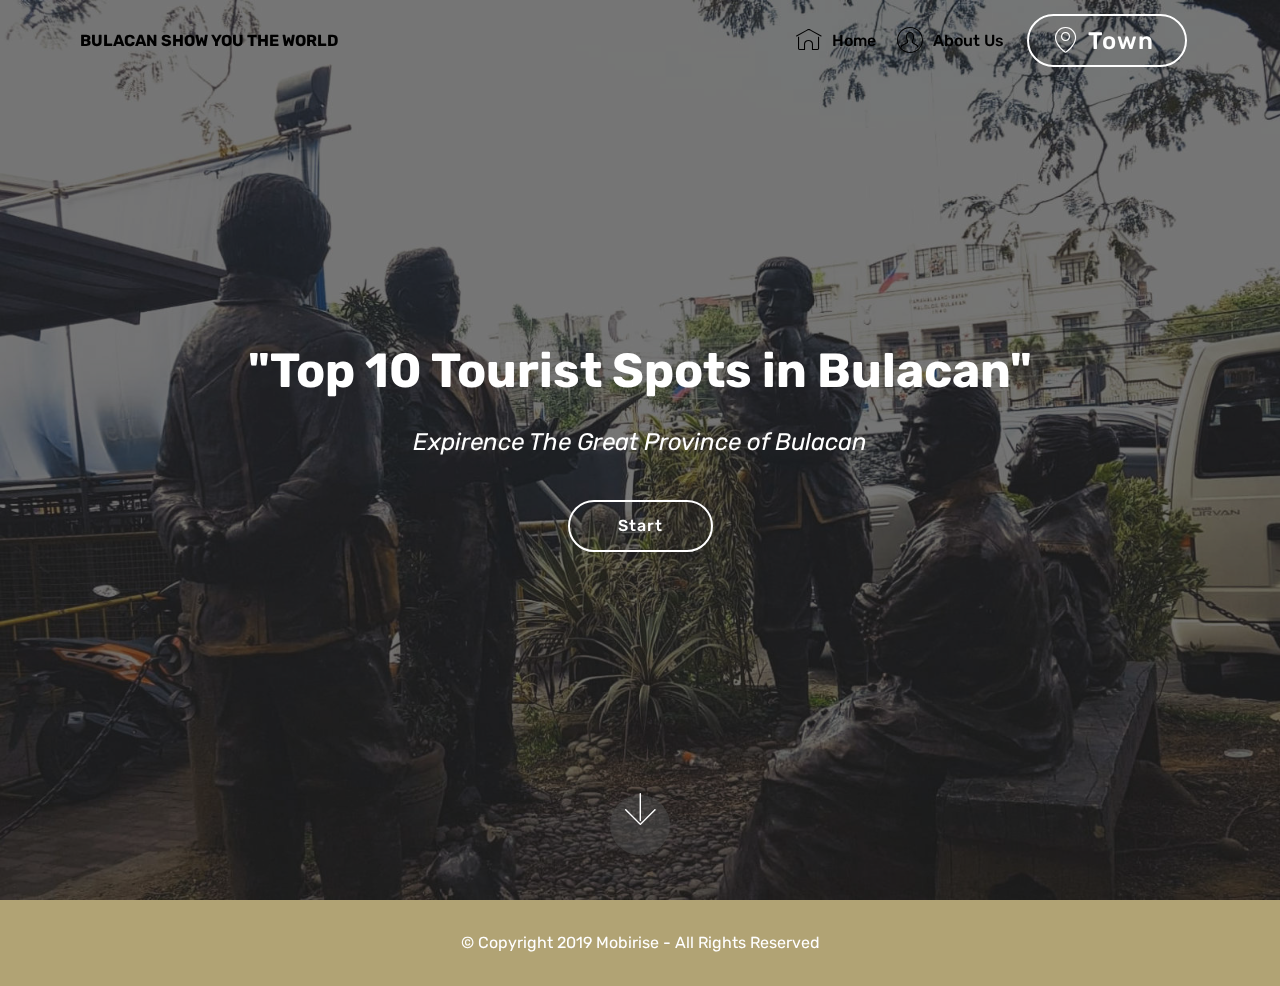
<file: index.html>
<!DOCTYPE html>
<html  >
<head>
  <!-- Site made with Mobirise Website Builder v4.11.6, https://mobirise.com -->
  <meta charset="UTF-8">
  <meta http-equiv="X-UA-Compatible" content="IE=edge">
  <meta name="generator" content="Mobirise v4.11.6, mobirise.com">
  <meta name="viewport" content="width=device-width, initial-scale=1, minimum-scale=1">
  <link rel="shortcut icon" href="assets/images/logo2.png" type="image/x-icon">
  <meta name="description" content="">
  
  <title>Home</title>
  <link rel="stylesheet" href="assets/web/assets/mobirise-icons/mobirise-icons.css">
  <link rel="stylesheet" href="assets/bootstrap/css/bootstrap.min.css">
  <link rel="stylesheet" href="assets/bootstrap/css/bootstrap-grid.min.css">
  <link rel="stylesheet" href="assets/bootstrap/css/bootstrap-reboot.min.css">
  <link rel="stylesheet" href="assets/tether/tether.min.css">
  <link rel="stylesheet" href="assets/dropdown/css/style.css">
  <link rel="stylesheet" href="assets/theme/css/style.css">
  <link rel="preload" as="style" href="assets/mobirise/css/mbr-additional.css"><link rel="stylesheet" href="assets/mobirise/css/mbr-additional.css" type="text/css">
  
  
  
</head>
<body>
  <section class="menu cid-rJ5vVZbDoJ" once="menu" id="menu1-0">

    

    <nav class="navbar navbar-expand beta-menu navbar-dropdown align-items-center navbar-fixed-top navbar-toggleable-sm bg-color transparent">
        <button class="navbar-toggler navbar-toggler-right" type="button" data-toggle="collapse" data-target="#navbarSupportedContent" aria-controls="navbarSupportedContent" aria-expanded="false" aria-label="Toggle navigation">
            <div class="hamburger">
                <span></span>
                <span></span>
                <span></span>
                <span></span>
            </div>
        </button>
        <div class="menu-logo">
            <div class="navbar-brand">
                
                <span class="navbar-caption-wrap"><a class="navbar-caption text-black display-4" href="index.html">
                        BULACAN SHOW YOU THE WORLD</a></span>
            </div>
        </div>
        <div class="collapse navbar-collapse" id="navbarSupportedContent">
            <ul class="navbar-nav nav-dropdown" data-app-modern-menu="true"><li class="nav-item">
                    <a class="nav-link link text-black display-4" href="index.html">
                        <span class="mbri-home mbr-iconfont mbr-iconfont-btn"></span>
                        Home</a>
                </li>
                <li class="nav-item">
                    <a class="nav-link link text-black display-4" href="page7.html"><span class="mbri-user mbr-iconfont mbr-iconfont-btn"></span>
                        
                        About Us
                    </a>
                </li></ul>
            <div class="navbar-buttons mbr-section-btn"><a class="btn btn-sm btn-white-outline display-5" href="https://mobirise.co"><span class="mbri-pin mbr-iconfont mbr-iconfont-btn"></span>Town&nbsp;</a></div>
        </div>
    </nav>
</section>

<section class="engine"><a href="https://mobirise.info/f">easy website creator</a></section><section class="header5 cid-rJ5wKtG6IE mbr-fullscreen mbr-parallax-background" id="header5-4">

    

    <div class="mbr-overlay" style="opacity: 0.6; background-color: rgb(35, 35, 35);">
    </div>
    <div class="container">
        <div class="row justify-content-center">
            <div class="mbr-white col-md-10">
                <h1 class="mbr-section-title align-center pb-3 mbr-fonts-style display-2"><strong>"Top 10 Tourist Spots in Bulacan"</strong></h1>
                <p class="mbr-text align-center display-5 pb-3 mbr-fonts-style"><em>Expirence The Great Province of Bulacan</em></p>
                <div class="mbr-section-btn align-center"><a class="btn btn-md btn-white-outline display-4" href="page2.html">Start</a></div>
            </div>
        </div>
    </div>

    <div class="mbr-arrow hidden-sm-down" aria-hidden="true">
        <a href="#next">
            <i class="mbri-down mbr-iconfont"></i>
        </a>
    </div>
</section>

<section once="footers" class="cid-rKUqblomhl" id="footer6-3w">

    

    

    <div class="container">
        <div class="media-container-row align-center mbr-white">
            <div class="col-12">
                <p class="mbr-text mb-0 mbr-fonts-style display-7">
                    © Copyright 2019 Mobirise - All Rights Reserved
                </p>
            </div>
        </div>
    </div>
</section>


  <script src="assets/web/assets/jquery/jquery.min.js"></script>
  <script src="assets/popper/popper.min.js"></script>
  <script src="assets/bootstrap/js/bootstrap.min.js"></script>
  <script src="assets/tether/tether.min.js"></script>
  <script src="assets/smoothscroll/smooth-scroll.js"></script>
  <script src="assets/dropdown/js/nav-dropdown.js"></script>
  <script src="assets/dropdown/js/navbar-dropdown.js"></script>
  <script src="assets/touchswipe/jquery.touch-swipe.min.js"></script>
  <script src="assets/parallax/jarallax.min.js"></script>
  <script src="assets/theme/js/script.js"></script>
  
  
</body>
</html>
</file>
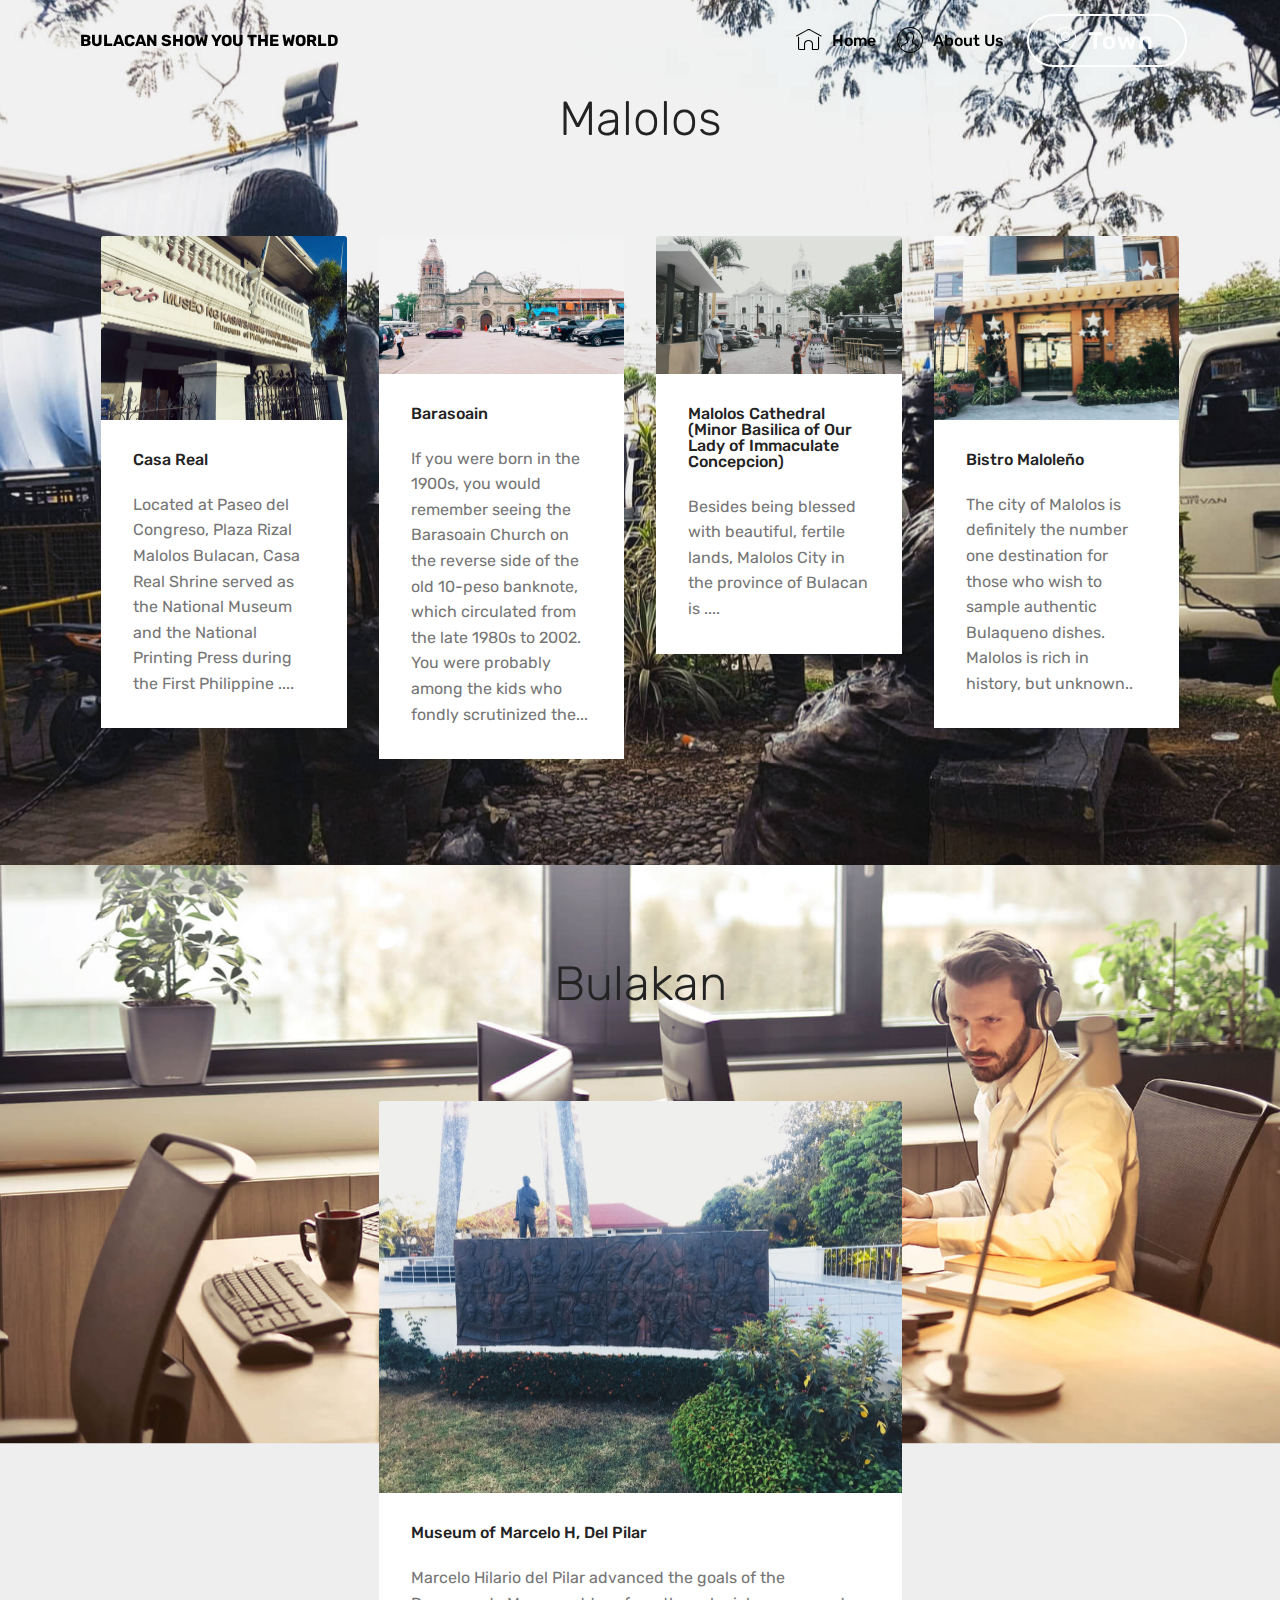
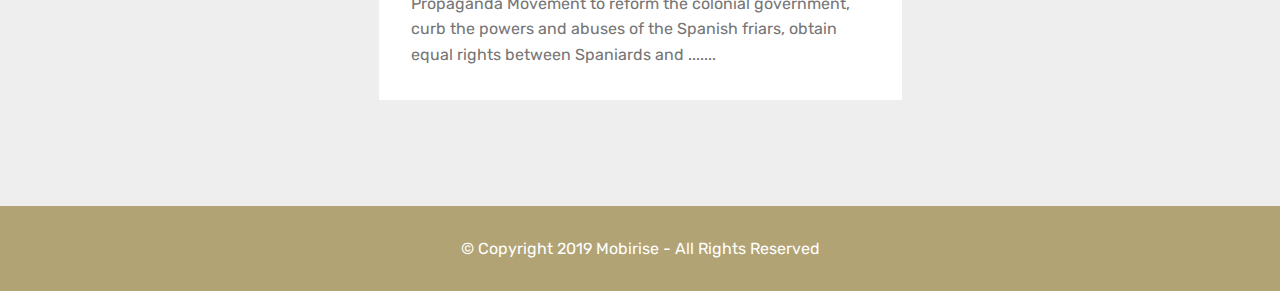
<file: page2.html>
<!DOCTYPE html>
<html  >
<head>
  <!-- Site made with Mobirise Website Builder v4.11.6, https://mobirise.com -->
  <meta charset="UTF-8">
  <meta http-equiv="X-UA-Compatible" content="IE=edge">
  <meta name="generator" content="Mobirise v4.11.6, mobirise.com">
  <meta name="viewport" content="width=device-width, initial-scale=1, minimum-scale=1">
  <link rel="shortcut icon" href="assets/images/logo2.png" type="image/x-icon">
  <meta name="description" content="Web Site Maker Description">
  
  <title>Towns</title>
  <link rel="stylesheet" href="assets/web/assets/mobirise-icons/mobirise-icons.css">
  <link rel="stylesheet" href="assets/bootstrap/css/bootstrap.min.css">
  <link rel="stylesheet" href="assets/bootstrap/css/bootstrap-grid.min.css">
  <link rel="stylesheet" href="assets/bootstrap/css/bootstrap-reboot.min.css">
  <link rel="stylesheet" href="assets/tether/tether.min.css">
  <link rel="stylesheet" href="assets/dropdown/css/style.css">
  <link rel="stylesheet" href="assets/theme/css/style.css">
  <link rel="preload" as="style" href="assets/mobirise/css/mbr-additional.css"><link rel="stylesheet" href="assets/mobirise/css/mbr-additional.css" type="text/css">
  
  
  
</head>
<body>
  <section class="features18 popup-btn-cards cid-rKemGFRoSK mbr-parallax-background" id="features18-1x">

    

    
    <div class="container">
        <h2 class="mbr-section-title pb-3 align-center mbr-fonts-style display-2">
            Malolos</h2>
        
        <div class="media-container-row pt-5 ">
            <div class="card p-3 col-12 col-md-6 col-lg-3">
                <div class="card-wrapper ">
                    <div class="card-img">
                        <div class="mbr-overlay"></div>
                        <div class="mbr-section-btn text-center"><a href="page5.html" class="btn btn-danger display-4">See More</a></div>
                        <img src="assets/images/kasaysayang-pampulitikang-pilipinas-492x369.jpg" alt="Mobirise" title="">
                    </div>
                    <div class="card-box">
                        <h4 class="card-title mbr-fonts-style display-7">Casa Real</h4>
                        <p class="mbr-text mbr-fonts-style align-left display-7">
                            Located at Paseo del Congreso, Plaza Rizal Malolos Bulacan, Casa Real Shrine served as the National Museum and the National Printing Press during the First Philippine ....</p>
                    </div>
                </div>
            </div>
            <div class="card p-3 col-12 col-md-6 col-lg-3">
                <div class="card-wrapper">
                    <div class="card-img">
                        <div class="mbr-overlay"></div>
                        <div class="mbr-section-btn text-center"><a href="page4.html" class="btn btn-danger display-4">See More</a></div>
                        <img src="assets/images/img-20191210-151147-676x380.jpg" alt="Mobirise" title="">
                    </div>
                    <div class="card-box">
                        <h4 class="card-title mbr-fonts-style display-7">Barasoain</h4>
                        <p class="mbr-text mbr-fonts-style display-7">If you were born in the 1900s, you would remember seeing the Barasoain Church on the reverse side of the old 10-peso banknote, which circulated from the late 1980s to 2002. You were probably among the kids who fondly scrutinized the...&nbsp;</p>
                    </div>
                </div>
            </div>

            <div class="card p-3 col-12 col-md-6 col-lg-3">
                <div class="card-wrapper">
                    <div class="card-img">
                        <div class="mbr-overlay"></div>
                        <div class="mbr-section-btn text-center"><a href="page3.html" class="btn btn-danger display-4">See More</a></div>
                        <img src="assets/images/img-20191210-150819-676x380.jpg" alt="Mobirise" title="">
                    </div>
                    <div class="card-box">
                        <h4 class="card-title mbr-fonts-style display-7">Malolos Cathedral (Minor Basilica of Our Lady of Immaculate Concepcion)</h4>
                        <p class="mbr-text mbr-fonts-style display-7">Besides being blessed with beautiful, fertile lands, Malolos City in the province of Bulacan is ....</p>
                    </div>
                </div>
            </div>

            <div class="card p-3 col-12 col-md-6 col-lg-3">
                <div class="card-wrapper">
                    <div class="card-img">
                        <div class="mbr-overlay"></div>
                        <div class="mbr-section-btn text-center"><a href="page6.html" class="btn btn-danger display-4">See More</a></div>
                        <img src="assets/images/bistro-7-492x369.jpg" alt="Mobirise" title="">
                    </div>
                    <div class="card-box">
                        <h4 class="card-title mbr-fonts-style display-7">Bistro Maloleño</h4>
                        <p class="mbr-text mbr-fonts-style display-7">The city of Malolos is definitely the number one destination for those who wish to sample authentic Bulaqueno dishes. Malolos is rich in history, but unknown..&nbsp;</p>
                    </div>
                </div>
            </div>
        </div>
    </div>
</section>

<section class="engine"><a href="https://mobirise.info/t">free amp templates</a></section><section class="menu cid-rJ5vVZbDoJ" once="menu" id="menu1-1v">

    

    <nav class="navbar navbar-expand beta-menu navbar-dropdown align-items-center navbar-fixed-top navbar-toggleable-sm bg-color transparent">
        <button class="navbar-toggler navbar-toggler-right" type="button" data-toggle="collapse" data-target="#navbarSupportedContent" aria-controls="navbarSupportedContent" aria-expanded="false" aria-label="Toggle navigation">
            <div class="hamburger">
                <span></span>
                <span></span>
                <span></span>
                <span></span>
            </div>
        </button>
        <div class="menu-logo">
            <div class="navbar-brand">
                
                <span class="navbar-caption-wrap"><a class="navbar-caption text-black display-4" href="index.html">
                        BULACAN SHOW YOU THE WORLD</a></span>
            </div>
        </div>
        <div class="collapse navbar-collapse" id="navbarSupportedContent">
            <ul class="navbar-nav nav-dropdown" data-app-modern-menu="true"><li class="nav-item">
                    <a class="nav-link link text-black display-4" href="index.html">
                        <span class="mbri-home mbr-iconfont mbr-iconfont-btn"></span>
                        Home</a>
                </li>
                <li class="nav-item">
                    <a class="nav-link link text-black display-4" href="page7.html"><span class="mbri-user mbr-iconfont mbr-iconfont-btn"></span>
                        
                        About Us
                    </a>
                </li></ul>
            <div class="navbar-buttons mbr-section-btn"><a class="btn btn-sm btn-white-outline display-5" href="https://mobirise.co"><span class="mbri-pin mbr-iconfont mbr-iconfont-btn"></span>Town&nbsp;</a></div>
        </div>
    </nav>
</section>

<section class="features18 popup-btn-cards cid-rKemGJL3Vu mbr-parallax-background" id="features18-1y">

    

    
    <div class="container">
        <h2 class="mbr-section-title pb-3 align-center mbr-fonts-style display-2">Bulakan</h2>
        
        <div class="media-container-row pt-5 ">
            <div class="card p-3 col-12 col-md-6">
                <div class="card-wrapper ">
                    <div class="card-img">
                        <div class="mbr-overlay"></div>
                        <div class="mbr-section-btn text-center"><a href="page8.html" class="btn btn-danger display-4">See More</a></div>
                        <img src="assets/images/marcelo-5-1046x785.jpg" alt="Mobirise" title="">
                    </div>
                    <div class="card-box">
                        <h4 class="card-title mbr-fonts-style display-7">Museum of Marcelo H, Del Pilar</h4>
                        <p class="mbr-text mbr-fonts-style align-left display-7">Marcelo Hilario del Pilar advanced the goals of the Propaganda Movement to reform the colonial government, curb the powers and abuses of the Spanish friars, obtain equal rights between Spaniards and .......&nbsp;</p>
                    </div>
                </div>
            </div>
            

            

            
        </div>
    </div>
</section>

<section once="footers" class="cid-rKUqblomhl" id="footer6-3w">

    

    

    <div class="container">
        <div class="media-container-row align-center mbr-white">
            <div class="col-12">
                <p class="mbr-text mb-0 mbr-fonts-style display-7">
                    © Copyright 2019 Mobirise - All Rights Reserved
                </p>
            </div>
        </div>
    </div>
</section>


  <script src="assets/web/assets/jquery/jquery.min.js"></script>
  <script src="assets/popper/popper.min.js"></script>
  <script src="assets/bootstrap/js/bootstrap.min.js"></script>
  <script src="assets/tether/tether.min.js"></script>
  <script src="assets/mbr-popup-btns/mbr-popup-btns.js"></script>
  <script src="assets/parallax/jarallax.min.js"></script>
  <script src="assets/dropdown/js/nav-dropdown.js"></script>
  <script src="assets/dropdown/js/navbar-dropdown.js"></script>
  <script src="assets/touchswipe/jquery.touch-swipe.min.js"></script>
  <script src="assets/smoothscroll/smooth-scroll.js"></script>
  <script src="assets/theme/js/script.js"></script>
  
  
</body>
</html>
</file>
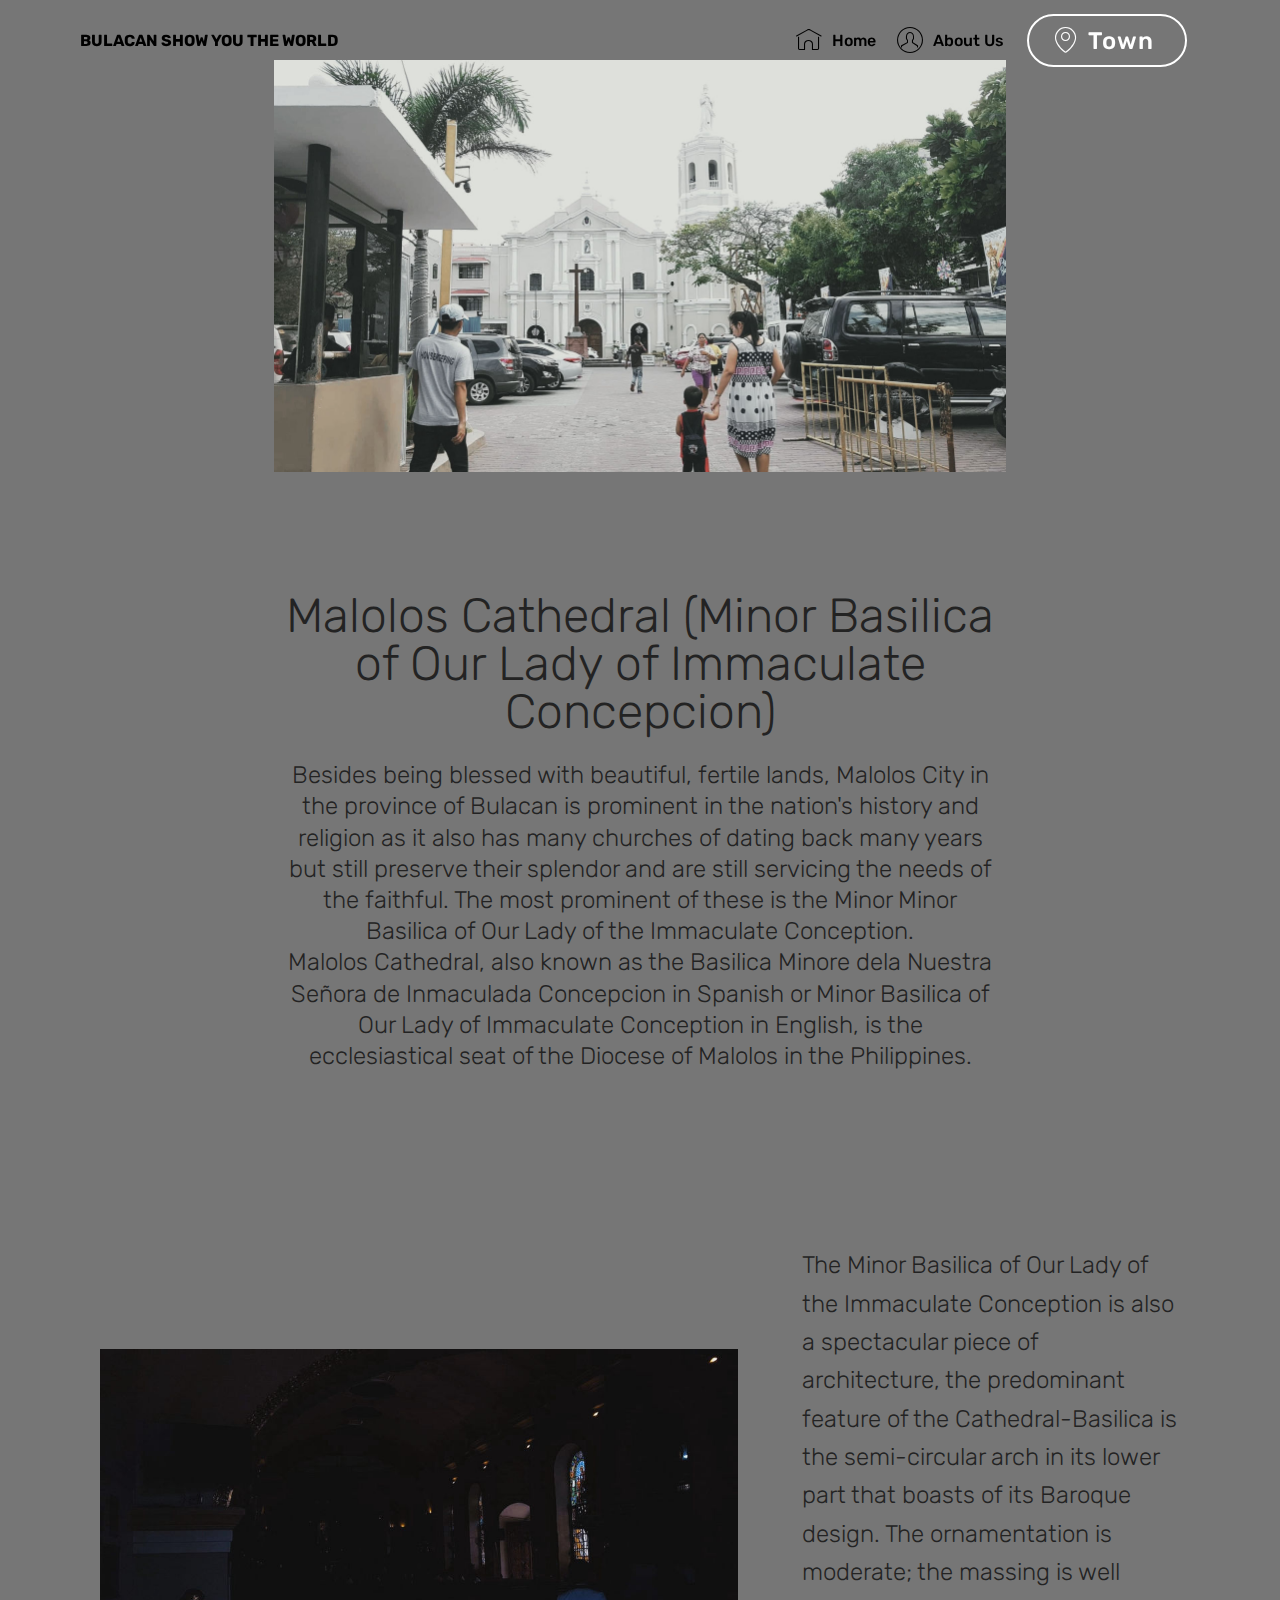
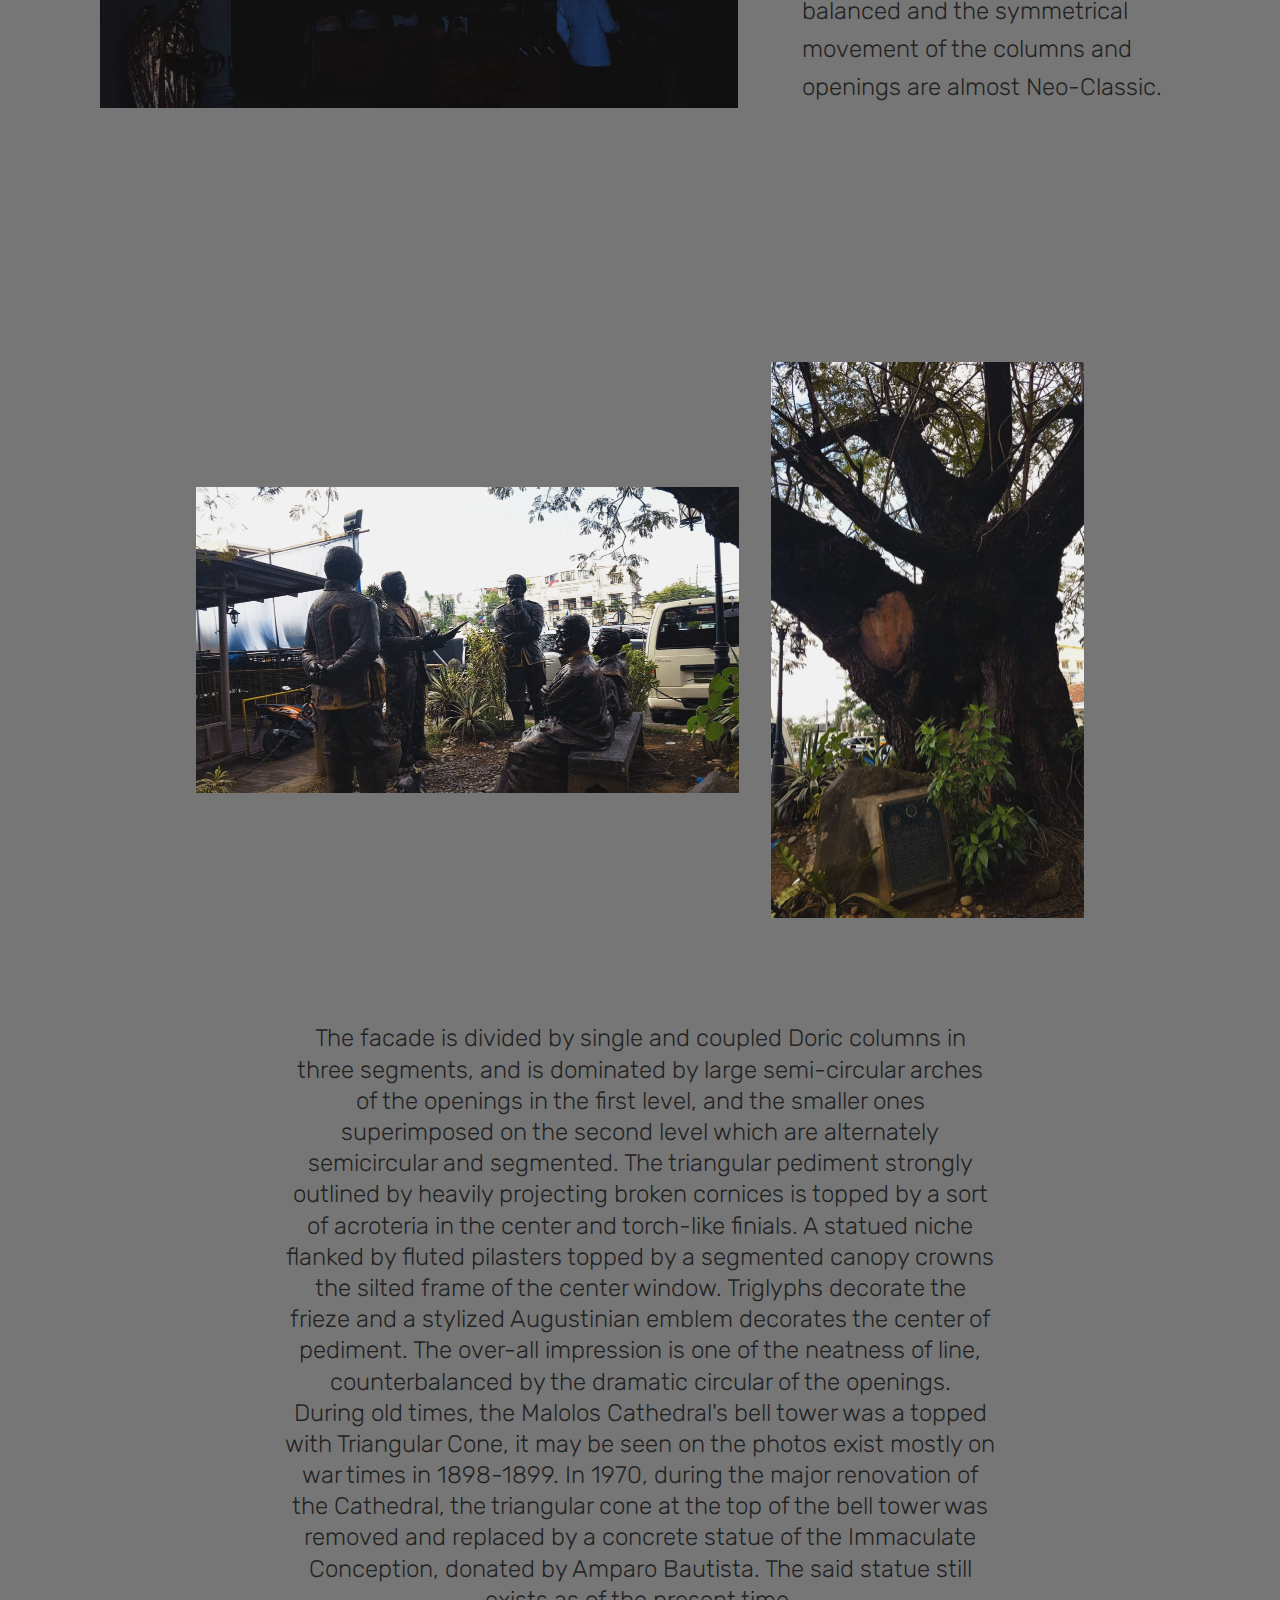
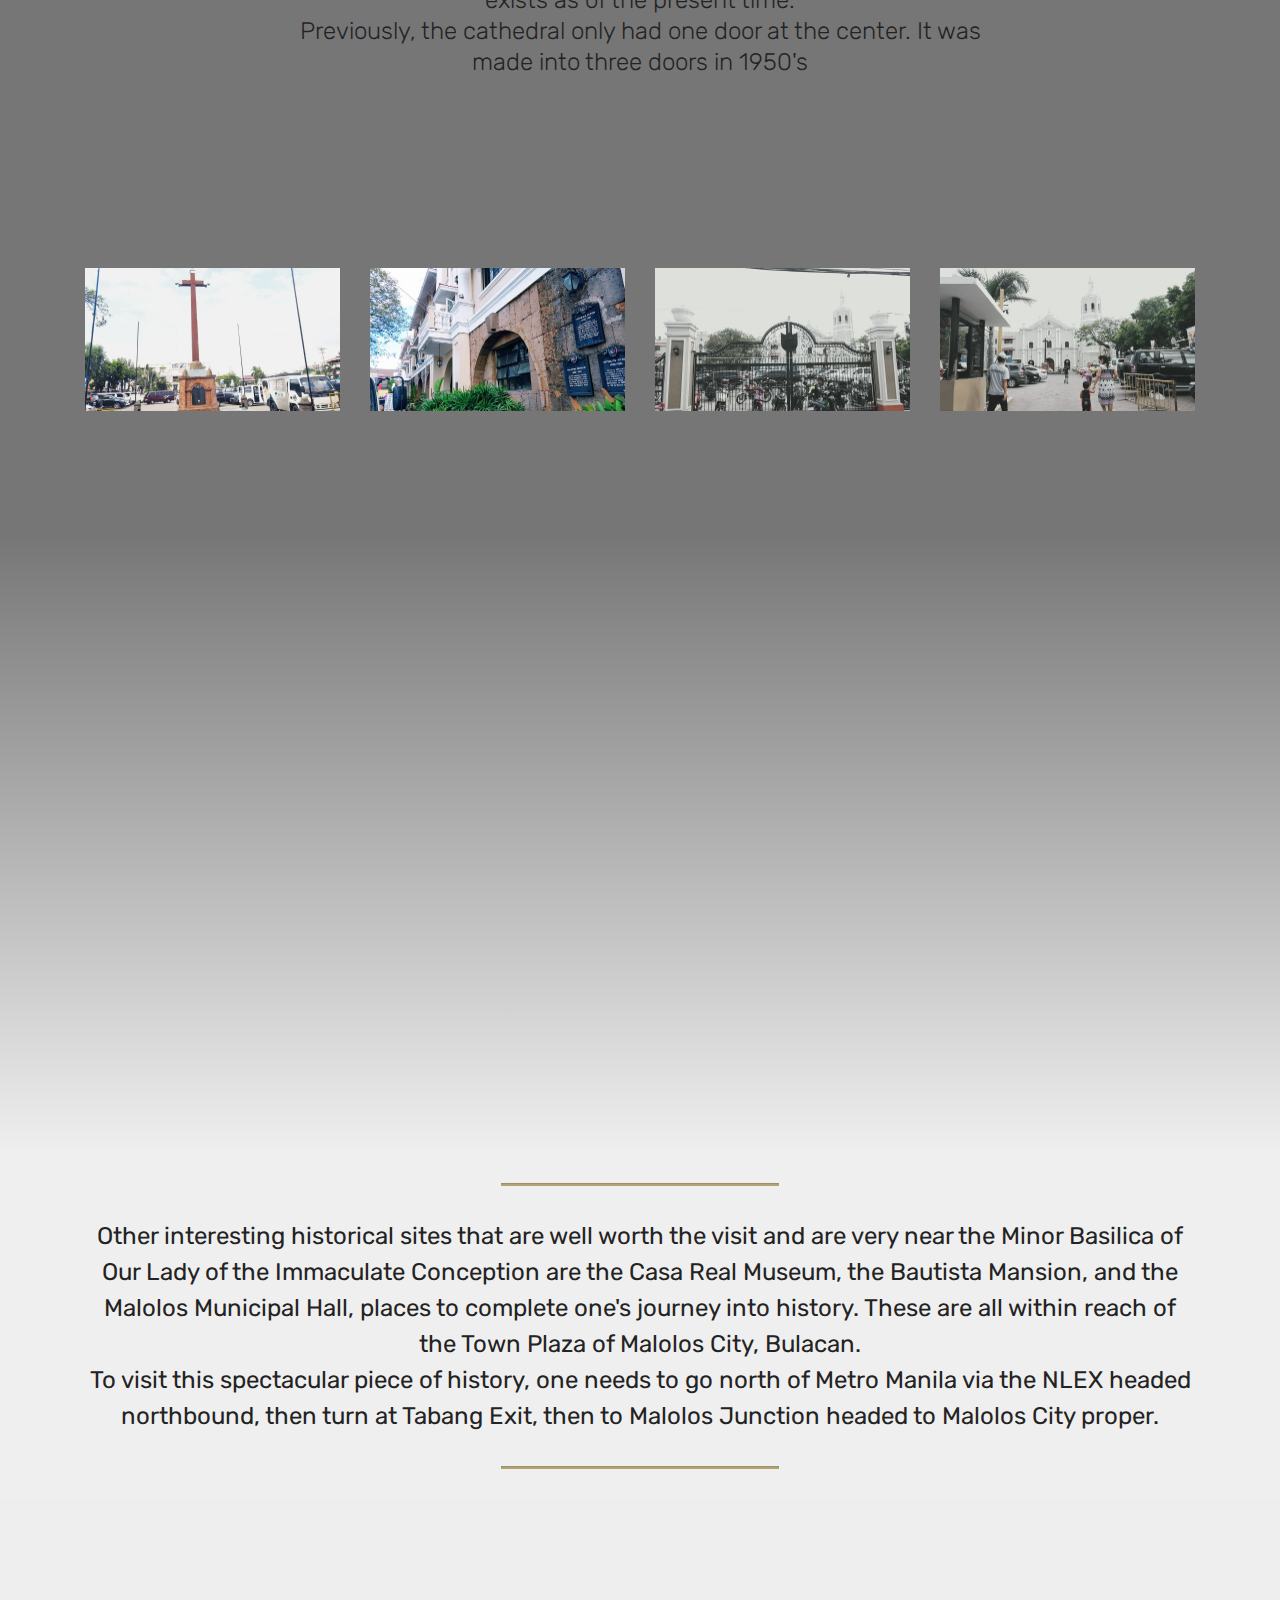
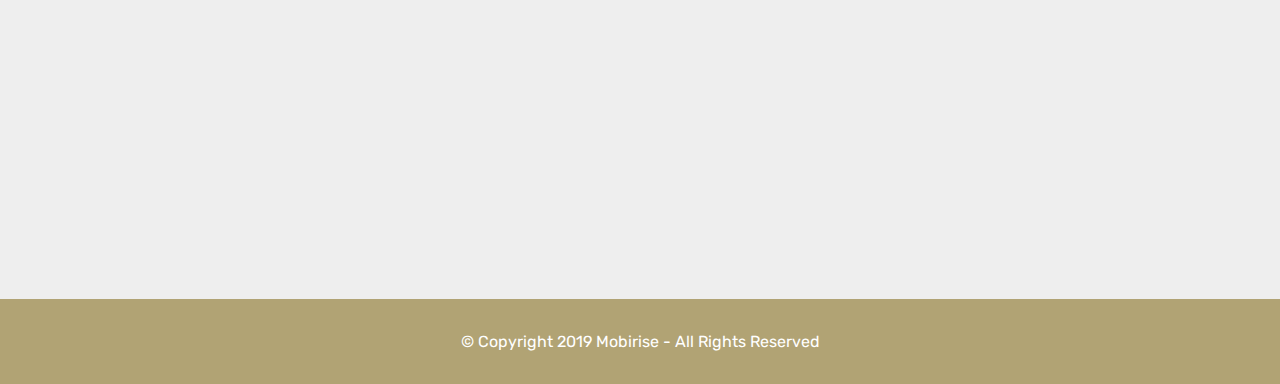
<file: page3.html>
<!DOCTYPE html>
<html  >
<head>
  <!-- Site made with Mobirise Website Builder v4.11.6, https://mobirise.com -->
  <meta charset="UTF-8">
  <meta http-equiv="X-UA-Compatible" content="IE=edge">
  <meta name="generator" content="Mobirise v4.11.6, mobirise.com">
  <meta name="viewport" content="width=device-width, initial-scale=1, minimum-scale=1">
  <link rel="shortcut icon" href="assets/images/logo2.png" type="image/x-icon">
  <meta name="description" content="Web Site Generator Description">
  
  <title>M C</title>
  <link rel="stylesheet" href="assets/web/assets/mobirise-icons/mobirise-icons.css">
  <link rel="stylesheet" href="assets/bootstrap/css/bootstrap.min.css">
  <link rel="stylesheet" href="assets/bootstrap/css/bootstrap-grid.min.css">
  <link rel="stylesheet" href="assets/bootstrap/css/bootstrap-reboot.min.css">
  <link rel="stylesheet" href="assets/tether/tether.min.css">
  <link rel="stylesheet" href="assets/dropdown/css/style.css">
  <link rel="stylesheet" href="assets/theme/css/style.css">
  <link rel="preload" as="style" href="assets/mobirise/css/mbr-additional.css"><link rel="stylesheet" href="assets/mobirise/css/mbr-additional.css" type="text/css">
  
  
  
</head>
<body>
  <section class="menu cid-rJ5vVZbDoJ" once="menu" id="menu1-1z">

    

    <nav class="navbar navbar-expand beta-menu navbar-dropdown align-items-center navbar-fixed-top navbar-toggleable-sm bg-color transparent">
        <button class="navbar-toggler navbar-toggler-right" type="button" data-toggle="collapse" data-target="#navbarSupportedContent" aria-controls="navbarSupportedContent" aria-expanded="false" aria-label="Toggle navigation">
            <div class="hamburger">
                <span></span>
                <span></span>
                <span></span>
                <span></span>
            </div>
        </button>
        <div class="menu-logo">
            <div class="navbar-brand">
                
                <span class="navbar-caption-wrap"><a class="navbar-caption text-black display-4" href="index.html">
                        BULACAN SHOW YOU THE WORLD</a></span>
            </div>
        </div>
        <div class="collapse navbar-collapse" id="navbarSupportedContent">
            <ul class="navbar-nav nav-dropdown" data-app-modern-menu="true"><li class="nav-item">
                    <a class="nav-link link text-black display-4" href="index.html">
                        <span class="mbri-home mbr-iconfont mbr-iconfont-btn"></span>
                        Home</a>
                </li>
                <li class="nav-item">
                    <a class="nav-link link text-black display-4" href="page7.html"><span class="mbri-user mbr-iconfont mbr-iconfont-btn"></span>
                        
                        About Us
                    </a>
                </li></ul>
            <div class="navbar-buttons mbr-section-btn"><a class="btn btn-sm btn-white-outline display-5" href="https://mobirise.co"><span class="mbri-pin mbr-iconfont mbr-iconfont-btn"></span>Town&nbsp;</a></div>
        </div>
    </nav>
</section>

<section class="engine"><a href="https://mobirise.info/u">bootstrap responsive templates</a></section><section class="cid-rKezp33R7Q" id="image1-21">

    

    <figure class="mbr-figure container">
        <div class="image-block" style="width: 66%;">
            <img src="assets/images/img-20191210-150819-1466x825.jpg" width="1400" alt="Mobirise" title="">
            
        </div>
    </figure>
</section>

<section class="mbr-section content4 cid-rKezIEHbL8" id="content4-23">

    

    <div class="container">
        <div class="media-container-row">
            <div class="title col-12 col-md-8">
                <h2 class="align-center pb-3 mbr-fonts-style display-2">Malolos Cathedral (Minor Basilica of Our Lady of Immaculate Concepcion)</h2>
                <h3 class="mbr-section-subtitle align-center mbr-light mbr-fonts-style display-5">Besides being blessed with beautiful, fertile lands, Malolos City in the province of Bulacan is prominent in the nation's history and religion as it also has many churches of dating back many years but still preserve their splendor and are still servicing the needs of the faithful.  The most prominent of these is the Minor  Minor Basilica of Our Lady of the Immaculate Conception.
<div>
</div><div>Malolos Cathedral, also known as the Basilica Minore dela Nuestra Señora de Inmaculada Concepcion in Spanish or Minor Basilica of Our Lady of Immaculate Conception in English, is the ecclesiastical seat of the Diocese of Malolos in the Philippines.</div></h3>
                
            </div>
        </div>
    </div>
</section>

<section class="features11 cid-rKeDWBkh4j" id="features11-2b">

    

    

    <div class="container">   
        <div class="col-md-12">
            <div class="media-container-row">
                <div class="mbr-figure m-auto" style="width: 65%;">
                    <img src="assets/images/img-20191210-150717-952x536.jpg" alt="Mobirise" title="">
                </div>
                <div class=" align-left aside-content">
                    
                    <div class="mbr-section-text">
                        <p class="mbr-text mb-5 pt-3 mbr-light mbr-fonts-style display-5">The Minor Basilica of Our Lady of the Immaculate Conception is also a spectacular piece of architecture, the predominant feature of the Cathedral-Basilica is the semi-circular arch in its lower part that boasts of its Baroque design. The ornamentation is moderate; the massing is well balanced and the symmetrical movement of the columns and openings are almost Neo-Classic.&nbsp;<br></p>
                    </div>

                    <div class="block-content">
                        <div class="card p-3 pr-3">
                            <div class="media">
                                     
                                <div class="media-body">
                                    
                                </div>
                            </div>                

                            <div class="card-box">
                                <p class="block-text mbr-fonts-style display-7"><br></p>
                            </div>
                        </div>

                        
                    </div>
                </div>
            </div>
        </div> 
    </div>          
</section>

<section class="cid-rKeFzaIi6c" id="image4-2e">
    <!-- Block parameters controls (Blue "Gear" panel) -->
    
    <!-- End block parameters -->
    <div class="container images-container">
            <div class="media-container-row" style="width: 80%;">
                <div class="img-item item1" style="width: 177%;">
                    <img src="assets/images/img-20191210-150547-1086x611.jpg" alt="" title="">
                    
                </div>
                <div class="img-item">
                    <img src="assets/images/img-20191210-150615-626x1113.jpg" alt="" title="">
                    
                </div>
            </div>
    </div>
</section>

<section class="mbr-section content4 cid-rKeGe0U1Mn" id="content4-2f">

    

    <div class="container">
        <div class="media-container-row">
            <div class="title col-12 col-md-8">
                
                <h3 class="mbr-section-subtitle align-center mbr-light mbr-fonts-style display-5">The facade is divided by single and coupled Doric columns in three segments, and is dominated by large semi-circular arches of the openings in the first level, and the smaller ones superimposed on the second level which are alternately semicircular and segmented. The triangular pediment strongly outlined by heavily projecting broken cornices is topped by a sort of acroteria in the center and torch-like finials. A statued niche flanked by fluted pilasters topped by a segmented canopy crowns the silted frame of the center window. Triglyphs decorate the frieze and a stylized Augustinian emblem decorates the center of pediment. The over-all impression is one of the neatness of line, counterbalanced by the dramatic circular of the openings.
<div>
</div><div>During old times, the Malolos Cathedral's bell tower was a topped with Triangular Cone, it may be seen on the photos exist mostly on war times in 1898-1899. In 1970, during the major renovation of the Cathedral, the triangular cone at the top of the bell tower was removed and replaced by a concrete statue of the Immaculate Conception, donated by Amparo Bautista. The said statue still exists as of the present time.
</div><div>
</div><div>Previously, the cathedral only had one door at the center. It was made into three doors in 1950's
</div><div>
</div><div><br></div></h3>
                
            </div>
        </div>
    </div>
</section>

<section class="mbr-gallery gallery5 cid-rKeGDuZTDi" id="gallery5-2g">

    

    

    <div class="container">
        
        
        <div class="row" id="gallery" data-toggle="modal" data-target="#carouselModal">
            <div class="col-sm-6 col-md-4 col-lg-3 item gallery-image">
                <div class="item-wrapper">
                    <img class="w-100" src="assets/images/img-20191210-150701-510x287.jpg" alt="" data-target="#mbrCarousel" data-slide-to="0" title="">
                </div>
            </div>
            <div class="col-sm-6 col-md-4 col-lg-3 item gallery-image">
                <div class="item-wrapper">
                    <img class="w-100" src="assets/images/img-20191210-150745-510x287.jpg" alt="" data-target="#mbrCarousel" data-slide-to="1" title="">
                </div>
            </div>
            <div class="col-sm-6 col-md-4 col-lg-3 item gallery-image">
                <div class="item-wrapper">
                    <img class="w-100" src="assets/images/img-20191210-150857-510x287.jpg" alt="" data-target="#mbrCarousel" data-slide-to="2" title="">
                </div>
            </div>
            <div class="col-sm-6 col-md-4 col-lg-3 item gallery-image">
                <div class="item-wrapper">
                    <img class="w-100" src="assets/images/img-20191210-150819-510x287.jpg" alt="" data-target="#mbrCarousel" data-slide-to="3" title="">
                </div>
            </div>
        </div>

        <div class="modal mbr-slider fade" id="carouselModal" tabindex="-1" role="dialog" aria-hidden="true">
            <div class="modal-dialog" role="document">
                <div class="modal-content">
                    <div class="modal-body">
                        <div id="mbrCarousel" class="carousel slide" data-ride="carousel">
                            <div class="carousel-inner">
                                <div class="carousel-item active">
                                    <img class="d-block w-100" src="assets/images/background1.jpg" alt="">
                                </div>
                                <div class="carousel-item">
                                    <img class="d-block w-100" src="assets/images/background2.jpg" alt="">
                                </div>
                                <div class="carousel-item">
                                    <img class="d-block w-100" src="assets/images/background3.jpg" alt="">
                                </div>
                                <div class="carousel-item">
                                    <img class="d-block w-100" src="assets/images/background4.jpg" alt="">
                                </div>
                            </div>
                            <ol class="carousel-indicators">
                                <li data-target="#mbrCarousel" data-slide-to="0" class="active"></li>
                                <li data-target="#mbrCarousel" data-slide-to="1"></li>
                                <li data-target="#mbrCarousel" data-slide-to="2"></li>
                                <li data-target="#mbrCarousel" data-slide-to="3"></li>
                            </ol>
                            <a role="button" href="" class="close" data-dismiss="modal" aria-label="Close">
                            </a>
                            <a class="carousel-control-prev carousel-control" href="#mbrCarousel" role="button" data-slide="prev">
                                <span class="mbri-left mbr-iconfont" aria-hidden="true"></span>
                                <span class="sr-only">Previous</span>
                            </a>
                            <a class="carousel-control-next carousel-control" href="#mbrCarousel" role="button" data-slide="next">
                                <span class="mbri-right mbr-iconfont" aria-hidden="true"></span>
                                <span class="sr-only">Next</span>
                            </a>
                        </div>
                    </div>
                </div>
            </div>
        </div>
    </div>
</section>

<section class="cid-rKeZr88IFh" id="video3-3c">

    
    
    <figure class="mbr-figure align-center container">
        <div class="video-block" style="width: 80%;">
            <div><iframe class="mbr-embedded-video" src="https://www.youtube.com/embed/q1aJetlhKRM?rel=0&amp;amp;showinfo=0&amp;autoplay=0&amp;loop=1&amp;playlist=q1aJetlhKRM" width="1280" height="720" frameborder="0" allowfullscreen></iframe></div>
        </div>
    </figure>
</section>

<section class="mbr-section article content9 cid-rKeZZ3dVUO" id="content9-3d">
    
     

    <div class="container">
        <div class="inner-container" style="width: 100%;">
            <hr class="line" style="width: 25%;">
            <div class="section-text align-center mbr-fonts-style display-5">Other interesting historical sites that are well worth the visit and are very near the  Minor Basilica of Our Lady of the Immaculate Conception are the Casa Real Museum, the Bautista Mansion, and the Malolos Municipal Hall, places to complete one's journey into history.  These are all within reach of the Town Plaza of Malolos City, Bulacan.
<div>
</div><div>To visit this spectacular piece of history, one needs to go north of Metro Manila via the NLEX headed northbound, then turn at Tabang Exit, then to Malolos Junction headed to Malolos City proper.</div></div>
            <hr class="line" style="width: 25%;">
        </div>
        </div>
</section>

<section class="map1 cid-rKf0jrL694" id="map1-3e">

     

    <div class="google-map"></div>
</section>

<section once="footers" class="cid-rKUqblomhl" id="footer6-3w">

    

    

    <div class="container">
        <div class="media-container-row align-center mbr-white">
            <div class="col-12">
                <p class="mbr-text mb-0 mbr-fonts-style display-7">
                    © Copyright 2019 Mobirise - All Rights Reserved
                </p>
            </div>
        </div>
    </div>
</section>


  <script src="assets/web/assets/jquery/jquery.min.js"></script>
  <script src="assets/popper/popper.min.js"></script>
  <script src="assets/bootstrap/js/bootstrap.min.js"></script>
  <script src="assets/tether/tether.min.js"></script>
  <script src="assets/smoothscroll/smooth-scroll.js"></script>
  <script src="assets/dropdown/js/nav-dropdown.js"></script>
  <script src="assets/dropdown/js/navbar-dropdown.js"></script>
  <script src="assets/touchswipe/jquery.touch-swipe.min.js"></script>
  <script src="assets/theme/js/script.js"></script>
  
  
</body>
</html>
</file>
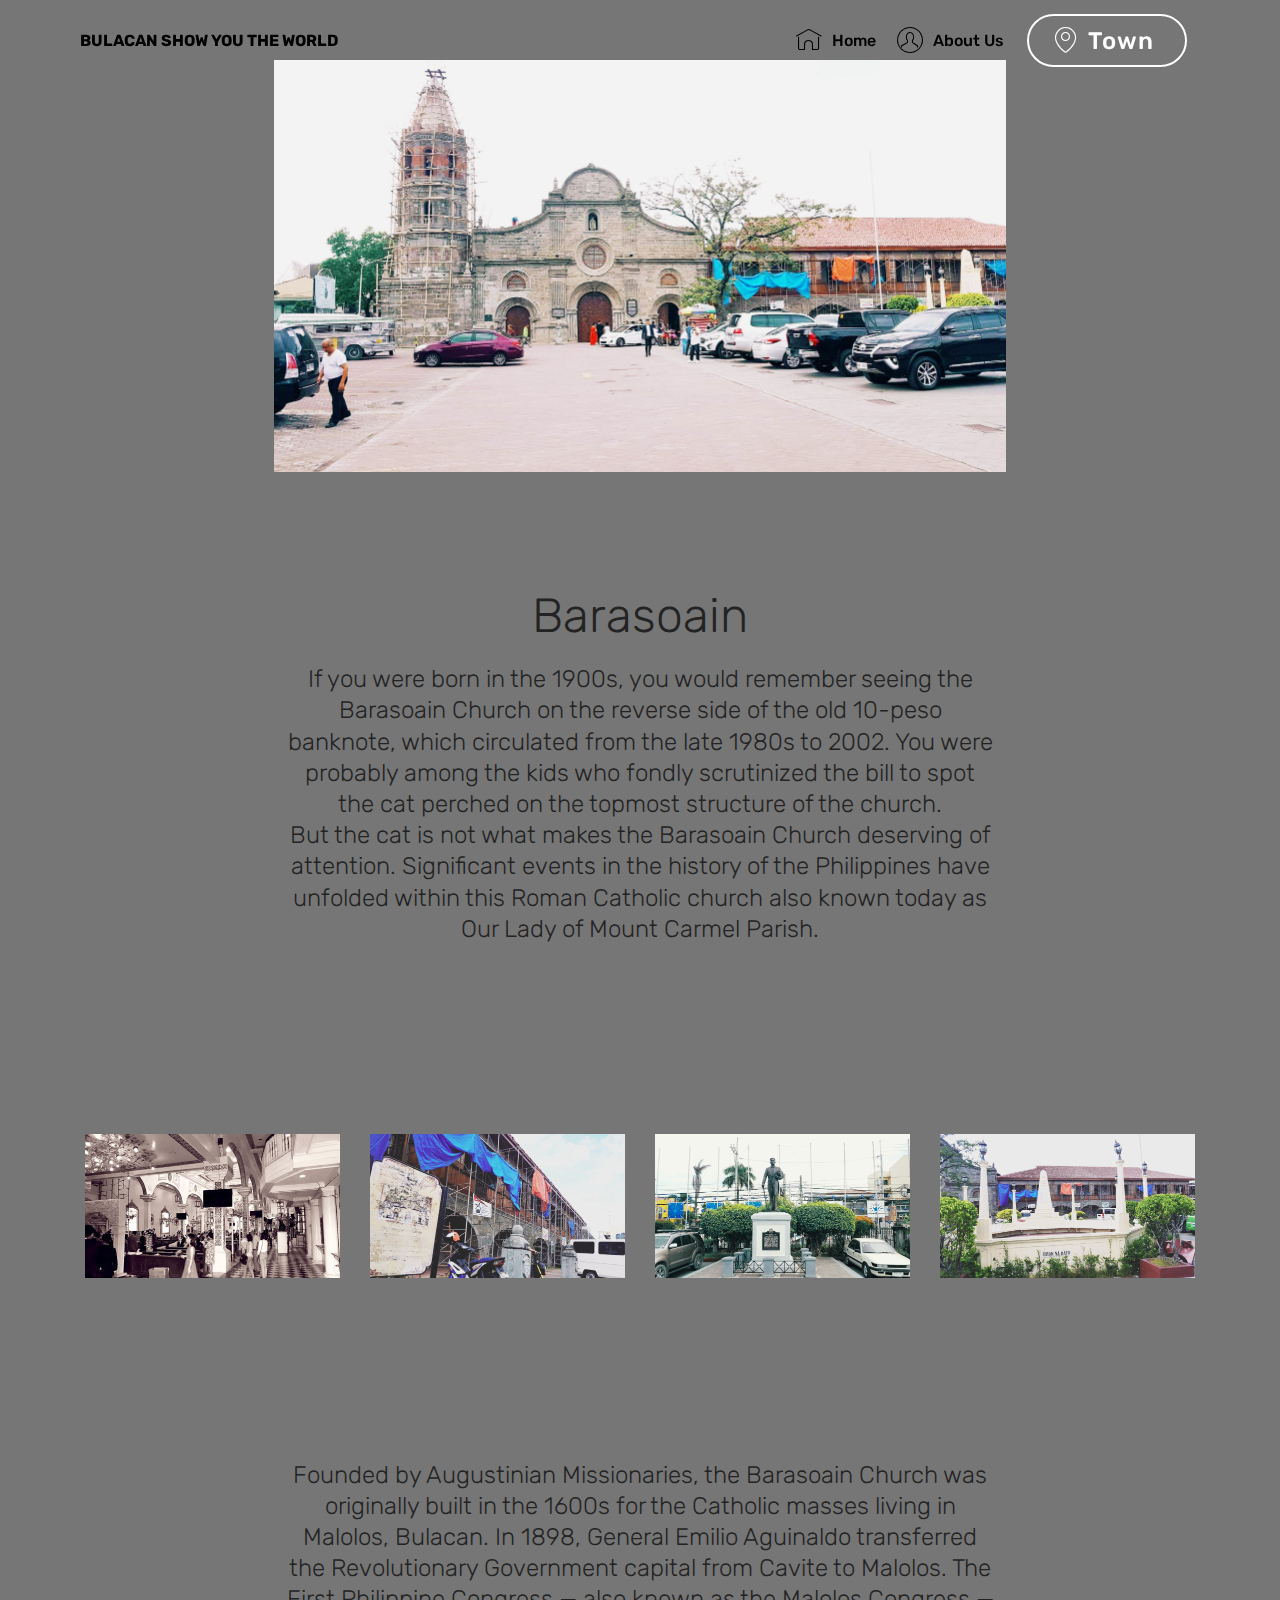
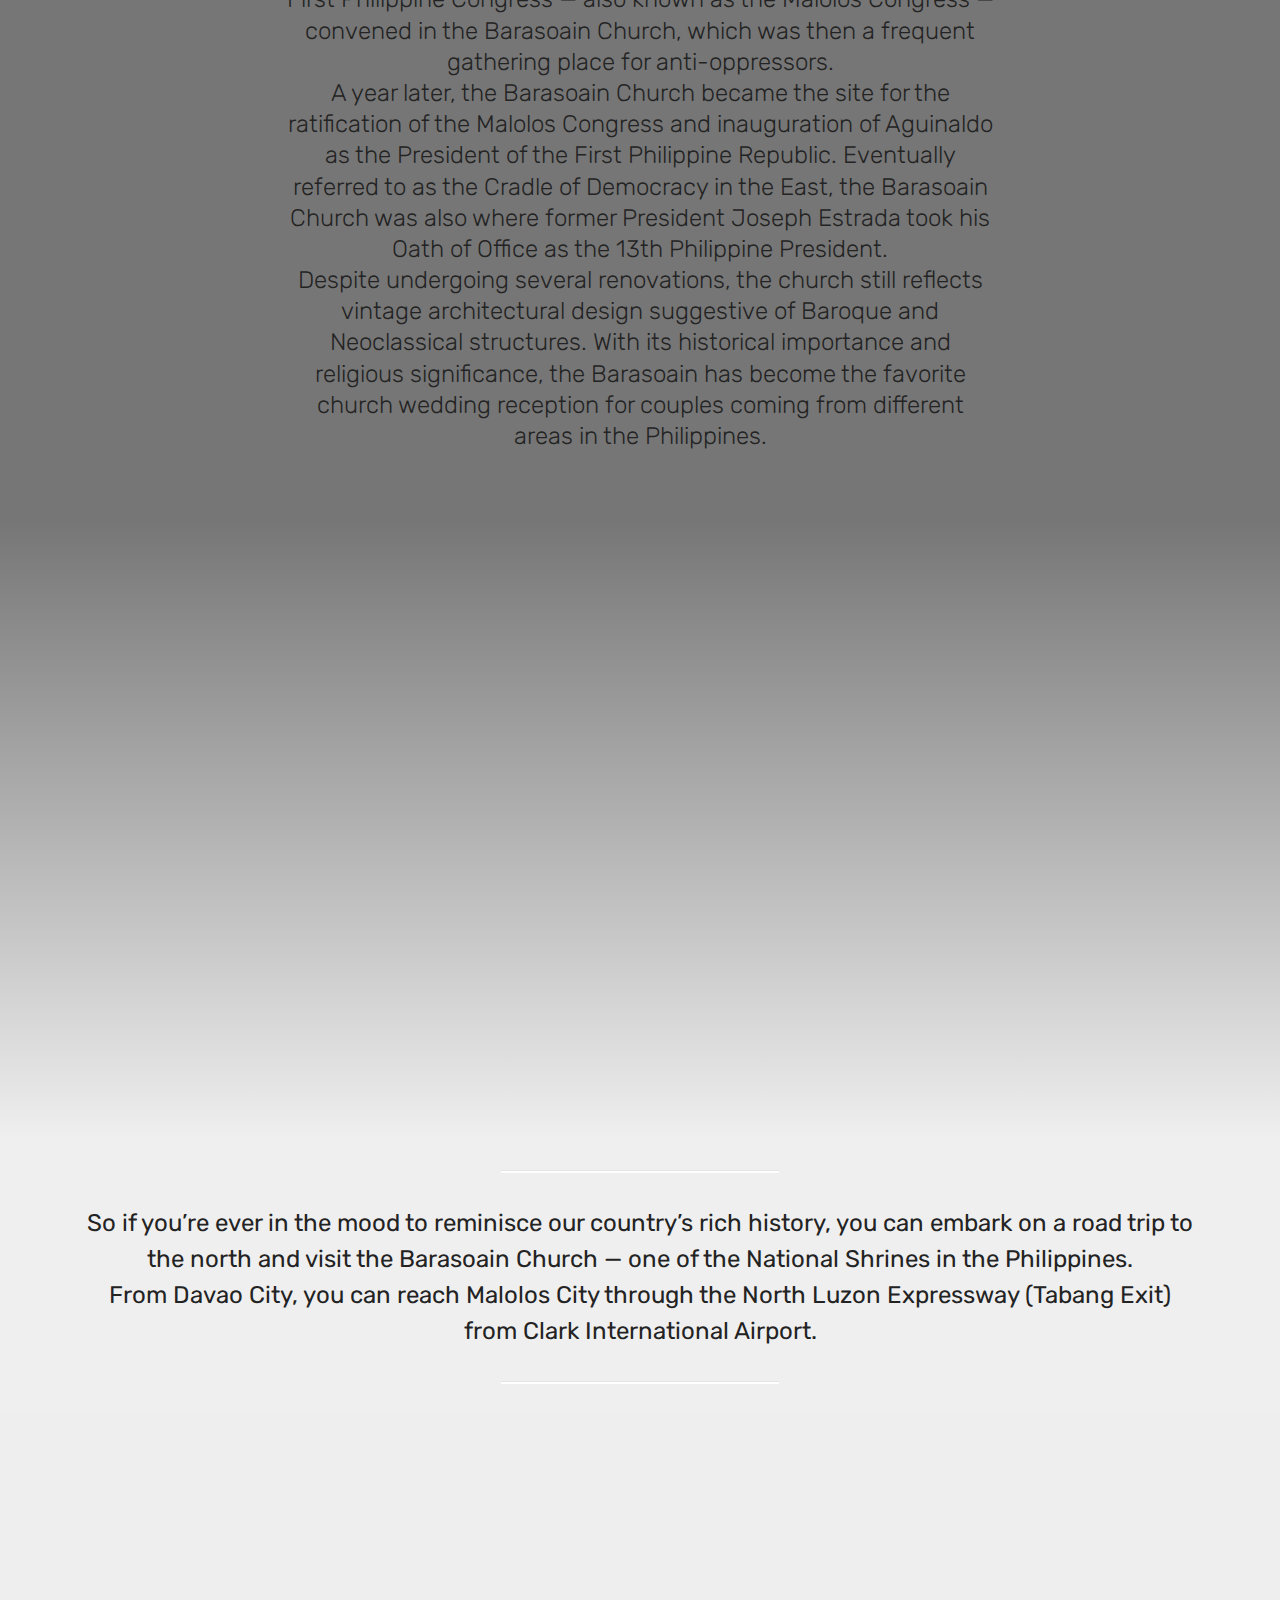
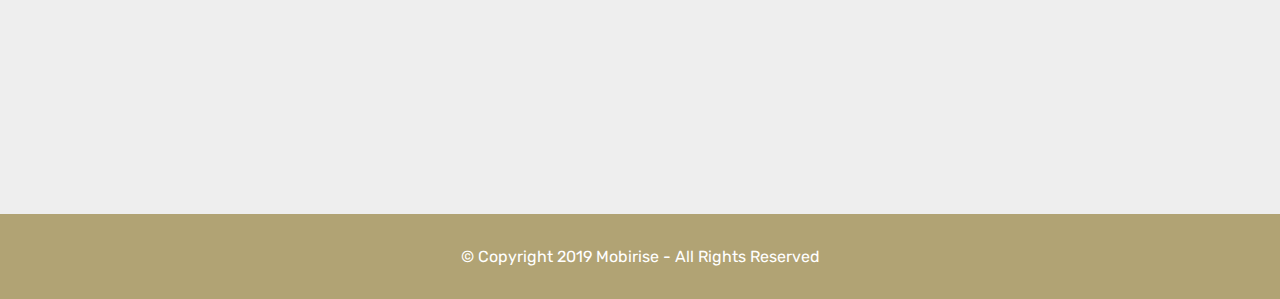
<file: page4.html>
<!DOCTYPE html>
<html  >
<head>
  <!-- Site made with Mobirise Website Builder v4.11.6, https://mobirise.com -->
  <meta charset="UTF-8">
  <meta http-equiv="X-UA-Compatible" content="IE=edge">
  <meta name="generator" content="Mobirise v4.11.6, mobirise.com">
  <meta name="viewport" content="width=device-width, initial-scale=1, minimum-scale=1">
  <link rel="shortcut icon" href="assets/images/logo2.png" type="image/x-icon">
  <meta name="description" content="Web Site Generator Description">
  
  <title>Barasoain</title>
  <link rel="stylesheet" href="assets/web/assets/mobirise-icons/mobirise-icons.css">
  <link rel="stylesheet" href="assets/bootstrap/css/bootstrap.min.css">
  <link rel="stylesheet" href="assets/bootstrap/css/bootstrap-grid.min.css">
  <link rel="stylesheet" href="assets/bootstrap/css/bootstrap-reboot.min.css">
  <link rel="stylesheet" href="assets/tether/tether.min.css">
  <link rel="stylesheet" href="assets/dropdown/css/style.css">
  <link rel="stylesheet" href="assets/theme/css/style.css">
  <link rel="preload" as="style" href="assets/mobirise/css/mbr-additional.css"><link rel="stylesheet" href="assets/mobirise/css/mbr-additional.css" type="text/css">
  
  
  
</head>
<body>
  <section class="menu cid-rJ5vVZbDoJ" once="menu" id="menu1-2h">

    

    <nav class="navbar navbar-expand beta-menu navbar-dropdown align-items-center navbar-fixed-top navbar-toggleable-sm bg-color transparent">
        <button class="navbar-toggler navbar-toggler-right" type="button" data-toggle="collapse" data-target="#navbarSupportedContent" aria-controls="navbarSupportedContent" aria-expanded="false" aria-label="Toggle navigation">
            <div class="hamburger">
                <span></span>
                <span></span>
                <span></span>
                <span></span>
            </div>
        </button>
        <div class="menu-logo">
            <div class="navbar-brand">
                
                <span class="navbar-caption-wrap"><a class="navbar-caption text-black display-4" href="index.html">
                        BULACAN SHOW YOU THE WORLD</a></span>
            </div>
        </div>
        <div class="collapse navbar-collapse" id="navbarSupportedContent">
            <ul class="navbar-nav nav-dropdown" data-app-modern-menu="true"><li class="nav-item">
                    <a class="nav-link link text-black display-4" href="index.html">
                        <span class="mbri-home mbr-iconfont mbr-iconfont-btn"></span>
                        Home</a>
                </li>
                <li class="nav-item">
                    <a class="nav-link link text-black display-4" href="page7.html"><span class="mbri-user mbr-iconfont mbr-iconfont-btn"></span>
                        
                        About Us
                    </a>
                </li></ul>
            <div class="navbar-buttons mbr-section-btn"><a class="btn btn-sm btn-white-outline display-5" href="https://mobirise.co"><span class="mbri-pin mbr-iconfont mbr-iconfont-btn"></span>Town&nbsp;</a></div>
        </div>
    </nav>
</section>

<section class="engine"><a href="https://mobirise.info/l">free site templates</a></section><section class="cid-rKeIJtCkaP" id="image1-2j">

    

    <figure class="mbr-figure container">
        <div class="image-block" style="width: 66%;">
            <img src="assets/images/img-20191210-151147-1466x825.jpg" width="1400" alt="Mobirise" title="">
            
        </div>
    </figure>
</section>

<section class="mbr-section content4 cid-rKeJ40xWRu" id="content4-2k">

    

    <div class="container">
        <div class="media-container-row">
            <div class="title col-12 col-md-8">
                <h2 class="align-center pb-3 mbr-fonts-style display-2">Barasoain</h2>
                <h3 class="mbr-section-subtitle align-center mbr-light mbr-fonts-style display-5">If you were born in the 1900s, you would remember seeing the Barasoain Church on the reverse side of the old 10-peso banknote, which circulated from the late 1980s to 2002. You were probably among the kids who fondly scrutinized the bill to spot the cat perched on the topmost structure of the church.
<div>
</div><div>But the cat is not what makes the Barasoain Church deserving of attention. Significant events in the history of the Philippines have unfolded within this Roman Catholic church also known today as Our Lady of Mount Carmel Parish.
</div><div>
</div><div><br></div></h3>
                
            </div>
        </div>
    </div>
</section>

<section class="mbr-gallery gallery5 cid-rKeKeovr6R" id="gallery5-2l">

    

    

    <div class="container">
        
        
        <div class="row" id="gallery" data-toggle="modal" data-target="#carouselModal">
            <div class="col-sm-6 col-md-4 col-lg-3 item gallery-image">
                <div class="item-wrapper">
                    <img class="w-100" src="assets/images/img-20191210-150930-510x287.jpg" alt="" data-target="#mbrCarousel" data-slide-to="0" title="">
                </div>
            </div>
            <div class="col-sm-6 col-md-4 col-lg-3 item gallery-image">
                <div class="item-wrapper">
                    <img class="w-100" src="assets/images/img-20191210-150955-510x287.jpg" alt="" data-target="#mbrCarousel" data-slide-to="1" title="">
                </div>
            </div>
            <div class="col-sm-6 col-md-4 col-lg-3 item gallery-image">
                <div class="item-wrapper">
                    <img class="w-100" src="assets/images/img-20191210-151037-510x287.jpg" alt="" data-target="#mbrCarousel" data-slide-to="2" title="">
                </div>
            </div>
            <div class="col-sm-6 col-md-4 col-lg-3 item gallery-image">
                <div class="item-wrapper">
                    <img class="w-100" src="assets/images/img-20191210-151112-510x287.jpg" alt="" data-target="#mbrCarousel" data-slide-to="3" title="">
                </div>
            </div>
        </div>

        <div class="modal mbr-slider fade" id="carouselModal" tabindex="-1" role="dialog" aria-hidden="true">
            <div class="modal-dialog" role="document">
                <div class="modal-content">
                    <div class="modal-body">
                        <div id="mbrCarousel" class="carousel slide" data-ride="carousel">
                            <div class="carousel-inner">
                                <div class="carousel-item active">
                                    <img class="d-block w-100" src="assets/images/background1.jpg" alt="">
                                </div>
                                <div class="carousel-item">
                                    <img class="d-block w-100" src="assets/images/background2.jpg" alt="">
                                </div>
                                <div class="carousel-item">
                                    <img class="d-block w-100" src="assets/images/background3.jpg" alt="">
                                </div>
                                <div class="carousel-item">
                                    <img class="d-block w-100" src="assets/images/background4.jpg" alt="">
                                </div>
                            </div>
                            <ol class="carousel-indicators">
                                <li data-target="#mbrCarousel" data-slide-to="0" class="active"></li>
                                <li data-target="#mbrCarousel" data-slide-to="1"></li>
                                <li data-target="#mbrCarousel" data-slide-to="2"></li>
                                <li data-target="#mbrCarousel" data-slide-to="3"></li>
                            </ol>
                            <a role="button" href="" class="close" data-dismiss="modal" aria-label="Close">
                            </a>
                            <a class="carousel-control-prev carousel-control" href="#mbrCarousel" role="button" data-slide="prev">
                                <span class="mbri-left mbr-iconfont" aria-hidden="true"></span>
                                <span class="sr-only">Previous</span>
                            </a>
                            <a class="carousel-control-next carousel-control" href="#mbrCarousel" role="button" data-slide="next">
                                <span class="mbri-right mbr-iconfont" aria-hidden="true"></span>
                                <span class="sr-only">Next</span>
                            </a>
                        </div>
                    </div>
                </div>
            </div>
        </div>
    </div>
</section>

<section class="mbr-section content4 cid-rKeKHi6ORs" id="content4-2m">

    

    <div class="container">
        <div class="media-container-row">
            <div class="title col-12 col-md-8">
                
                <h3 class="mbr-section-subtitle align-center mbr-light mbr-fonts-style display-5">Founded by Augustinian Missionaries, the Barasoain Church was originally built in the 1600s for the Catholic masses living in Malolos, Bulacan. In 1898, General Emilio Aguinaldo transferred the Revolutionary Government capital from Cavite to Malolos. The First Philippine Congress — also known as the Malolos Congress — convened in the Barasoain Church, which was then a frequent gathering place for anti-oppressors.
<div>
</div><div>A year later, the Barasoain Church became the site for the ratification of the Malolos Congress and inauguration of Aguinaldo as the President of the First Philippine Republic. Eventually referred to as the Cradle of Democracy in the East, the Barasoain Church was also where former President Joseph Estrada took his Oath of Office as the 13th Philippine President.
</div><div>
</div><div>Despite undergoing several renovations, the church still reflects vintage architectural design suggestive of Baroque and Neoclassical structures. With its historical importance and religious significance, the Barasoain has become the favorite church wedding reception for couples coming from different areas in the Philippines.</div></h3>
                
            </div>
        </div>
    </div>
</section>

<section class="cid-rKeLGZbYJV" id="video3-2o">

    
    
    <figure class="mbr-figure align-center container">
        <div class="video-block" style="width: 80%;">
            <div><iframe class="mbr-embedded-video" src="https://www.youtube.com/embed/PQtQc-6WSJI?rel=0&amp;amp;showinfo=0&amp;autoplay=0&amp;loop=1&amp;playlist=PQtQc-6WSJI" width="1280" height="720" frameborder="0" allowfullscreen></iframe></div>
        </div>
    </figure>
</section>

<section class="mbr-section article content9 cid-rKeN7DIMc9" id="content9-2p">
    
     

    <div class="container">
        <div class="inner-container" style="width: 100%;">
            <hr class="line" style="width: 25%;">
            <div class="section-text align-center mbr-fonts-style display-5">So if you’re ever in the mood to reminisce our country’s rich history, you can embark on a road trip to the north and visit the Barasoain Church — one of the National Shrines in the Philippines.
<div>
</div><div>From Davao City, you can reach Malolos City through the North Luzon Expressway (Tabang Exit) from Clark International Airport.</div></div>
            <hr class="line" style="width: 25%;">
        </div>
        </div>
</section>

<section class="map1 cid-rKf0J7aVNd" id="map1-3f">

     

    <div class="google-map"></div>
</section>

<section once="footers" class="cid-rKUqblomhl" id="footer6-3w">

    

    

    <div class="container">
        <div class="media-container-row align-center mbr-white">
            <div class="col-12">
                <p class="mbr-text mb-0 mbr-fonts-style display-7">
                    © Copyright 2019 Mobirise - All Rights Reserved
                </p>
            </div>
        </div>
    </div>
</section>


  <script src="assets/web/assets/jquery/jquery.min.js"></script>
  <script src="assets/popper/popper.min.js"></script>
  <script src="assets/bootstrap/js/bootstrap.min.js"></script>
  <script src="assets/tether/tether.min.js"></script>
  <script src="assets/smoothscroll/smooth-scroll.js"></script>
  <script src="assets/dropdown/js/nav-dropdown.js"></script>
  <script src="assets/dropdown/js/navbar-dropdown.js"></script>
  <script src="assets/touchswipe/jquery.touch-swipe.min.js"></script>
  <script src="assets/theme/js/script.js"></script>
  
  
</body>
</html>
</file>
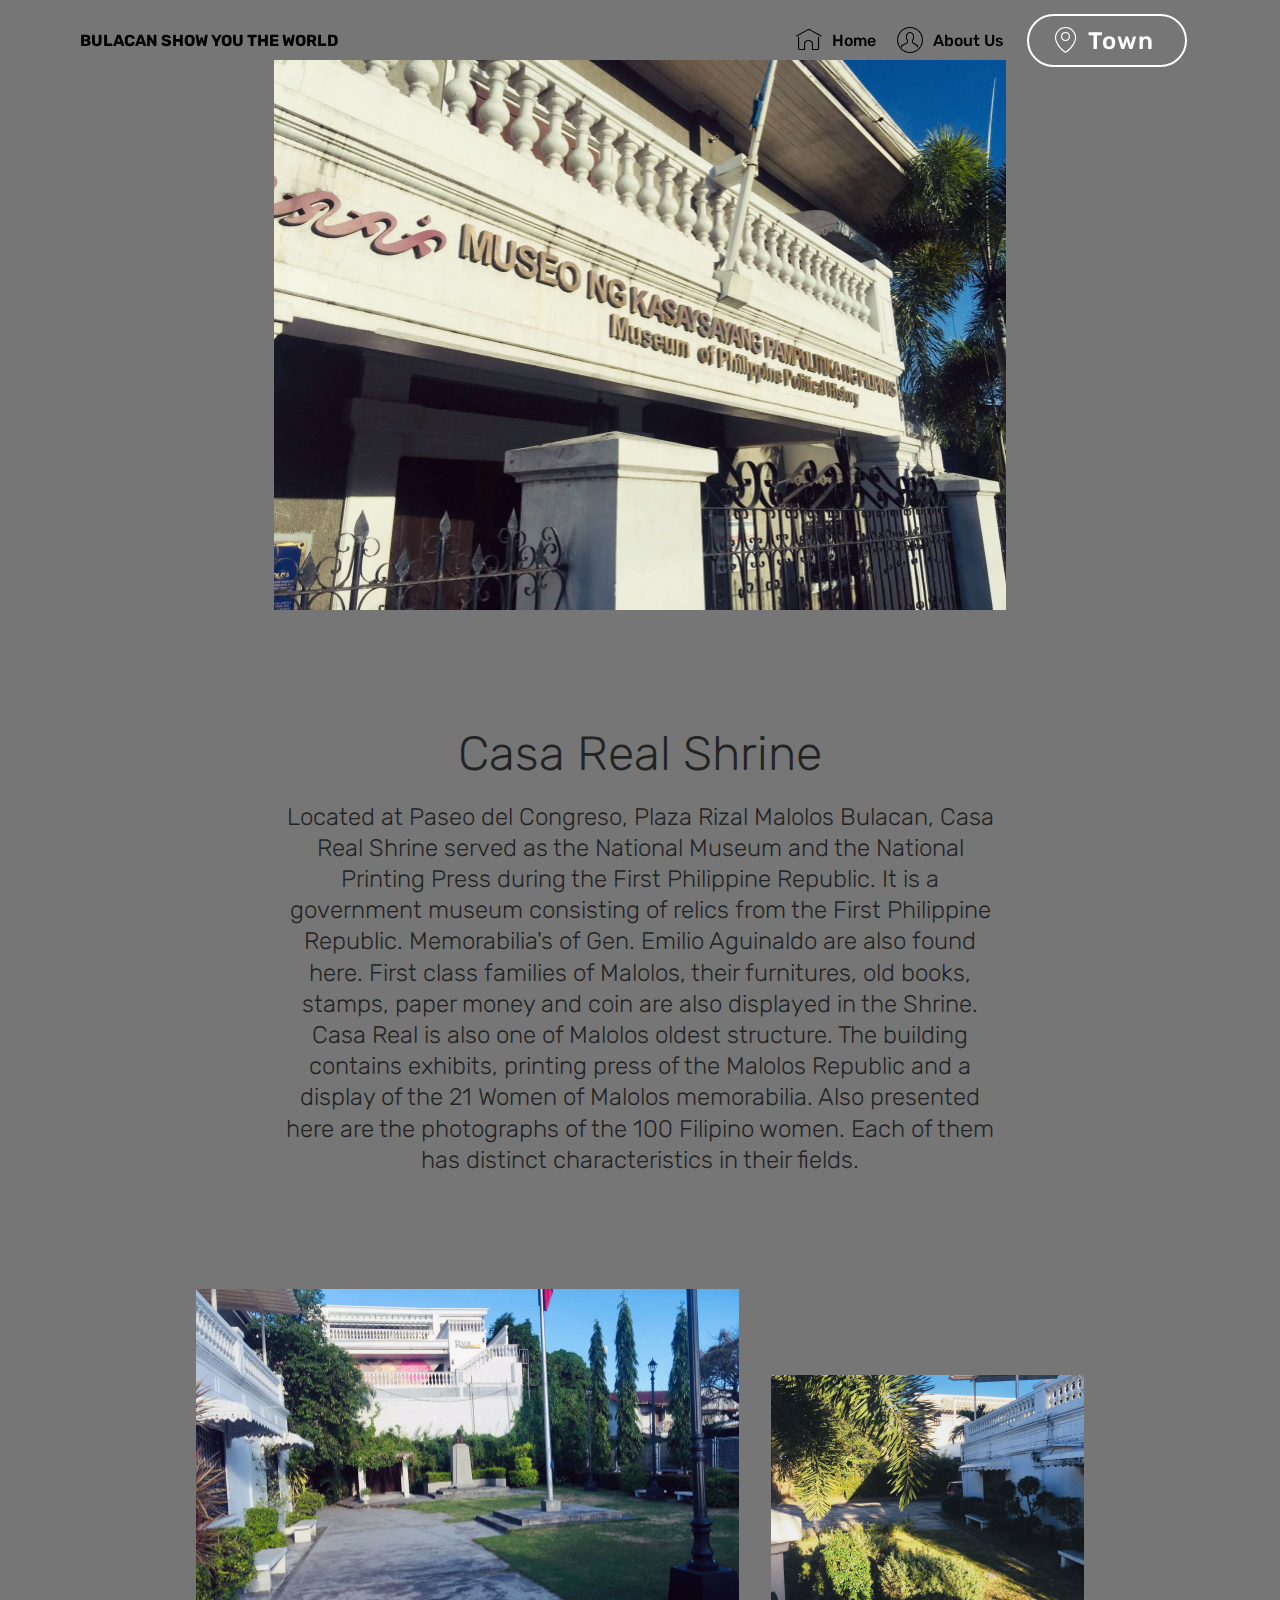
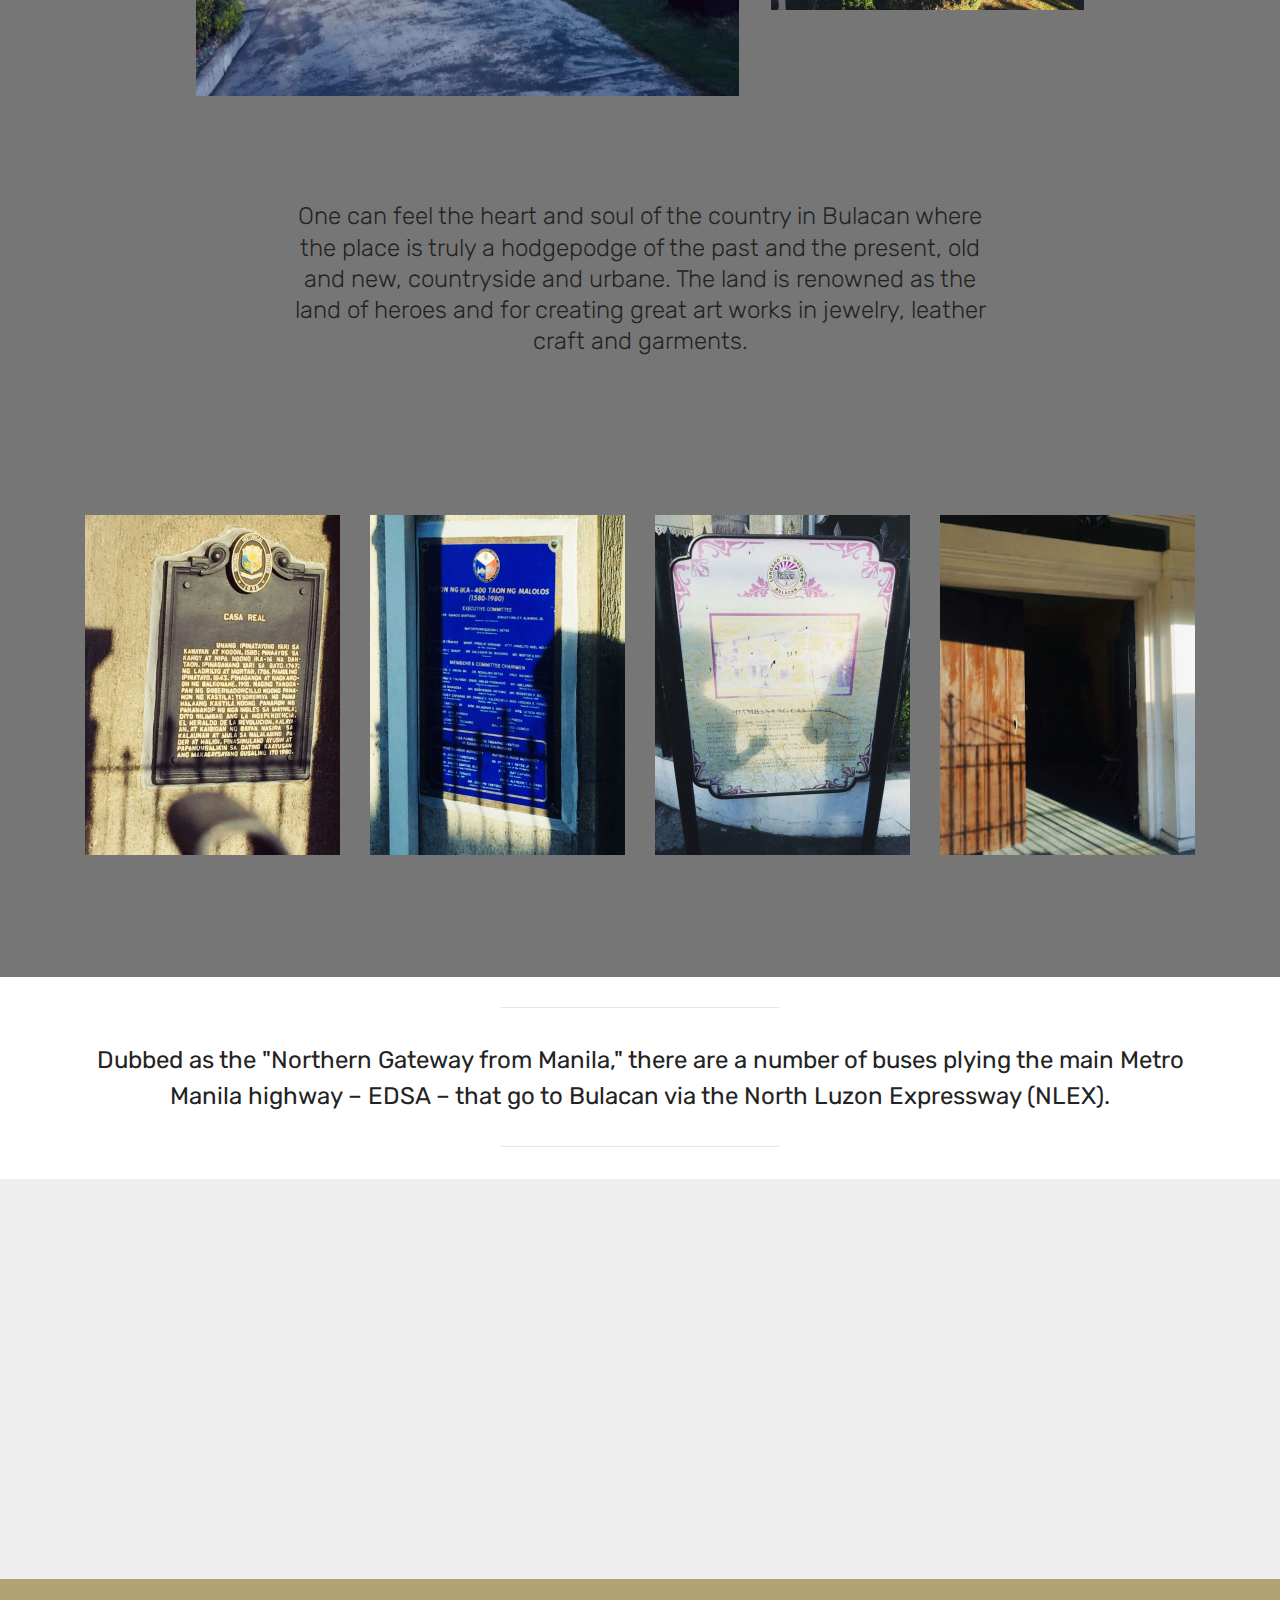
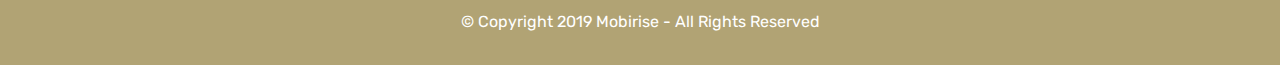
<file: page5.html>
<!DOCTYPE html>
<html  >
<head>
  <!-- Site made with Mobirise Website Builder v4.11.6, https://mobirise.com -->
  <meta charset="UTF-8">
  <meta http-equiv="X-UA-Compatible" content="IE=edge">
  <meta name="generator" content="Mobirise v4.11.6, mobirise.com">
  <meta name="viewport" content="width=device-width, initial-scale=1, minimum-scale=1">
  <link rel="shortcut icon" href="assets/images/logo2.png" type="image/x-icon">
  <meta name="description" content="Web Site Generator Description">
  
  <title>Casa real</title>
  <link rel="stylesheet" href="assets/web/assets/mobirise-icons/mobirise-icons.css">
  <link rel="stylesheet" href="assets/bootstrap/css/bootstrap.min.css">
  <link rel="stylesheet" href="assets/bootstrap/css/bootstrap-grid.min.css">
  <link rel="stylesheet" href="assets/bootstrap/css/bootstrap-reboot.min.css">
  <link rel="stylesheet" href="assets/tether/tether.min.css">
  <link rel="stylesheet" href="assets/dropdown/css/style.css">
  <link rel="stylesheet" href="assets/theme/css/style.css">
  <link rel="preload" as="style" href="assets/mobirise/css/mbr-additional.css"><link rel="stylesheet" href="assets/mobirise/css/mbr-additional.css" type="text/css">
  
  
  
</head>
<body>
  <section class="menu cid-rJ5vVZbDoJ" once="menu" id="menu1-2q">

    

    <nav class="navbar navbar-expand beta-menu navbar-dropdown align-items-center navbar-fixed-top navbar-toggleable-sm bg-color transparent">
        <button class="navbar-toggler navbar-toggler-right" type="button" data-toggle="collapse" data-target="#navbarSupportedContent" aria-controls="navbarSupportedContent" aria-expanded="false" aria-label="Toggle navigation">
            <div class="hamburger">
                <span></span>
                <span></span>
                <span></span>
                <span></span>
            </div>
        </button>
        <div class="menu-logo">
            <div class="navbar-brand">
                
                <span class="navbar-caption-wrap"><a class="navbar-caption text-black display-4" href="index.html">
                        BULACAN SHOW YOU THE WORLD</a></span>
            </div>
        </div>
        <div class="collapse navbar-collapse" id="navbarSupportedContent">
            <ul class="navbar-nav nav-dropdown" data-app-modern-menu="true"><li class="nav-item">
                    <a class="nav-link link text-black display-4" href="index.html">
                        <span class="mbri-home mbr-iconfont mbr-iconfont-btn"></span>
                        Home</a>
                </li>
                <li class="nav-item">
                    <a class="nav-link link text-black display-4" href="page7.html"><span class="mbri-user mbr-iconfont mbr-iconfont-btn"></span>
                        
                        About Us
                    </a>
                </li></ul>
            <div class="navbar-buttons mbr-section-btn"><a class="btn btn-sm btn-white-outline display-5" href="https://mobirise.co"><span class="mbri-pin mbr-iconfont mbr-iconfont-btn"></span>Town&nbsp;</a></div>
        </div>
    </nav>
</section>

<section class="engine"><a href="https://mobirise.info/m">free web design templates</a></section><section class="cid-rKeSZw39Hz" id="image1-2s">

    

    <figure class="mbr-figure container">
        <div class="image-block" style="width: 66%;">
            <img src="assets/images/kasaysayang-pampulitikang-pilipinas-1466x1100.jpg" width="1400" alt="Mobirise" title="">
            
        </div>
    </figure>
</section>

<section class="mbr-section content4 cid-rKeT1qzeHt" id="content4-2t">

    

    <div class="container">
        <div class="media-container-row">
            <div class="title col-12 col-md-8">
                <h2 class="align-center pb-3 mbr-fonts-style display-2">Casa Real Shrine</h2>
                <h3 class="mbr-section-subtitle align-center mbr-light mbr-fonts-style display-5">Located at Paseo del Congreso, Plaza Rizal Malolos Bulacan, Casa Real Shrine served as the National Museum and the National Printing Press during the First Philippine Republic. It is a government museum consisting of relics from the First Philippine Republic. Memorabilia's of Gen. Emilio Aguinaldo are also found here. First class families of Malolos, their furnitures, old books, stamps, paper money and coin are also displayed in the Shrine.
<div>
</div><div>Casa Real is also one of Malolos oldest structure. The building contains exhibits, printing press of the Malolos Republic and a display of the 21 Women of Malolos memorabilia. Also presented here are the photographs of the 100 Filipino women. Each of them has distinct characteristics in their fields.</div></h3>
                
            </div>
        </div>
    </div>
</section>

<section class="cid-rKeTFYf8IU" id="image4-2w">
    <!-- Block parameters controls (Blue "Gear" panel) -->
    
    <!-- End block parameters -->
    <div class="container images-container">
            <div class="media-container-row" style="width: 80%;">
                <div class="img-item item1" style="width: 177%;">
                    <img src="assets/images/kasaysayang-pampulitika-3-1086x815.jpg" alt="" title="">
                    
                </div>
                <div class="img-item">
                    <img src="assets/images/kasaysayang-pampulitika-2-626x470.jpg" alt="" title="">
                    
                </div>
            </div>
    </div>
</section>

<section class="mbr-section content4 cid-rKeTJvP3dR" id="content4-2x">

    

    <div class="container">
        <div class="media-container-row">
            <div class="title col-12 col-md-8">
                
                <h3 class="mbr-section-subtitle align-center mbr-light mbr-fonts-style display-5">One can feel the heart and soul of the country in Bulacan where the place is truly a hodgepodge of the past and the present, old and new, countryside and urbane. The land is renowned as the land of heroes and for creating great art works in jewelry, leather craft and garments.</h3>
                
            </div>
        </div>
    </div>
</section>

<section class="mbr-gallery gallery5 cid-rKeU3bOQxT" id="gallery5-2y">

    

    

    <div class="container">
        
        
        <div class="row" id="gallery" data-toggle="modal" data-target="#carouselModal">
            
            
            <div class="col-sm-6 col-md-4 col-lg-3 item gallery-image">
                <div class="item-wrapper">
                    <img class="w-100" src="assets/images/kasaysayang-pampulitika-4-510x680.jpg" alt="" data-target="#mbrCarousel" data-slide-to="2" title="">
                </div>
            </div><div class="col-sm-6 col-md-4 col-lg-3 item gallery-image">
                <div class="item-wrapper">
                    <img class="w-100" src="assets/images/kasaysayang-pampulitika-5-510x680.jpg" alt="" data-target="#mbrCarousel" data-slide-to="0" title="">
                </div>
            </div><div class="col-sm-6 col-md-4 col-lg-3 item gallery-image">
                <div class="item-wrapper">
                    <img class="w-100" src="assets/images/kasaysayang-pampulitika-7-510x680.jpg" alt="" data-target="#mbrCarousel" data-slide-to="1" title="">
                </div>
            </div>
            <div class="col-sm-6 col-md-4 col-lg-3 item gallery-image">
                <div class="item-wrapper">
                    <img class="w-100" src="assets/images/kasaysayang-pampulitika-6-510x383.jpg" alt="" data-target="#mbrCarousel" data-slide-to="3" title="">
                </div>
            </div>
        </div>

        <div class="modal mbr-slider fade" id="carouselModal" tabindex="-1" role="dialog" aria-hidden="true">
            <div class="modal-dialog" role="document">
                <div class="modal-content">
                    <div class="modal-body">
                        <div id="mbrCarousel" class="carousel slide" data-ride="carousel">
                            <div class="carousel-inner">
                                <div class="carousel-item active">
                                    <img class="d-block w-100" src="assets/images/background1.jpg" alt="">
                                </div>
                                <div class="carousel-item">
                                    <img class="d-block w-100" src="assets/images/background2.jpg" alt="">
                                </div>
                                <div class="carousel-item">
                                    <img class="d-block w-100" src="assets/images/background3.jpg" alt="">
                                </div>
                                <div class="carousel-item">
                                    <img class="d-block w-100" src="assets/images/background4.jpg" alt="">
                                </div>
                            </div>
                            <ol class="carousel-indicators">
                                <li data-target="#mbrCarousel" data-slide-to="0" class="active"></li>
                                <li data-target="#mbrCarousel" data-slide-to="1"></li>
                                <li data-target="#mbrCarousel" data-slide-to="2"></li>
                                <li data-target="#mbrCarousel" data-slide-to="3"></li>
                            </ol>
                            <a role="button" href="" class="close" data-dismiss="modal" aria-label="Close">
                            </a>
                            <a class="carousel-control-prev carousel-control" href="#mbrCarousel" role="button" data-slide="prev">
                                <span class="mbri-left mbr-iconfont" aria-hidden="true"></span>
                                <span class="sr-only">Previous</span>
                            </a>
                            <a class="carousel-control-next carousel-control" href="#mbrCarousel" role="button" data-slide="next">
                                <span class="mbri-right mbr-iconfont" aria-hidden="true"></span>
                                <span class="sr-only">Next</span>
                            </a>
                        </div>
                    </div>
                </div>
            </div>
        </div>
    </div>
</section>

<section class="mbr-section article content9 cid-rKeUesM1bM" id="content9-30">
    
     

    <div class="container">
        <div class="inner-container" style="width: 100%;">
            <hr class="line" style="width: 25%;">
            <div class="section-text align-center mbr-fonts-style display-5">Dubbed as the "Northern Gateway from Manila," there are a number of buses plying the main Metro Manila highway – EDSA – that go to Bulacan via the North Luzon Expressway (NLEX).</div>
            <hr class="line" style="width: 25%;">
        </div>
        </div>
</section>

<section class="map1 cid-rKf1duZ73B" id="map1-3g">

     

    <div class="google-map"></div>
</section>

<section once="footers" class="cid-rKUqblomhl" id="footer6-3w">

    

    

    <div class="container">
        <div class="media-container-row align-center mbr-white">
            <div class="col-12">
                <p class="mbr-text mb-0 mbr-fonts-style display-7">
                    © Copyright 2019 Mobirise - All Rights Reserved
                </p>
            </div>
        </div>
    </div>
</section>


  <script src="assets/web/assets/jquery/jquery.min.js"></script>
  <script src="assets/popper/popper.min.js"></script>
  <script src="assets/bootstrap/js/bootstrap.min.js"></script>
  <script src="assets/tether/tether.min.js"></script>
  <script src="assets/smoothscroll/smooth-scroll.js"></script>
  <script src="assets/dropdown/js/nav-dropdown.js"></script>
  <script src="assets/dropdown/js/navbar-dropdown.js"></script>
  <script src="assets/touchswipe/jquery.touch-swipe.min.js"></script>
  <script src="assets/theme/js/script.js"></script>
  
  
</body>
</html>
</file>
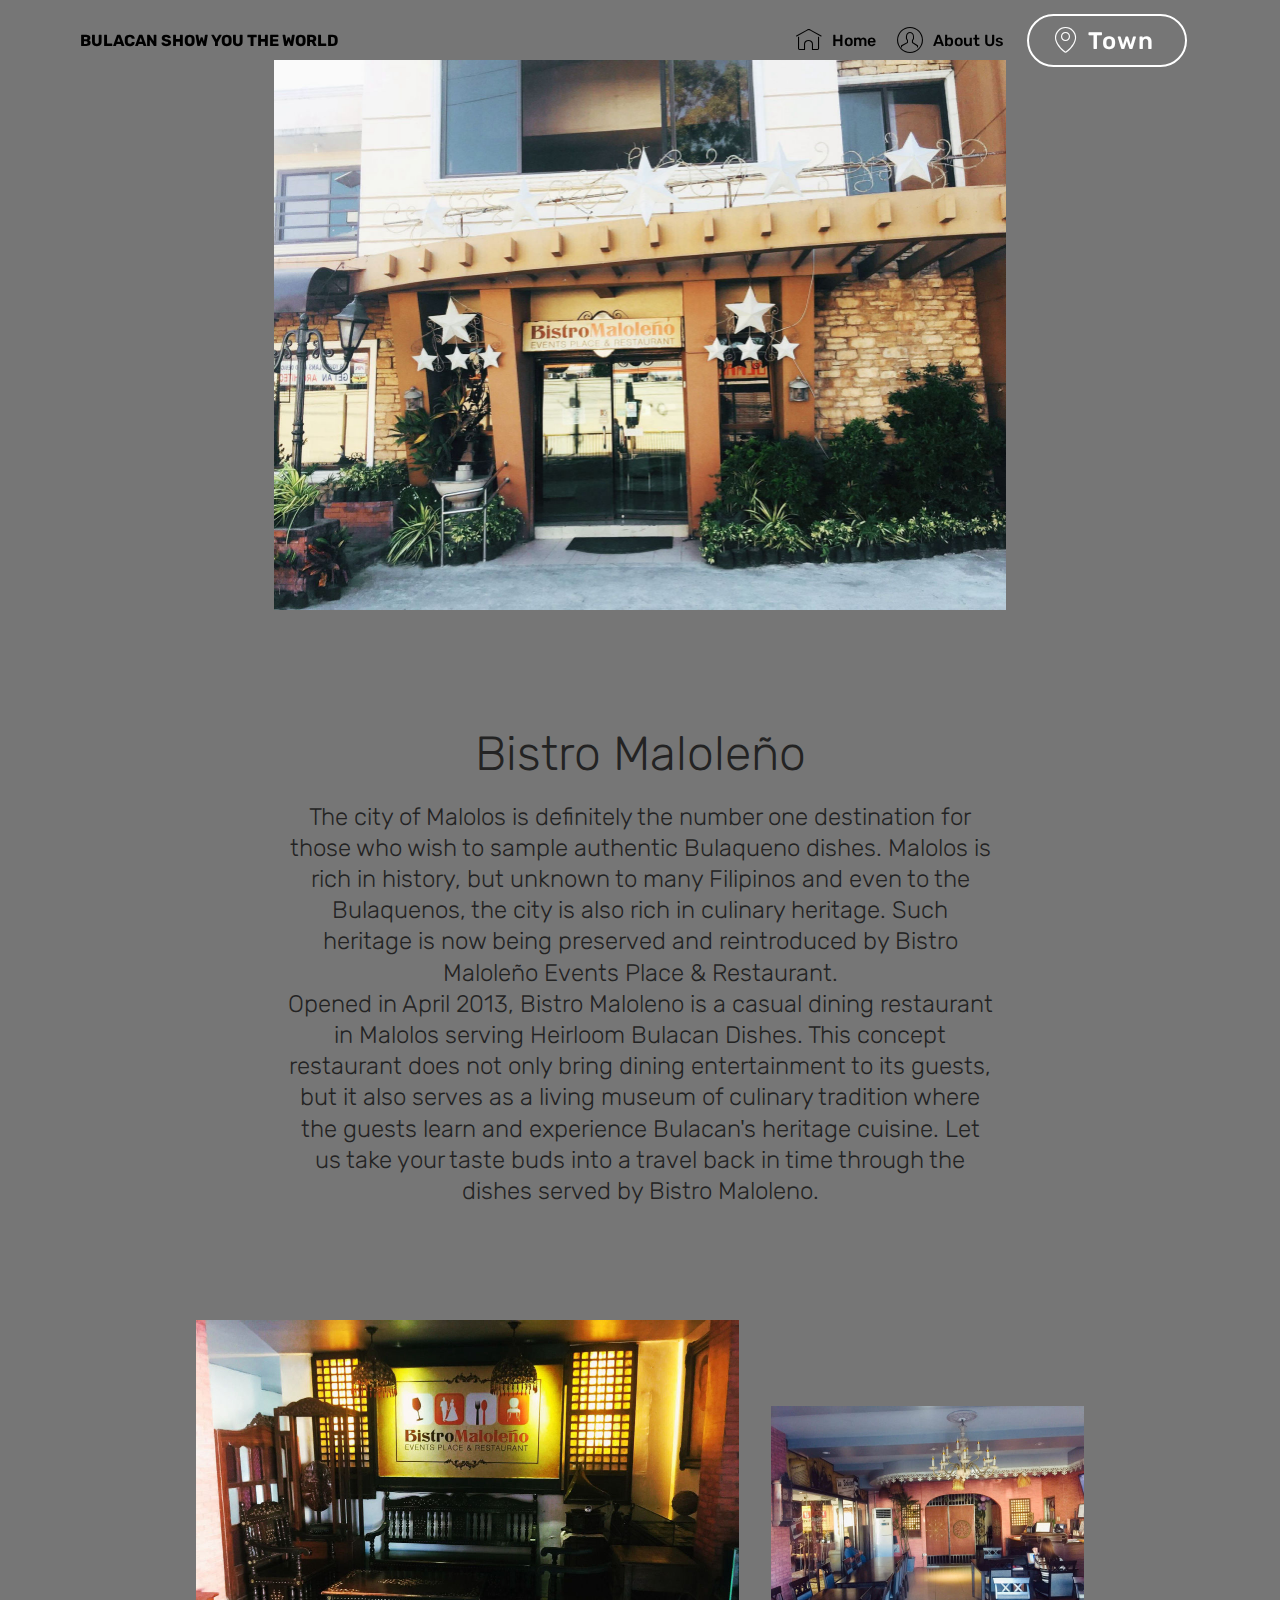
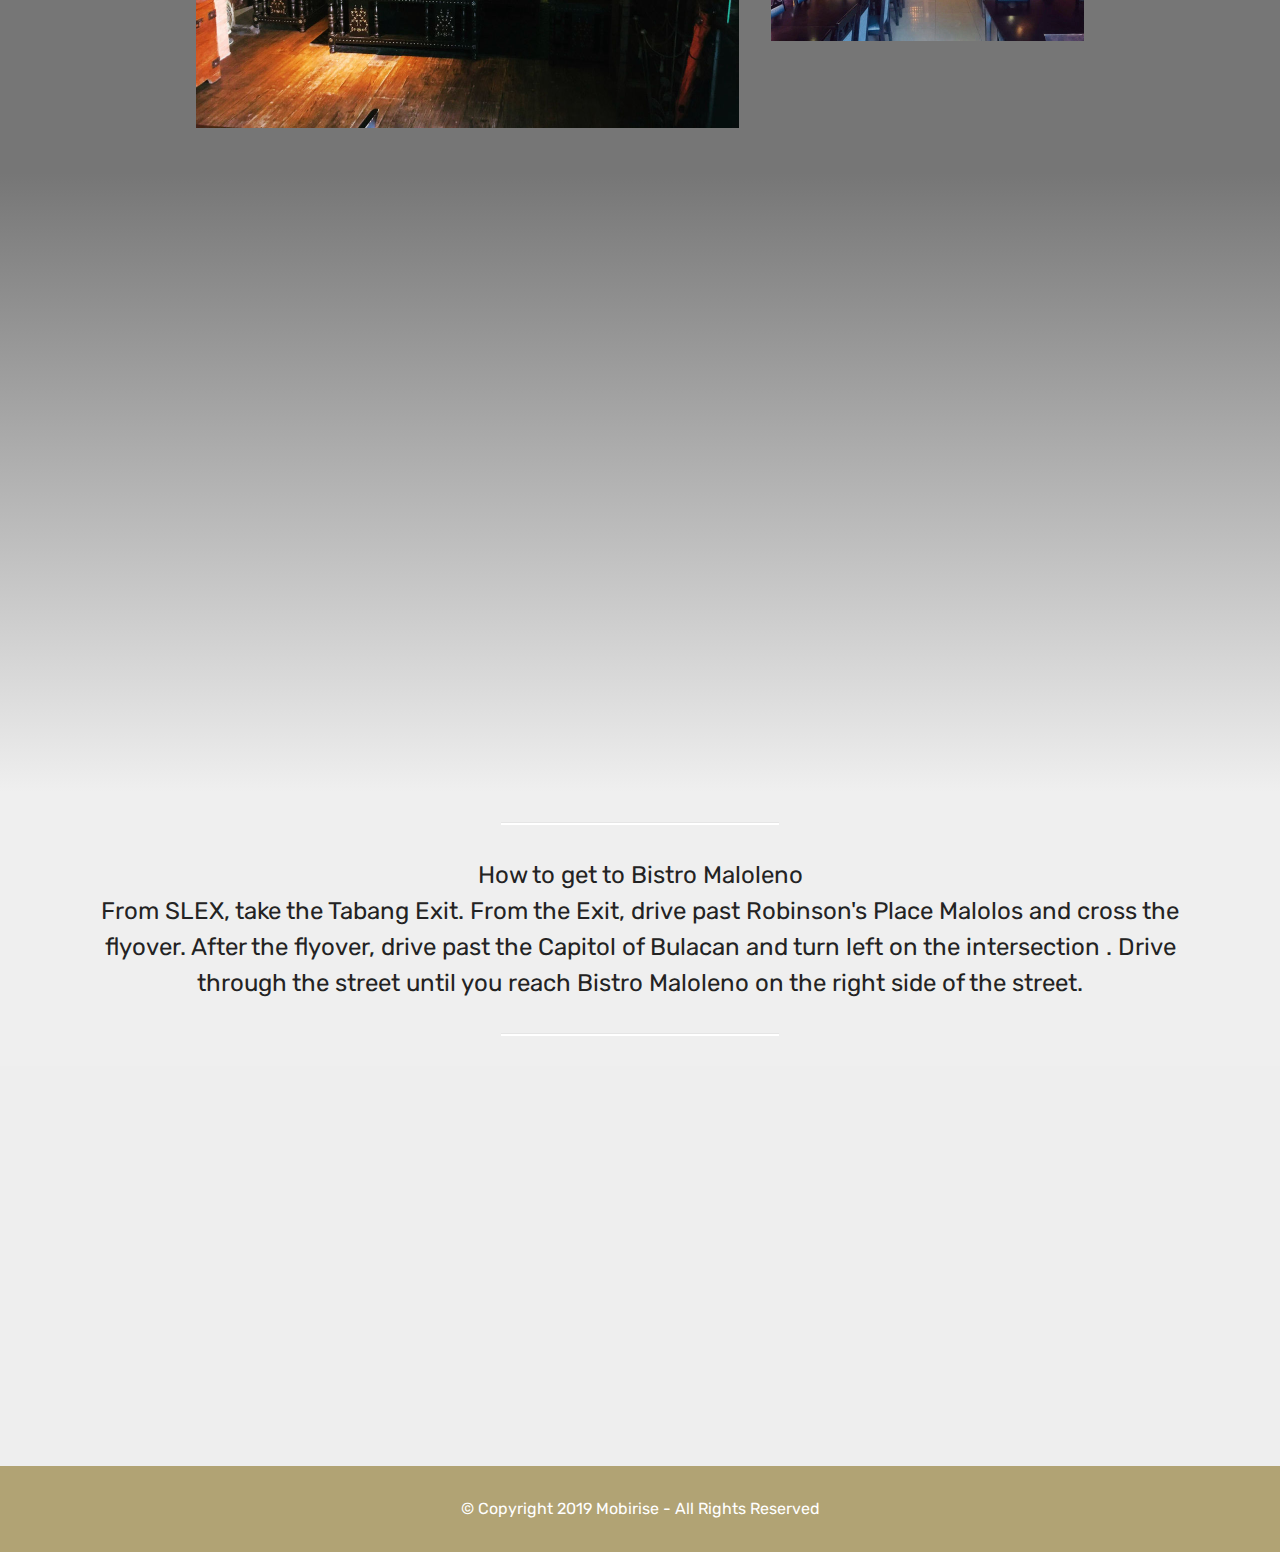
<file: page6.html>
<!DOCTYPE html>
<html  >
<head>
  <!-- Site made with Mobirise Website Builder v4.11.6, https://mobirise.com -->
  <meta charset="UTF-8">
  <meta http-equiv="X-UA-Compatible" content="IE=edge">
  <meta name="generator" content="Mobirise v4.11.6, mobirise.com">
  <meta name="viewport" content="width=device-width, initial-scale=1, minimum-scale=1">
  <link rel="shortcut icon" href="assets/images/logo2.png" type="image/x-icon">
  <meta name="description" content="Web Site Maker Description">
  
  <title>Bistro</title>
  <link rel="stylesheet" href="assets/web/assets/mobirise-icons/mobirise-icons.css">
  <link rel="stylesheet" href="assets/bootstrap/css/bootstrap.min.css">
  <link rel="stylesheet" href="assets/bootstrap/css/bootstrap-grid.min.css">
  <link rel="stylesheet" href="assets/bootstrap/css/bootstrap-reboot.min.css">
  <link rel="stylesheet" href="assets/tether/tether.min.css">
  <link rel="stylesheet" href="assets/dropdown/css/style.css">
  <link rel="stylesheet" href="assets/theme/css/style.css">
  <link rel="preload" as="style" href="assets/mobirise/css/mbr-additional.css"><link rel="stylesheet" href="assets/mobirise/css/mbr-additional.css" type="text/css">
  
  
  
</head>
<body>
  <section class="menu cid-rJ5vVZbDoJ" once="menu" id="menu1-31">

    

    <nav class="navbar navbar-expand beta-menu navbar-dropdown align-items-center navbar-fixed-top navbar-toggleable-sm bg-color transparent">
        <button class="navbar-toggler navbar-toggler-right" type="button" data-toggle="collapse" data-target="#navbarSupportedContent" aria-controls="navbarSupportedContent" aria-expanded="false" aria-label="Toggle navigation">
            <div class="hamburger">
                <span></span>
                <span></span>
                <span></span>
                <span></span>
            </div>
        </button>
        <div class="menu-logo">
            <div class="navbar-brand">
                
                <span class="navbar-caption-wrap"><a class="navbar-caption text-black display-4" href="index.html">
                        BULACAN SHOW YOU THE WORLD</a></span>
            </div>
        </div>
        <div class="collapse navbar-collapse" id="navbarSupportedContent">
            <ul class="navbar-nav nav-dropdown" data-app-modern-menu="true"><li class="nav-item">
                    <a class="nav-link link text-black display-4" href="index.html">
                        <span class="mbri-home mbr-iconfont mbr-iconfont-btn"></span>
                        Home</a>
                </li>
                <li class="nav-item">
                    <a class="nav-link link text-black display-4" href="page7.html"><span class="mbri-user mbr-iconfont mbr-iconfont-btn"></span>
                        
                        About Us
                    </a>
                </li></ul>
            <div class="navbar-buttons mbr-section-btn"><a class="btn btn-sm btn-white-outline display-5" href="https://mobirise.co"><span class="mbri-pin mbr-iconfont mbr-iconfont-btn"></span>Town&nbsp;</a></div>
        </div>
    </nav>
</section>

<section class="engine"><a href="https://mobirise.info/p">website templates free download</a></section><section class="cid-rKeVA2VwsP" id="image1-33">

    

    <figure class="mbr-figure container">
        <div class="image-block" style="width: 66%;">
            <img src="assets/images/bistro-7-1466x1100.jpg" width="1400" alt="Mobirise" title="">
            
        </div>
    </figure>
</section>

<section class="mbr-section content4 cid-rKeVBO1FD0" id="content4-34">

    

    <div class="container">
        <div class="media-container-row">
            <div class="title col-12 col-md-8">
                <h2 class="align-center pb-3 mbr-fonts-style display-2">Bistro Maloleño</h2>
                <h3 class="mbr-section-subtitle align-center mbr-light mbr-fonts-style display-5">The city of Malolos is definitely the number one destination for those who wish to sample authentic Bulaqueno dishes. Malolos is rich in history, but unknown to many Filipinos and even to the Bulaquenos, the city is also rich in culinary heritage. Such heritage is now being preserved and reintroduced by Bistro Maloleño Events Place &amp; Restaurant.
<div>
</div><div>Opened in April 2013, Bistro Maloleno is a casual dining restaurant in Malolos serving Heirloom Bulacan Dishes. This concept restaurant does not only bring dining entertainment to its guests, but it also serves as a living museum of culinary tradition where the guests learn and experience Bulacan's heritage cuisine. Let us take your taste buds into a travel back in time through the dishes served by Bistro Maloleno.</div></h3>
                
            </div>
        </div>
    </div>
</section>

<section class="cid-rKeX6z2E7W" id="image4-35">
    <!-- Block parameters controls (Blue "Gear" panel) -->
    
    <!-- End block parameters -->
    <div class="container images-container">
            <div class="media-container-row" style="width: 80%;">
                <div class="img-item item1" style="width: 177%;">
                    <img src="assets/images/bistro-8-1086x815.jpg" alt="" title="">
                    
                </div>
                <div class="img-item">
                    <img src="assets/images/bistro-626x470.jpg" alt="" title="">
                    
                </div>
            </div>
    </div>
</section>

<section class="cid-rKeYew6GJG" id="video3-38">

    
    
    <figure class="mbr-figure align-center container">
        <div class="video-block" style="width: 80%;">
            <div><iframe class="mbr-embedded-video" src="https://www.youtube.com/embed/g7un1qkl-9c?rel=0&amp;amp;showinfo=0&amp;autoplay=0&amp;loop=0" width="1280" height="720" frameborder="0" allowfullscreen></iframe></div>
        </div>
    </figure>
</section>

<section class="mbr-section article content9 cid-rKeYkbvoBz" id="content9-39">
    
     

    <div class="container">
        <div class="inner-container" style="width: 100%;">
            <hr class="line" style="width: 25%;">
            <div class="section-text align-center mbr-fonts-style display-5">How to get to Bistro Maloleno
<div>From SLEX, take the Tabang Exit. From the Exit, drive past Robinson's Place Malolos and cross the flyover. After the flyover, drive past the Capitol of Bulacan and turn left on the intersection . Drive through the street until you reach Bistro Maloleno on the right side of the street.</div></div>
            <hr class="line" style="width: 25%;">
        </div>
        </div>
</section>

<section class="map1 cid-rKf3kH9R61" id="map1-3j">

     

    <div class="google-map"></div>
</section>

<section once="footers" class="cid-rKUqblomhl" id="footer6-3w">

    

    

    <div class="container">
        <div class="media-container-row align-center mbr-white">
            <div class="col-12">
                <p class="mbr-text mb-0 mbr-fonts-style display-7">
                    © Copyright 2019 Mobirise - All Rights Reserved
                </p>
            </div>
        </div>
    </div>
</section>


  <script src="assets/web/assets/jquery/jquery.min.js"></script>
  <script src="assets/popper/popper.min.js"></script>
  <script src="assets/bootstrap/js/bootstrap.min.js"></script>
  <script src="assets/tether/tether.min.js"></script>
  <script src="assets/smoothscroll/smooth-scroll.js"></script>
  <script src="assets/dropdown/js/nav-dropdown.js"></script>
  <script src="assets/dropdown/js/navbar-dropdown.js"></script>
  <script src="assets/touchswipe/jquery.touch-swipe.min.js"></script>
  <script src="assets/theme/js/script.js"></script>
  
  
</body>
</html>
</file>
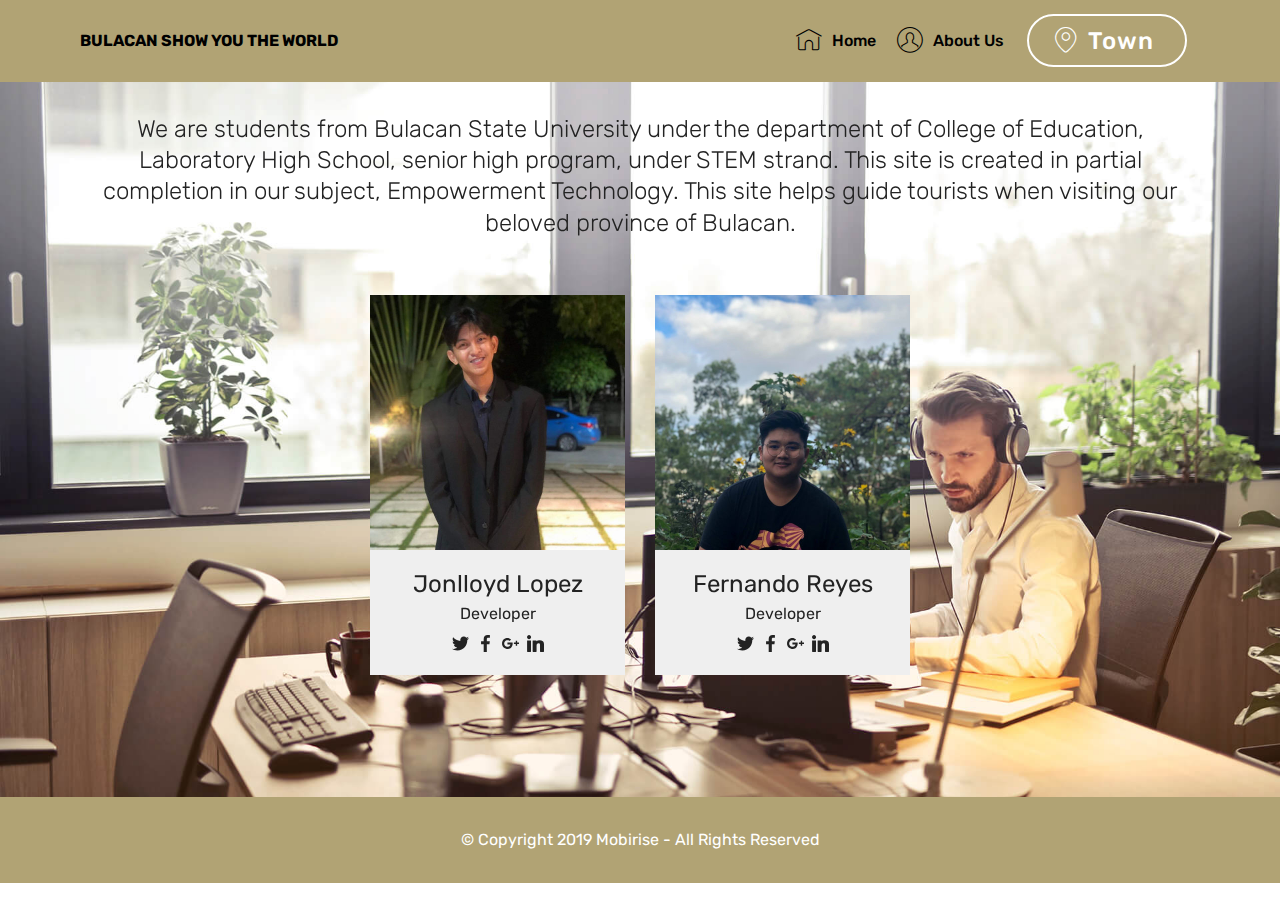
<file: page7.html>
<!DOCTYPE html>
<html  >
<head>
  <!-- Site made with Mobirise Website Builder v4.11.6, https://mobirise.com -->
  <meta charset="UTF-8">
  <meta http-equiv="X-UA-Compatible" content="IE=edge">
  <meta name="generator" content="Mobirise v4.11.6, mobirise.com">
  <meta name="viewport" content="width=device-width, initial-scale=1, minimum-scale=1">
  <link rel="shortcut icon" href="assets/images/logo2.png" type="image/x-icon">
  <meta name="description" content="Web Maker Description">
  
  <title>About Us</title>
  <link rel="stylesheet" href="assets/web/assets/mobirise-icons/mobirise-icons.css">
  <link rel="stylesheet" href="assets/bootstrap/css/bootstrap.min.css">
  <link rel="stylesheet" href="assets/bootstrap/css/bootstrap-grid.min.css">
  <link rel="stylesheet" href="assets/bootstrap/css/bootstrap-reboot.min.css">
  <link rel="stylesheet" href="assets/socicon/css/styles.css">
  <link rel="stylesheet" href="assets/tether/tether.min.css">
  <link rel="stylesheet" href="assets/dropdown/css/style.css">
  <link rel="stylesheet" href="assets/theme/css/style.css">
  <link rel="preload" as="style" href="assets/mobirise/css/mbr-additional.css"><link rel="stylesheet" href="assets/mobirise/css/mbr-additional.css" type="text/css">
  
  
  
</head>
<body>
  <section class="menu cid-rJH0p84BZQ" once="menu" id="menu1-16">

    

    <nav class="navbar navbar-expand beta-menu navbar-dropdown align-items-center navbar-fixed-top navbar-toggleable-sm">
        <button class="navbar-toggler navbar-toggler-right" type="button" data-toggle="collapse" data-target="#navbarSupportedContent" aria-controls="navbarSupportedContent" aria-expanded="false" aria-label="Toggle navigation">
            <div class="hamburger">
                <span></span>
                <span></span>
                <span></span>
                <span></span>
            </div>
        </button>
        <div class="menu-logo">
            <div class="navbar-brand">
                
                <span class="navbar-caption-wrap"><a class="navbar-caption text-black display-4" href="index.html">
                        BULACAN SHOW YOU THE WORLD</a></span>
            </div>
        </div>
        <div class="collapse navbar-collapse" id="navbarSupportedContent">
            <ul class="navbar-nav nav-dropdown" data-app-modern-menu="true"><li class="nav-item">
                    <a class="nav-link link text-black display-4" href="index.html">
                        <span class="mbri-home mbr-iconfont mbr-iconfont-btn"></span>
                        Home</a>
                </li>
                <li class="nav-item">
                    <a class="nav-link link text-black display-4" href="page7.html"><span class="mbri-user mbr-iconfont mbr-iconfont-btn"></span>
                        
                        About Us
                    </a>
                </li></ul>
            <div class="navbar-buttons mbr-section-btn"><a class="btn btn-sm btn-white-outline display-5" href="https://mobirise.co"><span class="mbri-pin mbr-iconfont mbr-iconfont-btn"></span>Town&nbsp;</a></div>
        </div>
    </nav>
</section>

<section class="engine"><a href="https://mobirise.info/h">how to create your own web page for free</a></section><section class="team1 cid-rJH1D4LFzE mbr-parallax-background" id="team1-19">
    
    
    
    <div class="container align-center">
        <h2 class="pb-3 mbr-fonts-style mbr-section-title display-2"></h2>
        <h3 class="pb-5 mbr-section-subtitle mbr-fonts-style mbr-light display-5">We are students from Bulacan State University under the department of College of Education, Laboratory High School, senior high program, under STEM strand. This site is created in partial completion in our subject, Empowerment Technology. This site helps guide tourists when visiting our beloved province of Bulacan.</h3>
        <div class="row media-row">
            
        <div class="team-item col-lg-3 col-md-6">
                <div class="item-image">
                    <img src="assets/images/jon-510x510.jpg" alt="" title="">
                </div>
                <div class="item-caption py-3">
                    <div class="item-name px-2">
                        <p class="mbr-fonts-style display-5">Jonlloyd Lopez</p>
                    </div>
                    <div class="item-role px-2">
                        <p>Developer</p>
                    </div>
                    <div class="item-social pt-2">
                        <a href="https://twitter.com/mobirise" target="_blank">
                            <span class="p-1 socicon-twitter socicon mbr-iconfont mbr-iconfont-social"></span>
                        </a>
                        <a href="https://www.facebook.com/pages/Mobirise/1616226671953247" target="_blank">
                            <span class="p-1 socicon-facebook socicon mbr-iconfont mbr-iconfont-social"></span>
                        </a>
                        <a href="https://plus.google.com/u/0/+Mobirise" target="_blank">
                            <span class="p-1 socicon-googleplus socicon mbr-iconfont mbr-iconfont-social"></span>
                        </a>
                        <a href="https://www.linkedin.com/in/mobirise" target="_blank">
                            <span class="p-1 socicon-linkedin socicon mbr-iconfont mbr-iconfont-social"></span>
                        </a>
                        <a href="https://www.instagram.com/mobirise/" target="_blank">
                            
                        </a>
                        <a href="https://www.youtube.com/channel/UCt_tncVAetpK5JeM8L-8jyw" target="_blank">    
                            
                        </a>
                    </div>
                </div>
            </div><div class="team-item col-lg-3 col-md-6">
                <div class="item-image">
                    <img src="assets/images/fernando-510x510.jpg" alt="" title="">
                </div>
                <div class="item-caption py-3">
                    <div class="item-name px-2">
                        <p class="mbr-fonts-style display-5">
                           Fernando Reyes</p>
                    </div>
                    <div class="item-role px-2">
                        <p>Developer</p>
                    </div>
                    <div class="item-social pt-2">
                        <a href="https://twitter.com/mobirise" target="_blank">
                            <span class="p-1 socicon-twitter socicon mbr-iconfont mbr-iconfont-social"></span>
                        </a>
                        <a href="https://www.facebook.com/pages/Mobirise/1616226671953247" target="_blank">
                            <span class="p-1 socicon-facebook socicon mbr-iconfont mbr-iconfont-social"></span>
                        </a>
                        <a href="https://plus.google.com/u/0/+Mobirise" target="_blank">
                            <span class="p-1 socicon-googleplus socicon mbr-iconfont mbr-iconfont-social"></span>
                        </a>
                        <a href="https://www.linkedin.com/in/mobirise" target="_blank">
                            <span class="p-1 socicon-linkedin socicon mbr-iconfont mbr-iconfont-social"></span>
                        </a>
                        <a href="https://www.instagram.com/mobirise/" target="_blank">
                            
                        </a>
                        <a href="https://www.youtube.com/channel/UCt_tncVAetpK5JeM8L-8jyw" target="_blank">    
                            
                        </a>
                    </div>
                </div>
            </div></div>    
    </div>
</section>

<section once="footers" class="cid-rKUqblomhl" id="footer6-3w">

    

    

    <div class="container">
        <div class="media-container-row align-center mbr-white">
            <div class="col-12">
                <p class="mbr-text mb-0 mbr-fonts-style display-7">
                    © Copyright 2019 Mobirise - All Rights Reserved
                </p>
            </div>
        </div>
    </div>
</section>


  <script src="assets/web/assets/jquery/jquery.min.js"></script>
  <script src="assets/popper/popper.min.js"></script>
  <script src="assets/bootstrap/js/bootstrap.min.js"></script>
  <script src="assets/tether/tether.min.js"></script>
  <script src="assets/dropdown/js/nav-dropdown.js"></script>
  <script src="assets/dropdown/js/navbar-dropdown.js"></script>
  <script src="assets/touchswipe/jquery.touch-swipe.min.js"></script>
  <script src="assets/parallax/jarallax.min.js"></script>
  <script src="assets/smoothscroll/smooth-scroll.js"></script>
  <script src="assets/theme/js/script.js"></script>
  
  
</body>
</html>
</file>
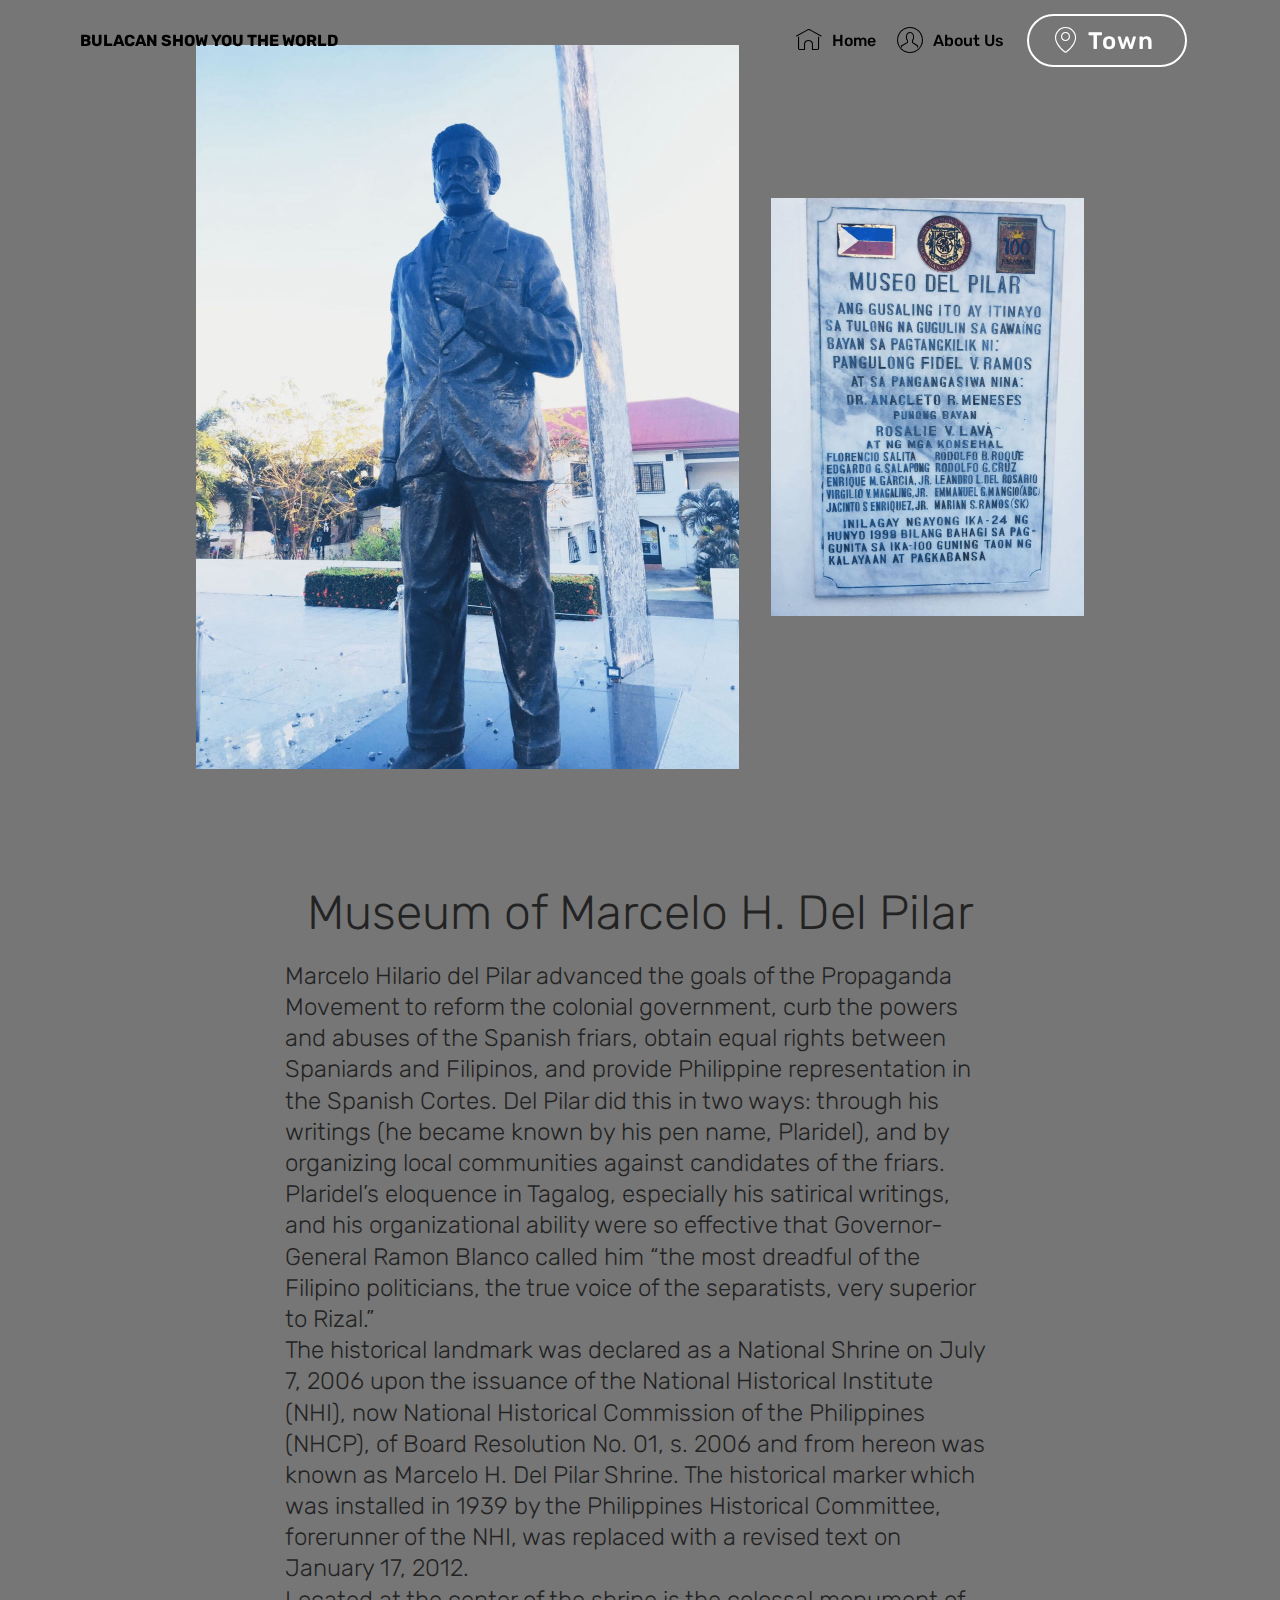
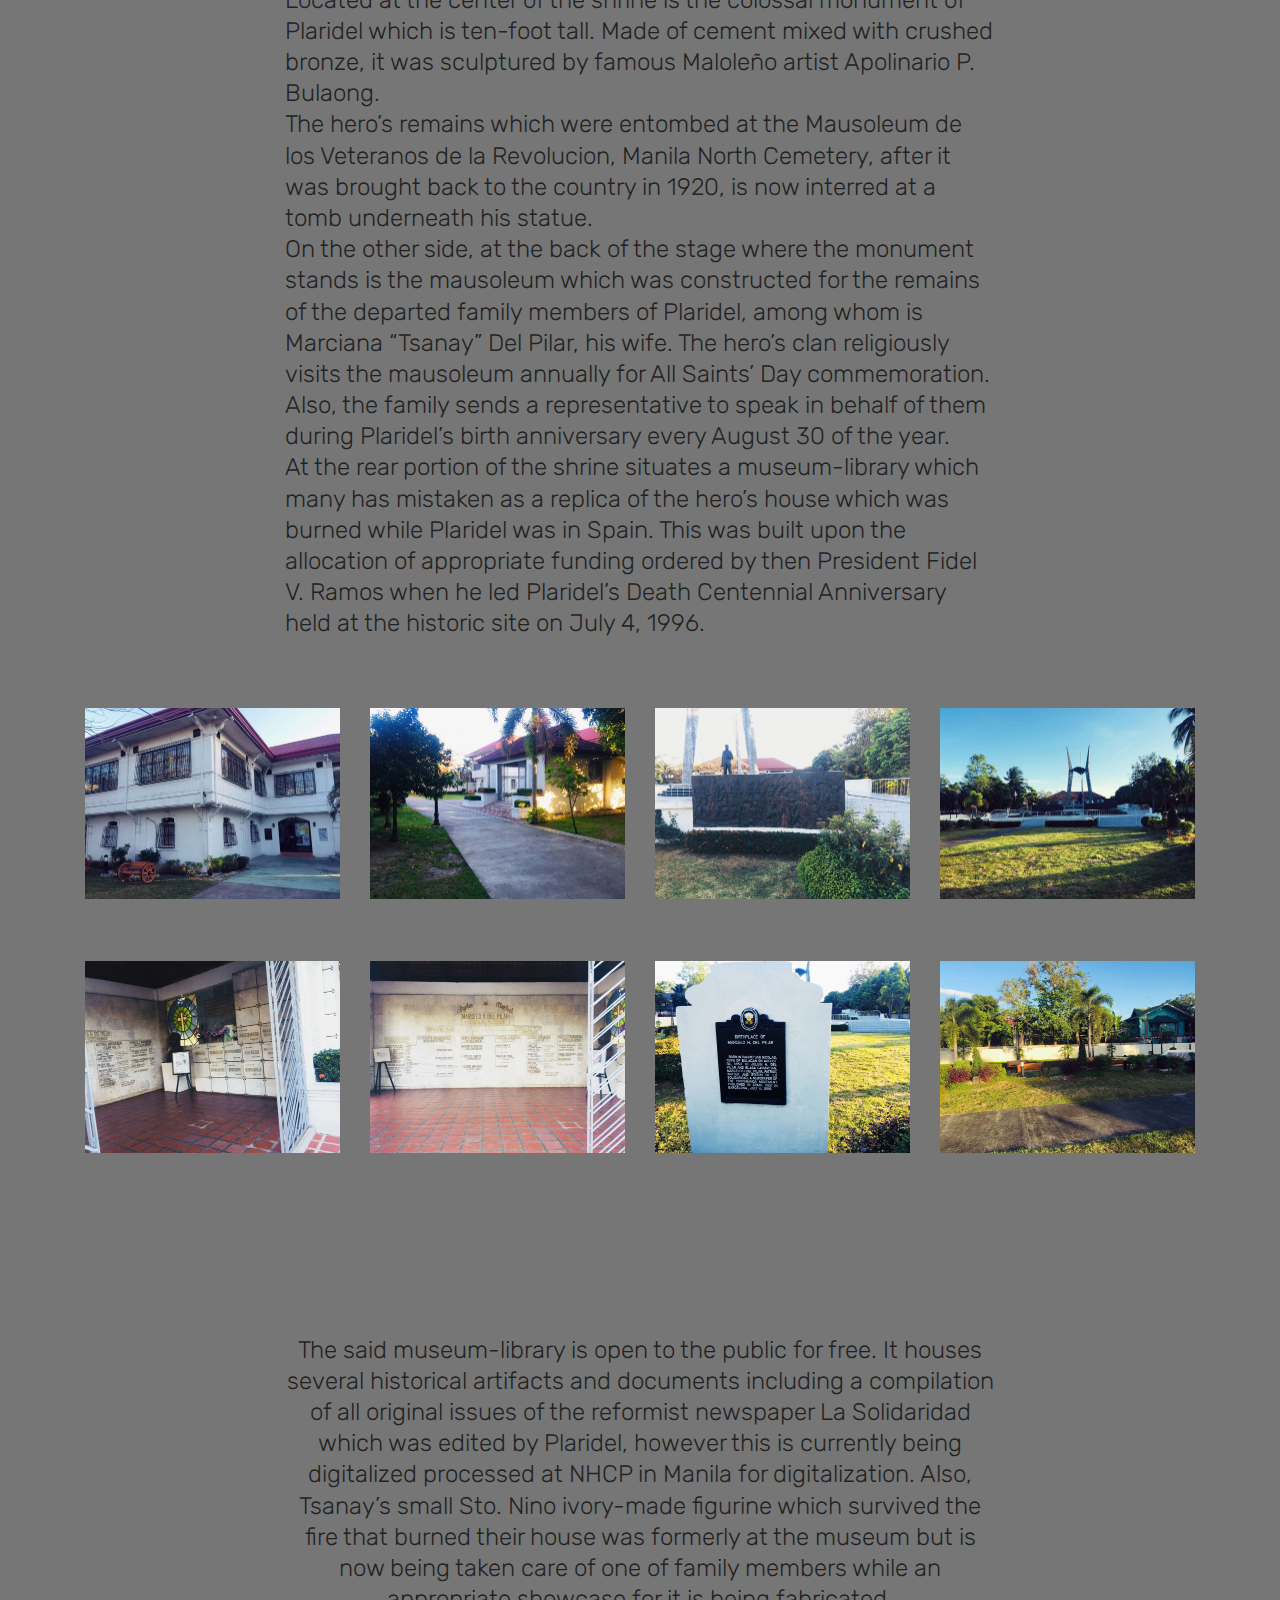
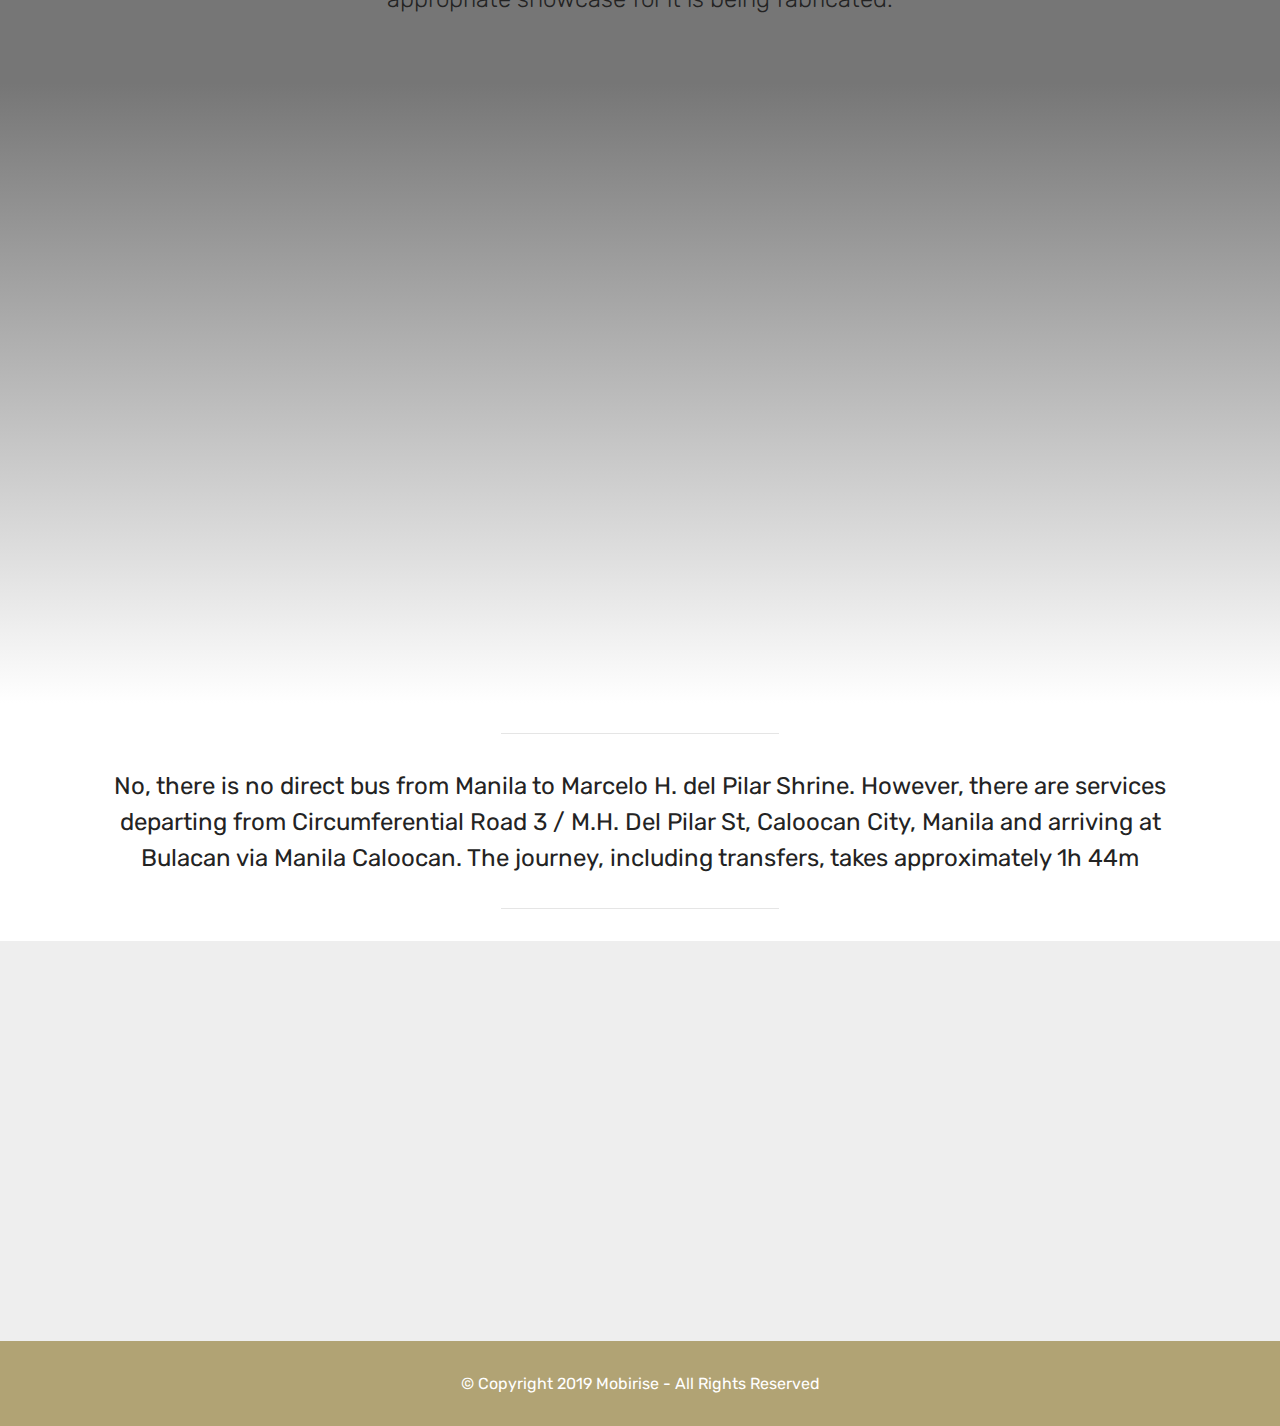
<file: page8.html>
<!DOCTYPE html>
<html  >
<head>
  <!-- Site made with Mobirise Website Builder v4.11.6, https://mobirise.com -->
  <meta charset="UTF-8">
  <meta http-equiv="X-UA-Compatible" content="IE=edge">
  <meta name="generator" content="Mobirise v4.11.6, mobirise.com">
  <meta name="viewport" content="width=device-width, initial-scale=1, minimum-scale=1">
  <link rel="shortcut icon" href="assets/images/logo2.png" type="image/x-icon">
  <meta name="description" content="Web Page Maker Description">
  
  <title>Museum</title>
  <link rel="stylesheet" href="assets/web/assets/mobirise-icons/mobirise-icons.css">
  <link rel="stylesheet" href="assets/bootstrap/css/bootstrap.min.css">
  <link rel="stylesheet" href="assets/bootstrap/css/bootstrap-grid.min.css">
  <link rel="stylesheet" href="assets/bootstrap/css/bootstrap-reboot.min.css">
  <link rel="stylesheet" href="assets/tether/tether.min.css">
  <link rel="stylesheet" href="assets/dropdown/css/style.css">
  <link rel="stylesheet" href="assets/theme/css/style.css">
  <link rel="preload" as="style" href="assets/mobirise/css/mbr-additional.css"><link rel="stylesheet" href="assets/mobirise/css/mbr-additional.css" type="text/css">
  
  
  
</head>
<body>
  <section class="menu cid-rJ5vVZbDoJ" once="menu" id="menu1-3h">

    

    <nav class="navbar navbar-expand beta-menu navbar-dropdown align-items-center navbar-fixed-top navbar-toggleable-sm bg-color transparent">
        <button class="navbar-toggler navbar-toggler-right" type="button" data-toggle="collapse" data-target="#navbarSupportedContent" aria-controls="navbarSupportedContent" aria-expanded="false" aria-label="Toggle navigation">
            <div class="hamburger">
                <span></span>
                <span></span>
                <span></span>
                <span></span>
            </div>
        </button>
        <div class="menu-logo">
            <div class="navbar-brand">
                
                <span class="navbar-caption-wrap"><a class="navbar-caption text-black display-4" href="index.html">
                        BULACAN SHOW YOU THE WORLD</a></span>
            </div>
        </div>
        <div class="collapse navbar-collapse" id="navbarSupportedContent">
            <ul class="navbar-nav nav-dropdown" data-app-modern-menu="true"><li class="nav-item">
                    <a class="nav-link link text-black display-4" href="index.html">
                        <span class="mbri-home mbr-iconfont mbr-iconfont-btn"></span>
                        Home</a>
                </li>
                <li class="nav-item">
                    <a class="nav-link link text-black display-4" href="page7.html"><span class="mbri-user mbr-iconfont mbr-iconfont-btn"></span>
                        
                        About Us
                    </a>
                </li></ul>
            <div class="navbar-buttons mbr-section-btn"><a class="btn btn-sm btn-white-outline display-5" href="https://mobirise.co"><span class="mbri-pin mbr-iconfont mbr-iconfont-btn"></span>Town&nbsp;</a></div>
        </div>
    </nav>
</section>

<section class="engine"><a href="https://mobirise.info/k">develop free website</a></section><section class="cid-rKf3Ct6xF6" id="image4-3k">
    <!-- Block parameters controls (Blue "Gear" panel) -->
    
    <!-- End block parameters -->
    <div class="container images-container">
            <div class="media-container-row" style="width: 80%;">
                <div class="img-item item1" style="width: 177%;">
                    <img src="assets/images/marcelo-2-1086x1448.jpg" alt="" title="">
                    
                </div>
                <div class="img-item">
                    <img src="assets/images/marcelo-1-626x835.jpg" alt="" title="">
                    
                </div>
            </div>
    </div>
</section>

<section class="mbr-section content4 cid-rKf3EMh4p6" id="content4-3l">

    

    <div class="container">
        <div class="media-container-row">
            <div class="title col-12 col-md-8">
                <h2 class="align-center pb-3 mbr-fonts-style display-2">
                    Museum of Marcelo H. Del Pilar</h2>
                <h3 class="mbr-section-subtitle align-center mbr-light mbr-fonts-style display-5">Marcelo Hilario del Pilar advanced the goals of the Propaganda Movement to reform the colonial government, curb the powers and abuses of the Spanish friars, obtain equal rights between Spaniards and Filipinos, and provide Philippine representation in the Spanish Cortes. Del Pilar did this in two ways: through his writings (he became known by his pen name, Plaridel), and by organizing local communities against candidates of the friars. Plaridel’s eloquence in Tagalog, especially his satirical writings, and his organizational ability were so effective that Governor-General Ramon Blanco called him “the most dreadful of the Filipino politicians, the true voice of the separatists, very superior to Rizal.”
<div>The historical landmark was declared as a National Shrine on July 7, 2006 upon the issuance of the National Historical Institute (NHI), now National Historical Commission of the Philippines (NHCP), of Board Resolution No. 01, s. 2006 and from hereon was known as Marcelo H. Del Pilar Shrine. The historical marker which was installed in 1939 by the Philippines Historical Committee, forerunner of the NHI, was replaced with a revised text on January 17, 2012.
</div><div>
</div><div>Located at the center of the shrine is the colossal monument of Plaridel which is ten-foot tall. Made of cement mixed with crushed bronze, it was sculptured by famous Maloleño artist Apolinario P. Bulaong.
</div><div>
</div><div>The hero’s remains which were entombed at the Mausoleum de los Veteranos de la Revolucion, Manila North Cemetery, after it was brought back to the country in 1920, is now interred at a tomb underneath his statue.
</div><div>
</div><div>On the other side, at the back of the stage where the monument stands is the mausoleum which was constructed for the remains of the departed family members of Plaridel, among whom is Marciana “Tsanay” Del Pilar, his wife. The hero’s clan religiously visits the mausoleum annually for All Saints’ Day commemoration.
</div><div>
</div><div>Also, the family sends a representative to speak in behalf of them during Plaridel’s birth anniversary every August 30 of the year.
</div><div>
</div><div>At the rear portion of the shrine situates a museum-library which many has mistaken as a replica of the hero’s house which was burned while Plaridel was in Spain. This was built upon the allocation of appropriate funding ordered by then President Fidel V. Ramos when he led Plaridel’s Death Centennial Anniversary held at the historic site on July 4, 1996.</div></h3>
                
            </div>
        </div>
    </div>
</section>

<section class="mbr-gallery gallery5 cid-rKf54j9OfO" id="gallery5-3n">

    

    

    <div class="container">
        
        
        <div class="row" id="gallery" data-toggle="modal" data-target="#carouselModal">
            <div class="col-sm-6 col-md-4 col-lg-3 item gallery-image">
                <div class="item-wrapper">
                    <img class="w-100" src="assets/images/marcelo-3-510x383.jpg" alt="" data-target="#mbrCarousel" data-slide-to="0" title="">
                </div>
            </div>
            <div class="col-sm-6 col-md-4 col-lg-3 item gallery-image">
                <div class="item-wrapper">
                    <img class="w-100" src="assets/images/marcelo-4-510x383.jpg" alt="" data-target="#mbrCarousel" data-slide-to="1" title="">
                </div>
            </div>
            <div class="col-sm-6 col-md-4 col-lg-3 item gallery-image">
                <div class="item-wrapper">
                    <img class="w-100" src="assets/images/marcelo-5-510x383.jpg" alt="" data-target="#mbrCarousel" data-slide-to="2" title="">
                </div>
            </div>
            <div class="col-sm-6 col-md-4 col-lg-3 item gallery-image">
                <div class="item-wrapper">
                    <img class="w-100" src="assets/images/marcelo-6-510x383.jpg" alt="" data-target="#mbrCarousel" data-slide-to="3" title="">
                </div>
            </div>
        </div>

        <div class="modal mbr-slider fade" id="carouselModal" tabindex="-1" role="dialog" aria-hidden="true">
            <div class="modal-dialog" role="document">
                <div class="modal-content">
                    <div class="modal-body">
                        <div id="mbrCarousel" class="carousel slide" data-ride="carousel">
                            <div class="carousel-inner">
                                <div class="carousel-item active">
                                    <img class="d-block w-100" src="assets/images/background1.jpg" alt="">
                                </div>
                                <div class="carousel-item">
                                    <img class="d-block w-100" src="assets/images/background2.jpg" alt="">
                                </div>
                                <div class="carousel-item">
                                    <img class="d-block w-100" src="assets/images/background3.jpg" alt="">
                                </div>
                                <div class="carousel-item">
                                    <img class="d-block w-100" src="assets/images/background4.jpg" alt="">
                                </div>
                            </div>
                            <ol class="carousel-indicators">
                                <li data-target="#mbrCarousel" data-slide-to="0" class="active"></li>
                                <li data-target="#mbrCarousel" data-slide-to="1"></li>
                                <li data-target="#mbrCarousel" data-slide-to="2"></li>
                                <li data-target="#mbrCarousel" data-slide-to="3"></li>
                            </ol>
                            <a role="button" href="" class="close" data-dismiss="modal" aria-label="Close">
                            </a>
                            <a class="carousel-control-prev carousel-control" href="#mbrCarousel" role="button" data-slide="prev">
                                <span class="mbri-left mbr-iconfont" aria-hidden="true"></span>
                                <span class="sr-only">Previous</span>
                            </a>
                            <a class="carousel-control-next carousel-control" href="#mbrCarousel" role="button" data-slide="next">
                                <span class="mbri-right mbr-iconfont" aria-hidden="true"></span>
                                <span class="sr-only">Next</span>
                            </a>
                        </div>
                    </div>
                </div>
            </div>
        </div>
    </div>
</section>

<section class="mbr-gallery gallery5 cid-rKf559F1X8" id="gallery5-3o">

    

    

    <div class="container">
        
        
        <div class="row" id="gallery" data-toggle="modal" data-target="#carouselModal">
            <div class="col-sm-6 col-md-4 col-lg-3 item gallery-image">
                <div class="item-wrapper">
                    <img class="w-100" src="assets/images/marcelo-7-510x383.jpg" alt="" data-target="#mbrCarousel" data-slide-to="0" title="">
                </div>
            </div>
            <div class="col-sm-6 col-md-4 col-lg-3 item gallery-image">
                <div class="item-wrapper">
                    <img class="w-100" src="assets/images/marcelo-8-510x383.jpg" alt="" data-target="#mbrCarousel" data-slide-to="1" title="">
                </div>
            </div>
            <div class="col-sm-6 col-md-4 col-lg-3 item gallery-image">
                <div class="item-wrapper">
                    <img class="w-100" src="assets/images/marcelo-9-510x383.jpg" alt="" data-target="#mbrCarousel" data-slide-to="2" title="">
                </div>
            </div>
            <div class="col-sm-6 col-md-4 col-lg-3 item gallery-image">
                <div class="item-wrapper">
                    <img class="w-100" src="assets/images/marcelo-10-510x383.jpg" alt="" data-target="#mbrCarousel" data-slide-to="3" title="">
                </div>
            </div>
        </div>

        <div class="modal mbr-slider fade" id="carouselModal" tabindex="-1" role="dialog" aria-hidden="true">
            <div class="modal-dialog" role="document">
                <div class="modal-content">
                    <div class="modal-body">
                        <div id="mbrCarousel" class="carousel slide" data-ride="carousel">
                            <div class="carousel-inner">
                                <div class="carousel-item active">
                                    <img class="d-block w-100" src="assets/images/background1.jpg" alt="">
                                </div>
                                <div class="carousel-item">
                                    <img class="d-block w-100" src="assets/images/background2.jpg" alt="">
                                </div>
                                <div class="carousel-item">
                                    <img class="d-block w-100" src="assets/images/background3.jpg" alt="">
                                </div>
                                <div class="carousel-item">
                                    <img class="d-block w-100" src="assets/images/background4.jpg" alt="">
                                </div>
                            </div>
                            <ol class="carousel-indicators">
                                <li data-target="#mbrCarousel" data-slide-to="0" class="active"></li>
                                <li data-target="#mbrCarousel" data-slide-to="1"></li>
                                <li data-target="#mbrCarousel" data-slide-to="2"></li>
                                <li data-target="#mbrCarousel" data-slide-to="3"></li>
                            </ol>
                            <a role="button" href="" class="close" data-dismiss="modal" aria-label="Close">
                            </a>
                            <a class="carousel-control-prev carousel-control" href="#mbrCarousel" role="button" data-slide="prev">
                                <span class="mbri-left mbr-iconfont" aria-hidden="true"></span>
                                <span class="sr-only">Previous</span>
                            </a>
                            <a class="carousel-control-next carousel-control" href="#mbrCarousel" role="button" data-slide="next">
                                <span class="mbri-right mbr-iconfont" aria-hidden="true"></span>
                                <span class="sr-only">Next</span>
                            </a>
                        </div>
                    </div>
                </div>
            </div>
        </div>
    </div>
</section>

<section class="mbr-section content4 cid-rKf5ogcRCU" id="content4-3p">

    

    <div class="container">
        <div class="media-container-row">
            <div class="title col-12 col-md-8">
                
                <h3 class="mbr-section-subtitle align-center mbr-light mbr-fonts-style display-5">The said museum-library is open to the public for free. It houses several historical artifacts and documents including a compilation of all original issues of the reformist newspaper La Solidaridad which was edited by Plaridel, however this is currently being digitalized processed at NHCP in Manila for digitalization. Also, Tsanay’s small Sto. Nino ivory-made figurine which survived the fire that burned their house was formerly at the museum but is now being taken care of one of family members while an appropriate showcase for it is being fabricated.</h3>
                
            </div>
        </div>
    </div>
</section>

<section class="cid-rKf5zNl8uw" id="video3-3q">

    
    
    <figure class="mbr-figure align-center container">
        <div class="video-block" style="width: 80%;">
            <div><iframe class="mbr-embedded-video" src="https://www.youtube.com/embed/HqFsTSVVNU8?rel=0&amp;amp;showinfo=0&amp;autoplay=0&amp;loop=0" width="1280" height="720" frameborder="0" allowfullscreen></iframe></div>
        </div>
    </figure>
</section>

<section class="mbr-section article content9 cid-rKf6IEelFN" id="content9-3r">
    
     

    <div class="container">
        <div class="inner-container" style="width: 100%;">
            <hr class="line" style="width: 25%;">
            <div class="section-text align-center mbr-fonts-style display-5">No, there is no direct bus from Manila to Marcelo H. del Pilar Shrine. However, there are services departing from Circumferential Road 3 / M.H. Del Pilar St, Caloocan City, Manila and arriving at Bulacan via Manila Caloocan. The journey, including transfers, takes approximately 1h 44m</div>
            <hr class="line" style="width: 25%;">
        </div>
        </div>
</section>

<section class="map1 cid-rKf72GrGeS" id="map1-3s">

     

    <div class="google-map"></div>
</section>

<section once="footers" class="cid-rKUqblomhl" id="footer6-3w">

    

    

    <div class="container">
        <div class="media-container-row align-center mbr-white">
            <div class="col-12">
                <p class="mbr-text mb-0 mbr-fonts-style display-7">
                    © Copyright 2019 Mobirise - All Rights Reserved
                </p>
            </div>
        </div>
    </div>
</section>


  <script src="assets/web/assets/jquery/jquery.min.js"></script>
  <script src="assets/popper/popper.min.js"></script>
  <script src="assets/bootstrap/js/bootstrap.min.js"></script>
  <script src="assets/tether/tether.min.js"></script>
  <script src="assets/smoothscroll/smooth-scroll.js"></script>
  <script src="assets/dropdown/js/nav-dropdown.js"></script>
  <script src="assets/dropdown/js/navbar-dropdown.js"></script>
  <script src="assets/touchswipe/jquery.touch-swipe.min.js"></script>
  <script src="assets/theme/js/script.js"></script>
  
  
</body>
</html>
</file>
<file: assets/web/assets/mobirise-icons/mobirise-icons.css>
@font-face {
  font-family: 'MobiriseIcons';
  src:  url('mobirise-icons.eot?spat4u');
  src:  url('mobirise-icons.eot?spat4u#iefix') format('embedded-opentype'),
    url('mobirise-icons.ttf?spat4u') format('truetype'),
    url('mobirise-icons.woff?spat4u') format('woff'),
    url('mobirise-icons.svg?spat4u#MobiriseIcons') format('svg');
  font-weight: normal;
  font-style: normal;
  font-display: swap;
}

[class^="mbri-"], [class*=" mbri-"] {
  /* use !important to prevent issues with browser extensions that change fonts */
  font-family: MobiriseIcons !important;
  speak: none;
  font-style: normal;
  font-weight: normal;
  font-variant: normal;
  text-transform: none;
  line-height: 1;

  /* Better Font Rendering =========== */
  -webkit-font-smoothing: antialiased;
  -moz-osx-font-smoothing: grayscale;
}

.mbri-add-submenu:before {
  content: "\e900";
}
.mbri-alert:before {
  content: "\e901";
}
.mbri-align-center:before {
  content: "\e902";
}
.mbri-align-justify:before {
  content: "\e903";
}
.mbri-align-left:before {
  content: "\e904";
}
.mbri-align-right:before {
  content: "\e905";
}
.mbri-android:before {
  content: "\e906";
}
.mbri-apple:before {
  content: "\e907";
}
.mbri-arrow-down:before {
  content: "\e908";
}
.mbri-arrow-next:before {
  content: "\e909";
}
.mbri-arrow-prev:before {
  content: "\e90a";
}
.mbri-arrow-up:before {
  content: "\e90b";
}
.mbri-bold:before {
  content: "\e90c";
}
.mbri-bookmark:before {
  content: "\e90d";
}
.mbri-bootstrap:before {
  content: "\e90e";
}
.mbri-briefcase:before {
  content: "\e90f";
}
.mbri-browse:before {
  content: "\e910";
}
.mbri-bulleted-list:before {
  content: "\e911";
}
.mbri-calendar:before {
  content: "\e912";
}
.mbri-camera:before {
  content: "\e913";
}
.mbri-cart-add:before {
  content: "\e914";
}
.mbri-cart-full:before {
  content: "\e915";
}
.mbri-cash:before {
  content: "\e916";
}
.mbri-change-style:before {
  content: "\e917";
}
.mbri-chat:before {
  content: "\e918";
}
.mbri-clock:before {
  content: "\e919";
}
.mbri-close:before {
  content: "\e91a";
}
.mbri-cloud:before {
  content: "\e91b";
}
.mbri-code:before {
  content: "\e91c";
}
.mbri-contact-form:before {
  content: "\e91d";
}
.mbri-credit-card:before {
  content: "\e91e";
}
.mbri-cursor-click:before {
  content: "\e91f";
}
.mbri-cust-feedback:before {
  content: "\e920";
}
.mbri-database:before {
  content: "\e921";
}
.mbri-delivery:before {
  content: "\e922";
}
.mbri-desktop:before {
  content: "\e923";
}
.mbri-devices:before {
  content: "\e924";
}
.mbri-down:before {
  content: "\e925";
}
.mbri-download:before {
  content: "\e989";
}
.mbri-drag-n-drop:before {
  content: "\e927";
}
.mbri-drag-n-drop2:before {
  content: "\e928";
}
.mbri-edit:before {
  content: "\e929";
}
.mbri-edit2:before {
  content: "\e92a";
}
.mbri-error:before {
  content: "\e92b";
}
.mbri-extension:before {
  content: "\e92c";
}
.mbri-features:before {
  content: "\e92d";
}
.mbri-file:before {
  content: "\e92e";
}
.mbri-flag:before {
  content: "\e92f";
}
.mbri-folder:before {
  content: "\e930";
}
.mbri-gift:before {
  content: "\e931";
}
.mbri-github:before {
  content: "\e932";
}
.mbri-globe:before {
  content: "\e933";
}
.mbri-globe-2:before {
  content: "\e934";
}
.mbri-growing-chart:before {
  content: "\e935";
}
.mbri-hearth:before {
  content: "\e936";
}
.mbri-help:before {
  content: "\e937";
}
.mbri-home:before {
  content: "\e938";
}
.mbri-hot-cup:before {
  content: "\e939";
}
.mbri-idea:before {
  content: "\e93a";
}
.mbri-image-gallery:before {
  content: "\e93b";
}
.mbri-image-slider:before {
  content: "\e93c";
}
.mbri-info:before {
  content: "\e93d";
}
.mbri-italic:before {
  content: "\e93e";
}
.mbri-key:before {
  content: "\e93f";
}
.mbri-laptop:before {
  content: "\e940";
}
.mbri-layers:before {
  content: "\e941";
}
.mbri-left-right:before {
  content: "\e942";
}
.mbri-left:before {
  content: "\e943";
}
.mbri-letter:before {
  content: "\e944";
}
.mbri-like:before {
  content: "\e945";
}
.mbri-link:before {
  content: "\e946";
}
.mbri-lock:before {
  content: "\e947";
}
.mbri-login:before {
  content: "\e948";
}
.mbri-logout:before {
  content: "\e949";
}
.mbri-magic-stick:before {
  content: "\e94a";
}
.mbri-map-pin:before {
  content: "\e94b";
}
.mbri-menu:before {
  content: "\e94c";
}
.mbri-mobile:before {
  content: "\e94d";
}
.mbri-mobile2:before {
  content: "\e94e";
}
.mbri-mobirise:before {
  content: "\e94f";
}
.mbri-more-horizontal:before {
  content: "\e950";
}
.mbri-more-vertical:before {
  content: "\e951";
}
.mbri-music:before {
  content: "\e952";
}
.mbri-new-file:before {
  content: "\e953";
}
.mbri-numbered-list:before {
  content: "\e954";
}
.mbri-opened-folder:before {
  content: "\e955";
}
.mbri-pages:before {
  content: "\e956";
}
.mbri-paper-plane:before {
  content: "\e957";
}
.mbri-paperclip:before {
  content: "\e958";
}
.mbri-photo:before {
  content: "\e959";
}
.mbri-photos:before {
  content: "\e95a";
}
.mbri-pin:before {
  content: "\e95b";
}
.mbri-play:before {
  content: "\e95c";
}
.mbri-plus:before {
  content: "\e95d";
}
.mbri-preview:before {
  content: "\e95e";
}
.mbri-print:before {
  content: "\e95f";
}
.mbri-protect:before {
  content: "\e960";
}
.mbri-question:before {
  content: "\e961";
}
.mbri-quote-left:before {
  content: "\e962";
}
.mbri-quote-right:before {
  content: "\e963";
}
.mbri-refresh:before {
  content: "\e964";
}
.mbri-responsive:before {
  content: "\e965";
}
.mbri-right:before {
  content: "\e966";
}
.mbri-rocket:before {
  content: "\e967";
}
.mbri-sad-face:before {
  content: "\e968";
}
.mbri-sale:before {
  content: "\e969";
}
.mbri-save:before {
  content: "\e96a";
}
.mbri-search:before {
  content: "\e96b";
}
.mbri-setting:before {
  content: "\e96c";
}
.mbri-setting2:before {
  content: "\e96d";
}
.mbri-setting3:before {
  content: "\e96e";
}
.mbri-share:before {
  content: "\e96f";
}
.mbri-shopping-bag:before {
  content: "\e970";
}
.mbri-shopping-basket:before {
  content: "\e971";
}
.mbri-shopping-cart:before {
  content: "\e972";
}
.mbri-sites:before {
  content: "\e973";
}
.mbri-smile-face:before {
  content: "\e974";
}
.mbri-speed:before {
  content: "\e975";
}
.mbri-star:before {
  content: "\e976";
}
.mbri-success:before {
  content: "\e977";
}
.mbri-sun:before {
  content: "\e978";
}
.mbri-sun2:before {
  content: "\e979";
}
.mbri-tablet:before {
  content: "\e97a";
}
.mbri-tablet-vertical:before {
  content: "\e97b";
}
.mbri-target:before {
  content: "\e97c";
}
.mbri-timer:before {
  content: "\e97d";
}
.mbri-to-ftp:before {
  content: "\e97e";
}
.mbri-to-local-drive:before {
  content: "\e97f";
}
.mbri-touch-swipe:before {
  content: "\e980";
}
.mbri-touch:before {
  content: "\e981";
}
.mbri-trash:before {
  content: "\e982";
}
.mbri-underline:before {
  content: "\e983";
}
.mbri-unlink:before {
  content: "\e984";
}
.mbri-unlock:before {
  content: "\e985";
}
.mbri-up-down:before {
  content: "\e986";
}
.mbri-up:before {
  content: "\e987";
}
.mbri-update:before {
  content: "\e988";
}
.mbri-upload:before {
 content: "\e926"; 
}
.mbri-user:before {
  content: "\e98a";
}
.mbri-user2:before {
  content: "\e98b";
}
.mbri-users:before {
  content: "\e98c";
}
.mbri-video:before {
  content: "\e98d";
}
.mbri-video-play:before {
  content: "\e98e";
}
.mbri-watch:before {
  content: "\e98f";
}
.mbri-website-theme:before {
  content: "\e990";
}
.mbri-wifi:before {
  content: "\e991";
}
.mbri-windows:before {
  content: "\e992";
}
.mbri-zoom-out:before {
  content: "\e993";
}
.mbri-redo:before {
  content: "\e994";
}
.mbri-undo:before {
  content: "\e995";
}
</file>
<file: assets/dropdown/css/style.css>
.navbar-dropdown {
  left: 0;
  padding: 0;
  position: absolute;
  right: 0;
  top: 0;
  transition: all 0.45s ease;
  z-index: 1030;
  background: #282828; }
  .navbar-dropdown .navbar-logo {
    margin-right: 0.8rem;
    transition: margin 0.3s ease-in-out;
    vertical-align: middle; }
    .navbar-dropdown .navbar-logo img {
      height: 3.125rem;
      transition: all 0.3s ease-in-out; }
    .navbar-dropdown .navbar-logo.mbr-iconfont {
      font-size: 3.125rem;
      line-height: 3.125rem; }
  .navbar-dropdown .navbar-caption {
    font-weight: 700;
    white-space: normal;
    vertical-align: -4px;
    line-height: 3.125rem !important; }
    .navbar-dropdown .navbar-caption, .navbar-dropdown .navbar-caption:hover {
      color: inherit;
      text-decoration: none; }
  .navbar-dropdown .mbr-iconfont + .navbar-caption {
    vertical-align: -1px; }
  .navbar-dropdown.navbar-fixed-top {
    position: fixed; }
  .navbar-dropdown .navbar-brand span {
    vertical-align: -4px; }
  .navbar-dropdown.bg-color.transparent {
    background: none; }
  .navbar-dropdown.navbar-short .navbar-brand {
    padding: 0.625rem 0; }
    .navbar-dropdown.navbar-short .navbar-brand span {
      vertical-align: -1px; }
  .navbar-dropdown.navbar-short .navbar-caption {
    line-height: 2.375rem !important;
    vertical-align: -2px; }
  .navbar-dropdown.navbar-short .navbar-logo {
    margin-right: 0.5rem; }
    .navbar-dropdown.navbar-short .navbar-logo img {
      height: 2.375rem; }
    .navbar-dropdown.navbar-short .navbar-logo.mbr-iconfont {
      font-size: 2.375rem;
      line-height: 2.375rem; }
  .navbar-dropdown.navbar-short .mbr-table-cell {
    height: 3.625rem; }
  .navbar-dropdown .navbar-close {
    left: 0.6875rem;
    position: fixed;
    top: 0.75rem;
    z-index: 1000; }
  .navbar-dropdown .hamburger-icon {
    content: "";
    display: inline-block;
    vertical-align: middle;
    width: 16px;
    -webkit-box-shadow: 0 -6px 0 1px #282828,0 0 0 1px #282828,0 6px 0 1px #282828;
    -moz-box-shadow: 0 -6px 0 1px #282828,0 0 0 1px #282828,0 6px 0 1px #282828;
    box-shadow: 0 -6px 0 1px #282828,0 0 0 1px #282828,0 6px 0 1px #282828; }

.dropdown-menu .dropdown-toggle[data-toggle="dropdown-submenu"]::after {
  border-bottom: 0.35em solid transparent;
  border-left: 0.35em solid;
  border-right: 0;
  border-top: 0.35em solid transparent;
  margin-left: 0.3rem; }

.dropdown-menu .dropdown-item:focus {
  outline: 0; }

.nav-dropdown {
  font-size: 0.75rem;
  font-weight: 500;
  height: auto !important; }
  .nav-dropdown .nav-btn {
    padding-left: 1rem; }
  .nav-dropdown .link {
    margin: .667em 1.667em;
    font-weight: 500;
    padding: 0;
    transition: color .2s ease-in-out; }
    .nav-dropdown .link.dropdown-toggle {
      margin-right: 2.583em; }
      .nav-dropdown .link.dropdown-toggle::after {
        margin-left: .25rem;
        border-top: 0.35em solid;
        border-right: 0.35em solid transparent;
        border-left: 0.35em solid transparent;
        border-bottom: 0; }
      .nav-dropdown .link.dropdown-toggle[aria-expanded="true"] {
        margin: 0;
        padding: 0.667em 3.263em  0.667em 1.667em; }
  .nav-dropdown .link::after,
  .nav-dropdown .dropdown-item::after {
    color: inherit; }
  .nav-dropdown .btn {
    font-size: 0.75rem;
    font-weight: 700;
    letter-spacing: 0;
    margin-bottom: 0;
    padding-left: 1.25rem;
    padding-right: 1.25rem; }
  .nav-dropdown .dropdown-menu {
    border-radius: 0;
    border: 0;
    left: 0;
    margin: 0;
    padding-bottom: 1.25rem;
    padding-top: 1.25rem;
    position: relative; }
  .nav-dropdown .dropdown-submenu {
    margin-left: 0.125rem;
    top: 0; }
  .nav-dropdown .dropdown-item {
    font-weight: 500;
    line-height: 2;
    padding: 0.3846em 4.615em 0.3846em 1.5385em;
    position: relative;
    transition: color .2s ease-in-out, background-color .2s ease-in-out; }
    .nav-dropdown .dropdown-item::after {
      margin-top: -0.3077em;
      position: absolute;
      right: 1.1538em;
      top: 50%; }
    .nav-dropdown .dropdown-item:focus, .nav-dropdown .dropdown-item:hover {
      background: none; }

@media (max-width: 767px) {
  .nav-dropdown.navbar-toggleable-sm {
    bottom: 0;
    display: none;
    left: 0;
    overflow-x: hidden;
    position: fixed;
    top: 0;
    transform: translateX(-100%);
    -ms-transform: translateX(-100%);
    -webkit-transform: translateX(-100%);
    width: 18.75rem;
    z-index: 999; } }
.nav-dropdown.navbar-toggleable-xl {
  bottom: 0;
  display: none;
  left: 0;
  overflow-x: hidden;
  position: fixed;
  top: 0;
  transform: translateX(-100%);
  -ms-transform: translateX(-100%);
  -webkit-transform: translateX(-100%);
  width: 18.75rem;
  z-index: 999; }

.nav-dropdown-sm {
  display: block !important;
  overflow-x: hidden;
  overflow: auto;
  padding-top: 3.875rem; }
  .nav-dropdown-sm::after {
    content: "";
    display: block;
    height: 3rem;
    width: 100%; }
  .nav-dropdown-sm.collapse.in ~ .navbar-close {
    display: block !important; }
  .nav-dropdown-sm.collapsing, .nav-dropdown-sm.collapse.in {
    transform: translateX(0);
    -ms-transform: translateX(0);
    -webkit-transform: translateX(0);
    transition: all 0.25s ease-out;
    -webkit-transition: all 0.25s ease-out;
    background: #282828; }
  .nav-dropdown-sm.collapsing[aria-expanded="false"] {
    transform: translateX(-100%);
    -ms-transform: translateX(-100%);
    -webkit-transform: translateX(-100%); }
  .nav-dropdown-sm .nav-item {
    display: block;
    margin-left: 0 !important;
    padding-left: 0; }
  .nav-dropdown-sm .link,
  .nav-dropdown-sm .dropdown-item {
    border-top: 1px dotted rgba(255, 255, 255, 0.1);
    font-size: 0.8125rem;
    line-height: 1.6;
    margin: 0 !important;
    padding: 0.875rem 2.4rem 0.875rem 1.5625rem !important;
    position: relative;
    white-space: normal; }
    .nav-dropdown-sm .link:focus, .nav-dropdown-sm .link:hover,
    .nav-dropdown-sm .dropdown-item:focus,
    .nav-dropdown-sm .dropdown-item:hover {
      background: rgba(0, 0, 0, 0.2) !important;
      color: #c0a375; }
  .nav-dropdown-sm .nav-btn {
    position: relative;
    padding: 1.5625rem 1.5625rem 0 1.5625rem; }
    .nav-dropdown-sm .nav-btn::before {
      border-top: 1px dotted rgba(255, 255, 255, 0.1);
      content: "";
      left: 0;
      position: absolute;
      top: 0;
      width: 100%; }
    .nav-dropdown-sm .nav-btn + .nav-btn {
      padding-top: 0.625rem; }
      .nav-dropdown-sm .nav-btn + .nav-btn::before {
        display: none; }
  .nav-dropdown-sm .btn {
    padding: 0.625rem 0; }
  .nav-dropdown-sm .dropdown-toggle[data-toggle="dropdown-submenu"]::after {
    margin-left: .25rem;
    border-top: 0.35em solid;
    border-right: 0.35em solid transparent;
    border-left: 0.35em solid transparent;
    border-bottom: 0; }
  .nav-dropdown-sm .dropdown-toggle[data-toggle="dropdown-submenu"][aria-expanded="true"]::after {
    border-top: 0;
    border-right: 0.35em solid transparent;
    border-left: 0.35em solid transparent;
    border-bottom: 0.35em solid; }
  .nav-dropdown-sm .dropdown-menu {
    margin: 0;
    padding: 0;
    position: relative;
    top: 0;
    left: 0;
    width: 100%;
    border: 0;
    float: none;
    border-radius: 0;
    background: none; }
  .nav-dropdown-sm .dropdown-submenu {
    left: 100%;
    margin-left: 0.125rem;
    margin-top: -1.25rem;
    top: 0; }

.navbar-toggleable-sm .nav-dropdown .dropdown-menu {
  position: absolute; }

.navbar-toggleable-sm .nav-dropdown .dropdown-submenu {
  left: 100%;
  margin-left: 0.125rem;
  margin-top: -1.25rem;
  top: 0; }

.navbar-toggleable-sm.opened .nav-dropdown .dropdown-menu {
  position: relative; }

.navbar-toggleable-sm.opened .nav-dropdown .dropdown-submenu {
  left: 0;
  margin-left: 00rem;
  margin-top: 0rem;
  top: 0; }

.is-builder .nav-dropdown.collapsing {
  transition: none !important; }

/*# sourceMappingURL=style.css.map */
</file>
<file: assets/theme/css/style.css>
/*!
 * Mobirise v4 theme (https://mobirise.com/)
 * Copyright 2017 Mobirise
 */
section {
  background-color: #eeeeee; }

body {
  font-style: normal;
  line-height: 1.5; }

section,
.container,
.container-fluid {
  position: relative;
  word-wrap: break-word; }

a.mbr-iconfont:hover {
  text-decoration: none; }

.article .lead p,
.article .lead ul,
.article .lead ol,
.article .lead pre,
.article .lead blockquote {
  margin-bottom: 0; }

ul,
ol,
pre,
blockquote {
  margin-bottom: 2.3125rem; }

pre {
  background: #f4f4f4;
  padding: 10px 24px;
  white-space: pre-wrap; }

.inactive {
  -webkit-user-select: none;
  -moz-user-select: none;
  -ms-user-select: none;
  user-select: none;
  pointer-events: none;
  -webkit-user-drag: none;
  user-drag: none; }

.mbr-section__comments .row {
  justify-content: center;
  -webkit-justify-content: center; }

a {
  font-style: normal;
  font-weight: 400;
  cursor: pointer; }
  a, a:hover {
    text-decoration: none; }

figure {
  margin-bottom: 0; }

body {
  color: #232323; }

h1,
h2,
h3,
h4,
h5,
h6,
.h1,
.h2,
.h3,
.h4,
.h5,
.h6,
.display-1,
.display-2,
.display-3,
.display-4 {
  line-height: 1;
  word-break: break-word;
  word-wrap: break-word; }

.mbr-section-title {
  font-style: normal;
  line-height: 1.2; }

.mbr-section-subtitle {
  line-height: 1.3; }

.mbr-text {
  font-style: normal;
  line-height: 1.6; }

b,
strong {
  font-weight: bold; }

blockquote {
  padding: 10px 0 10px 20px;
  position: relative;
  border-left: 2px solid;
  border-color: #ff3366; }

input:-webkit-autofill, input:-webkit-autofill:hover, input:-webkit-autofill:focus, input:-webkit-autofill:active {
  transition-delay: 9999s;
  transition-property: background-color, color; }

textarea[type='hidden'] {
  display: none; }

body {
  position: relative; }

section {
  background-position: 50% 50%;
  background-repeat: no-repeat;
  background-size: cover; }
  section .mbr-background-video,
  section .mbr-background-video-preview {
    position: absolute;
    bottom: 0;
    left: 0;
    right: 0;
    top: 0; }

.hidden {
  visibility: hidden; }

.mbr-z-index20 {
  z-index: 20; }

/*! Base colors */
.mbr-white {
  color: #ffffff; }

.mbr-black {
  color: #000000; }

.mbr-bg-white {
  background-color: #ffffff; }

.mbr-bg-black {
  background-color: #000000; }

/*! Text-aligns */
.align-left {
  text-align: left; }

.align-center {
  text-align: center; }

.align-right {
  text-align: right; }

@media (max-width: 767px) {
  .align-left,
  .align-center,
  .align-right,
  .mbr-section-btn,
  .mbr-section-title {
    text-align: center; } }
/*! Font-weight  */
.mbr-light {
  font-weight: 300; }

.mbr-regular {
  font-weight: 400; }

.mbr-semibold {
  font-weight: 500; }

.mbr-bold {
  font-weight: 700; }

/*! Media  */
.media-size-item {
  -webkit-flex: 1 1 auto;
  -moz-flex: 1 1 auto;
  -ms-flex: 1 1 auto;
  -o-flex: 1 1 auto;
  flex: 1 1 auto; }

.media-content {
  -webkit-flex-basis: 100%;
  flex-basis: 100%; }

.media-container-row {
  display: -ms-flexbox;
  display: -webkit-flex;
  display: flex;
  -webkit-flex-direction: row;
  -ms-flex-direction: row;
  flex-direction: row;
  -webkit-flex-wrap: wrap;
  -ms-flex-wrap: wrap;
  flex-wrap: wrap;
  -webkit-justify-content: center;
  -ms-flex-pack: center;
  justify-content: center;
  -webkit-align-content: center;
  -ms-flex-line-pack: center;
  align-content: center;
  -webkit-align-items: start;
  -ms-flex-align: start;
  align-items: start; }
  .media-container-row .media-size-item {
    width: 400px; }

.media-container-column {
  display: -ms-flexbox;
  display: -webkit-flex;
  display: flex;
  -webkit-flex-direction: column;
  -ms-flex-direction: column;
  flex-direction: column;
  -webkit-flex-wrap: wrap;
  -ms-flex-wrap: wrap;
  flex-wrap: wrap;
  -webkit-justify-content: center;
  -ms-flex-pack: center;
  justify-content: center;
  -webkit-align-content: center;
  -ms-flex-line-pack: center;
  align-content: center;
  -webkit-align-items: stretch;
  -ms-flex-align: stretch;
  align-items: stretch; }
  .media-container-column > * {
    width: 100%; }

@media (min-width: 992px) {
  .media-container-row {
    -webkit-flex-wrap: nowrap;
    -ms-flex-wrap: nowrap;
    flex-wrap: nowrap; } }
figure {
  overflow: hidden; }

figure[mbr-media-size] {
  transition: width 0.1s; }

.mbr-figure img,
.mbr-figure iframe {
  display: block;
  width: 100%; }

.card {
  background-color: transparent;
  border: none; }

.card-box {
  width: 100%; }

.card-img {
  text-align: center;
  flex-shrink: 0;
  -webkit-flex-shrink: 0; }

.media {
  max-width: 100%;
  margin: 0 auto; }

.mbr-figure {
  -ms-flex-item-align: center;
  -ms-grid-row-align: center;
  -webkit-align-self: center;
  align-self: center; }

.media-container > div {
  max-width: 100%; }

.mbr-figure img,
.card-img img {
  width: 100%; }

@media (max-width: 991px) {
  .media-size-item {
    width: auto !important; }

  .media {
    width: auto; }

  .mbr-figure {
    width: 100% !important; } }
/*! Buttons */
.btn {
  font-weight: 500;
  border-width: 2px;
  font-style: normal;
  letter-spacing: 1px;
  margin: .4rem .8rem;
  white-space: normal;
  -webkit-transition: all .3s ease-in-out;
  -moz-transition: all .3s ease-in-out;
  transition: all .3s ease-in-out;
  display: inline-flex;
  align-items: center;
  justify-content: center;
  word-break: break-word;
  -webkit-align-items: center;
  -webkit-justify-content: center;
  display: -webkit-inline-flex; }

.btn-sm {
  font-weight: 500;
  letter-spacing: 1px;
  -webkit-transition: all .3s ease-in-out;
  -moz-transition: all .3s ease-in-out;
  transition: all .3s ease-in-out; }

.btn-md {
  font-weight: 500;
  letter-spacing: 1px;
  margin: .4rem .8rem !important;
  -webkit-transition: all .3s ease-in-out;
  -moz-transition: all .3s ease-in-out;
  transition: all .3s ease-in-out; }

.btn-lg {
  font-weight: 500;
  letter-spacing: 1px;
  margin: .4rem .8rem !important;
  -webkit-transition: all .3s ease-in-out;
  -moz-transition: all .3s ease-in-out;
  transition: all .3s ease-in-out; }

.mbr-section-btn {
  margin-left: -0.25rem;
  margin-right: -0.25rem;
  font-size: 0; }

nav .mbr-section-btn {
  margin-left: 0rem;
  margin-right: 0rem; }

.btn-form {
  border-radius: 0; }
  .btn-form:hover {
    cursor: pointer; }

/*! Btn icon margin */
.btn .mbr-iconfont,
.btn.btn-sm .mbr-iconfont {
  cursor: pointer;
  margin-right: 0.5rem; }

.btn.btn-md .mbr-iconfont,
.btn.btn-md .mbr-iconfont {
  margin-right: 0.8rem; }

.mbr-regular {
  font-weight: 400; }

.mbr-semibold {
  font-weight: 500; }

.mbr-bold {
  font-weight: 700; }

[type='submit'] {
  -webkit-appearance: none; }

/*! Full-screen */
.mbr-fullscreen .mbr-overlay {
  min-height: 100vh; }

.mbr-fullscreen {
  display: flex;
  display: -webkit-flex;
  display: -moz-flex;
  display: -ms-flex;
  display: -o-flex;
  align-items: center;
  -webkit-align-items: center;
  min-height: 100vh;
  padding-top: 3rem;
  padding-bottom: 3rem; }

/*! Map */
.map {
  height: 25rem;
  position: relative; }
  .map iframe {
    width: 100%;
    height: 100%; }

.mbr-overlay {
  background-color: #000;
  bottom: 0;
  left: 0;
  opacity: .5;
  position: absolute;
  right: 0;
  top: 0;
  z-index: 0;
  pointer-events: none; }

/* Form */
blockquote {
  font-style: italic;
  padding: 10px 0 10px 20px;
  font-size: 1.09rem;
  position: relative;
  border-width: 3px; }

.form-control {
  background-color: #f5f5f5;
  box-shadow: none;
  color: #565656;
  line-height: 1.43;
  min-height: 3.5em;
  padding: 1.07em .5em; }
  .form-control, .form-control:focus {
    border: 1px solid #e8e8e8; }
  .form-active .form-control:invalid {
    border-color: red; }

.form-control-label {
  position: relative;
  cursor: pointer;
  margin-bottom: .357em;
  padding: 0; }

.alert {
  color: #ffffff;
  border-radius: 0;
  border: 0;
  font-size: .875rem;
  line-height: 1.5;
  margin-bottom: 1.875rem;
  padding: 1.25rem;
  position: relative; }
  .alert.alert-form::after {
    background-color: inherit;
    bottom: -7px;
    content: "";
    display: block;
    height: 14px;
    left: 50%;
    margin-left: -7px;
    position: absolute;
    transform: rotate(45deg);
    width: 14px;
    -webkit-transform: rotate(45deg); }

.form-asterisk {
  font-family: initial;
  position: absolute;
  top: -2px;
  font-weight: normal; }

/*! Scroll to top arrow */
#scrollToTop a i:before {
  content: '';
  position: absolute;
  height: 40%;
  top: 25%;
  background: #fff;
  width: 2px;
  left: calc(50% - 1px); }
#scrollToTop a i:after {
  content: '';
  position: absolute;
  display: block;
  border-top: 2px solid #fff;
  border-right: 2px solid #fff;
  width: 40%;
  height: 40%;
  left: 30%;
  bottom: 30%;
  transform: rotate(135deg);
  -webkit-transform: rotate(135deg); }

.mbr-arrow-up {
  bottom: 25px;
  right: 90px;
  position: fixed;
  text-align: right;
  z-index: 5000;
  color: #ffffff;
  font-size: 32px;
  transform: rotate(180deg);
  -webkit-transform: rotate(180deg); }

.mbr-arrow-up a {
  background: rgba(0, 0, 0, 0.2);
  border-radius: 3px;
  color: #fff;
  display: inline-block;
  height: 60px;
  width: 60px;
  outline-style: none !important;
  position: relative;
  text-decoration: none;
  transition: all 0.3s ease-in-out;
  cursor: pointer;
  text-align: center; }
  .mbr-arrow-up a:hover {
    background-color: rgba(0, 0, 0, 0.4); }
  .mbr-arrow-up a i {
    line-height: 60px; }

.mbr-arrow-up-icon {
  display: block;
  color: #fff; }

.mbr-arrow-up-icon::before {
  content: '\203a';
  display: inline-block;
  font-family: serif;
  font-size: 32px;
  line-height: 1;
  font-style: normal;
  position: relative;
  top: 6px;
  left: -4px;
  -webkit-transform: rotate(-90deg);
  transform: rotate(-90deg); }

/*! Arrow Down */
.mbr-arrow {
  position: absolute;
  bottom: 45px;
  left: 50%;
  width: 60px;
  height: 60px;
  cursor: pointer;
  background-color: rgba(80, 80, 80, 0.5);
  border-radius: 50%;
  -webkit-transform: translateX(-50%);
  transform: translateX(-50%); }
  .mbr-arrow > a {
    display: inline-block;
    text-decoration: none;
    outline-style: none;
    -webkit-animation: arrowdown 1.7s ease-in-out infinite;
    animation: arrowdown 1.7s ease-in-out infinite; }
    .mbr-arrow > a > i {
      position: absolute;
      top: -2px;
      left: 15px;
      font-size: 2rem; }

@keyframes arrowdown {
  0% {
    transform: translateY(0px);
    -webkit-transform: translateY(0px); }
  50% {
    transform: translateY(-5px);
    -webkit-transform: translateY(-5px); }
  100% {
    transform: translateY(0px);
    -webkit-transform: translateY(0px); } }
@-webkit-keyframes arrowdown {
  0% {
    transform: translateY(0px);
    -webkit-transform: translateY(0px); }
  50% {
    transform: translateY(-5px);
    -webkit-transform: translateY(-5px); }
  100% {
    transform: translateY(0px);
    -webkit-transform: translateY(0px); } }
@media (max-width: 500px) {
  .mbr-arrow-up {
    left: 50%;
    right: auto;
    transform: translateX(-50%) rotate(180deg);
    -webkit-transform: translateX(-50%) rotate(180deg); } }
/*Gradients animation*/
@keyframes gradient-animation {
  from {
    background-position: 0% 100%;
    animation-timing-function: ease-in-out; }
  to {
    background-position: 100% 0%;
    animation-timing-function: ease-in-out; } }
@-webkit-keyframes gradient-animation {
  from {
    background-position: 0% 100%;
    animation-timing-function: ease-in-out; }
  to {
    background-position: 100% 0%;
    animation-timing-function: ease-in-out; } }
.bg-gradient {
  background-size: 200% 200%;
  animation: gradient-animation 5s infinite alternate;
  -webkit-animation: gradient-animation 5s infinite alternate; }

.menu .navbar-brand {
  display: -webkit-flex; }
  .menu .navbar-brand span {
    display: flex;
    display: -webkit-flex; }
  .menu .navbar-brand .navbar-caption-wrap {
    display: -webkit-flex; }
  .menu .navbar-brand .navbar-logo img {
    display: -webkit-flex; }
@media (min-width: 768px) and (max-width: 1023px) {
  .menu .navbar-toggleable-sm .navbar-nav {
    display: -webkit-box;
    display: -webkit-flex;
    display: -ms-flexbox; } }
@media (max-width: 1023px) {
  .menu .navbar-collapse {
    max-height: 93.5vh; }
    .menu .navbar-collapse.show {
      overflow: auto; } }
@media (min-width: 1024px) {
  .menu .navbar-nav.nav-dropdown {
    display: -webkit-flex; }
  .menu .navbar-toggleable-sm .navbar-collapse {
    display: -webkit-flex !important; }
  .menu .collapsed .navbar-collapse {
    max-height: 93.5vh; }
    .menu .collapsed .navbar-collapse.show {
      overflow: auto; } }
@media (max-width: 767px) {
  .menu .navbar-collapse {
    max-height: 80vh; } }

/* Others*/
.note-check a[data-value=Rubik] {
  font-style: normal; }

.mbr-arrow a {
  color: #ffffff; }

@media (max-width: 767px) {
  .mbr-arrow {
    display: none; } }
.navbar {
  display: -webkit-flex;
  -webkit-flex-wrap: wrap;
  -webkit-align-items: center;
  -webkit-justify-content: space-between; }

.navbar-collapse {
  -webkit-flex-basis: 100%;
  -webkit-flex-grow: 1;
  -webkit-align-items: center; }

.nav-dropdown .link {
  padding: 0.667em 1.667em !important;
  margin: 0 !important; }

.nav {
  display: -webkit-flex;
  -webkit-flex-wrap: wrap; }

.row {
  display: -webkit-flex;
  -webkit-flex-wrap: wrap; }

.justify-content-center {
  -webkit-justify-content: center; }

.form-inline {
  display: -webkit-flex;
  -webkit-flex-flow: row wrap;
  -webkit-align-items: center; }

.card-wrapper {
  -webkit-flex: 1; }

.carousel-control {
  z-index: 10;
  display: -webkit-flex;
  -webkit-align-items: center;
  -webkit-justify-content: center; }

.carousel-controls {
  display: -webkit-flex; }

.media {
  display: -webkit-flex; }

.form-group:focus {
  outline: none; }

.jq-selectbox__select {
  padding: 1.07em 0.5em;
  position: absolute;
  top: 0;
  left: 0;
  width: 100%; }

.jq-selectbox__dropdown {
  position: absolute;
  top: 100% !important;
  left: 0 !important;
  width: 100% !important; }

.jq-selectbox__trigger-arrow {
  transform: translateY(-50%); }

.jq-selectbox li {
  padding: 1.07em 0.5em; }

input[type='range'] {
  padding-left: 0 !important;
  padding-right: 0 !important; }

.modal-dialog,
.modal-content {
  height: 100%; }

.modal-dialog .carousel-inner {
  height: calc(100vh - 1.75rem); }
  @media (max-width: 575px) {
    .modal-dialog .carousel-inner {
      height: calc(100vh - 1rem); } }

.carousel-item {
  text-align: center; }

.carousel-item img {
  margin: auto; }

.navbar-toggler {
  -webkit-align-self: flex-start;
  -ms-flex-item-align: start;
  align-self: flex-start;
  padding: 0.25rem 0.75rem;
  font-size: 1.25rem;
  line-height: 1;
  background: transparent;
  border: 1px solid transparent;
  -webkit-border-radius: 0.25rem;
  border-radius: 0.25rem; }

.navbar-toggler:focus,
.navbar-toggler:hover {
  text-decoration: none; }

.navbar-toggler-icon {
  display: inline-block;
  width: 1.5em;
  height: 1.5em;
  vertical-align: middle;
  content: '';
  background: no-repeat center center;
  -webkit-background-size: 100% 100%;
  -o-background-size: 100% 100%;
  background-size: 100% 100%; }

.navbar-toggler-left {
  position: absolute;
  left: 1rem; }

.navbar-toggler-right {
  position: absolute;
  right: 1rem; }

@media (max-width: 575px) {
  .navbar-toggleable .navbar-nav .dropdown-menu {
    position: static;
    float: none; }

  .navbar-toggleable > .container {
    padding-right: 0;
    padding-left: 0; } }
@media (min-width: 576px) {
  .navbar-toggleable {
    -webkit-box-orient: horizontal;
    -webkit-box-direction: normal;
    -webkit-flex-direction: row;
    -ms-flex-direction: row;
    flex-direction: row;
    -webkit-flex-wrap: nowrap;
    -ms-flex-wrap: nowrap;
    flex-wrap: nowrap;
    -webkit-box-align: center;
    -webkit-align-items: center;
    -ms-flex-align: center;
    align-items: center; }

  .navbar-toggleable .navbar-nav {
    -webkit-box-orient: horizontal;
    -webkit-box-direction: normal;
    -webkit-flex-direction: row;
    -ms-flex-direction: row;
    flex-direction: row; }

  .navbar-toggleable .navbar-nav .nav-link {
    padding-right: 0.5rem;
    padding-left: 0.5rem; }

  .navbar-toggleable > .container {
    display: -webkit-box;
    display: -webkit-flex;
    display: -ms-flexbox;
    display: flex;
    -webkit-flex-wrap: nowrap;
    -ms-flex-wrap: nowrap;
    flex-wrap: nowrap;
    -webkit-box-align: center;
    -webkit-align-items: center;
    -ms-flex-align: center;
    align-items: center; }

  .navbar-toggleable .navbar-collapse {
    display: -webkit-box !important;
    display: -webkit-flex !important;
    display: -ms-flexbox !important;
    display: flex !important;
    width: 100%; }

  .navbar-toggleable .navbar-toggler {
    display: none; } }
@media (max-width: 767px) {
  .navbar-toggleable-sm .navbar-nav .dropdown-menu {
    position: static;
    float: none; }

  .navbar-toggleable-sm > .container {
    padding-right: 0;
    padding-left: 0; } }
@media (min-width: 768px) {
  .navbar-toggleable-sm {
    -webkit-box-orient: horizontal;
    -webkit-box-direction: normal;
    -webkit-flex-direction: row;
    -ms-flex-direction: row;
    flex-direction: row;
    -webkit-flex-wrap: nowrap;
    -ms-flex-wrap: nowrap;
    flex-wrap: nowrap;
    -webkit-box-align: center;
    -webkit-align-items: center;
    -ms-flex-align: center;
    align-items: center; }

  .navbar-toggleable-sm .navbar-nav {
    -webkit-box-orient: horizontal;
    -webkit-box-direction: normal;
    -webkit-flex-direction: row;
    -ms-flex-direction: row;
    flex-direction: row; }

  .navbar-toggleable-sm .navbar-nav .nav-link {
    padding-right: 0.5rem;
    padding-left: 0.5rem; }

  .navbar-toggleable-sm > .container {
    display: -webkit-box;
    display: -webkit-flex;
    display: -ms-flexbox;
    display: flex;
    -webkit-flex-wrap: nowrap;
    -ms-flex-wrap: nowrap;
    flex-wrap: nowrap;
    -webkit-box-align: center;
    -webkit-align-items: center;
    -ms-flex-align: center;
    align-items: center; }

  .navbar-toggleable-sm .navbar-collapse {
    display: none;
    width: 100%; }

  .navbar-toggleable-sm .navbar-toggler {
    display: none; } }
@media (max-width: 1023px) {
  .navbar-toggleable-md .navbar-nav .dropdown-menu {
    position: static;
    float: none; }

  .navbar-toggleable-md > .container {
    padding-right: 0;
    padding-left: 0; } }
@media (min-width: 1024px) {
  .navbar-toggleable-md {
    -webkit-box-orient: horizontal;
    -webkit-box-direction: normal;
    -webkit-flex-direction: row;
    -ms-flex-direction: row;
    flex-direction: row;
    -webkit-flex-wrap: nowrap;
    -ms-flex-wrap: nowrap;
    flex-wrap: nowrap;
    -webkit-box-align: center;
    -webkit-align-items: center;
    -ms-flex-align: center;
    align-items: center; }

  .navbar-toggleable-md .navbar-nav {
    -webkit-box-orient: horizontal;
    -webkit-box-direction: normal;
    -webkit-flex-direction: row;
    -ms-flex-direction: row;
    flex-direction: row; }

  .navbar-toggleable-md .navbar-nav .nav-link {
    padding-right: 0.5rem;
    padding-left: 0.5rem; }

  .navbar-toggleable-md > .container {
    display: -webkit-box;
    display: -webkit-flex;
    display: -ms-flexbox;
    display: flex;
    -webkit-flex-wrap: nowrap;
    -ms-flex-wrap: nowrap;
    flex-wrap: nowrap;
    -webkit-box-align: center;
    -webkit-align-items: center;
    -ms-flex-align: center;
    align-items: center; }

  .navbar-toggleable-md .navbar-collapse {
    display: -webkit-box !important;
    display: -webkit-flex !important;
    display: -ms-flexbox !important;
    display: flex !important;
    width: 100%; }

  .navbar-toggleable-md .navbar-toggler {
    display: none; } }
@media (max-width: 1199px) {
  .navbar-toggleable-lg .navbar-nav .dropdown-menu {
    position: static;
    float: none; }

  .navbar-toggleable-lg > .container {
    padding-right: 0;
    padding-left: 0; } }
@media (min-width: 1200px) {
  .navbar-toggleable-lg {
    -webkit-box-orient: horizontal;
    -webkit-box-direction: normal;
    -webkit-flex-direction: row;
    -ms-flex-direction: row;
    flex-direction: row;
    -webkit-flex-wrap: nowrap;
    -ms-flex-wrap: nowrap;
    flex-wrap: nowrap;
    -webkit-box-align: center;
    -webkit-align-items: center;
    -ms-flex-align: center;
    align-items: center; }

  .navbar-toggleable-lg .navbar-nav {
    -webkit-box-orient: horizontal;
    -webkit-box-direction: normal;
    -webkit-flex-direction: row;
    -ms-flex-direction: row;
    flex-direction: row; }

  .navbar-toggleable-lg .navbar-nav .nav-link {
    padding-right: 0.5rem;
    padding-left: 0.5rem; }

  .navbar-toggleable-lg > .container {
    display: -webkit-box;
    display: -webkit-flex;
    display: -ms-flexbox;
    display: flex;
    -webkit-flex-wrap: nowrap;
    -ms-flex-wrap: nowrap;
    flex-wrap: nowrap;
    -webkit-box-align: center;
    -webkit-align-items: center;
    -ms-flex-align: center;
    align-items: center; }

  .navbar-toggleable-lg .navbar-collapse {
    display: -webkit-box !important;
    display: -webkit-flex !important;
    display: -ms-flexbox !important;
    display: flex !important;
    width: 100%; }

  .navbar-toggleable-lg .navbar-toggler {
    display: none; } }
.navbar-toggleable-xl {
  -webkit-box-orient: horizontal;
  -webkit-box-direction: normal;
  -webkit-flex-direction: row;
  -ms-flex-direction: row;
  flex-direction: row;
  -webkit-flex-wrap: nowrap;
  -ms-flex-wrap: nowrap;
  flex-wrap: nowrap;
  -webkit-box-align: center;
  -webkit-align-items: center;
  -ms-flex-align: center;
  align-items: center; }

.navbar-toggleable-xl .navbar-nav .dropdown-menu {
  position: static;
  float: none; }

.navbar-toggleable-xl > .container {
  padding-right: 0;
  padding-left: 0; }

.navbar-toggleable-xl .navbar-nav {
  -webkit-box-orient: horizontal;
  -webkit-box-direction: normal;
  -webkit-flex-direction: row;
  -ms-flex-direction: row;
  flex-direction: row; }

.navbar-toggleable-xl .navbar-nav .nav-link {
  padding-right: 0.5rem;
  padding-left: 0.5rem; }

.navbar-toggleable-xl > .container {
  display: -webkit-box;
  display: -webkit-flex;
  display: -ms-flexbox;
  display: flex;
  -webkit-flex-wrap: nowrap;
  -ms-flex-wrap: nowrap;
  flex-wrap: nowrap;
  -webkit-box-align: center;
  -webkit-align-items: center;
  -ms-flex-align: center;
  align-items: center; }

.navbar-toggleable-xl .navbar-collapse {
  display: -webkit-box !important;
  display: -webkit-flex !important;
  display: -ms-flexbox !important;
  display: flex !important;
  width: 100%; }

.navbar-toggleable-xl .navbar-toggler {
  display: none; }

.card-img {
  width: auto; }

.menu .navbar.collapsed:not(.beta-menu) {
  flex-direction: column;
  -webkit-flex-direction: column; }

.carousel-item.active,
.carousel-item-next,
.carousel-item-prev {
  display: -webkit-box;
  display: -webkit-flex;
  display: -ms-flexbox;
  display: flex; }

.note-air-layout .dropup .dropdown-menu,
.note-air-layout .navbar-fixed-bottom .dropdown .dropdown-menu {
  bottom: initial !important; }

html,
body {
  height: auto;
  min-height: 100vh; }

.dropup .dropdown-toggle::after {
  display: none; }

/*# sourceMappingURL=style.css.map */
.engine {
	position: absolute;
	text-indent: -2400px;
	text-align: center;
	padding: 0;
	top: 0;
	left: -2400px;
}
</file>
<file: assets/mobirise/css/mbr-additional.css>
@import url(https://fonts.googleapis.com/css?family=Rubik:300,300i,400,400i,500,500i,700,700i,900,900i&display=swap);





body {
  font-family: Rubik;
}
.display-1 {
  font-family: 'Rubik', sans-serif;
  font-size: 4.25rem;
  font-display: swap;
}
.display-1 > .mbr-iconfont {
  font-size: 6.8rem;
}
.display-2 {
  font-family: 'Rubik', sans-serif;
  font-size: 3rem;
  font-display: swap;
}
.display-2 > .mbr-iconfont {
  font-size: 4.8rem;
}
.display-4 {
  font-family: 'Rubik', sans-serif;
  font-size: 1rem;
  font-display: swap;
}
.display-4 > .mbr-iconfont {
  font-size: 1.6rem;
}
.display-5 {
  font-family: 'Rubik', sans-serif;
  font-size: 1.5rem;
  font-display: swap;
}
.display-5 > .mbr-iconfont {
  font-size: 2.4rem;
}
.display-7 {
  font-family: 'Rubik', sans-serif;
  font-size: 1rem;
  font-display: swap;
}
.display-7 > .mbr-iconfont {
  font-size: 1.6rem;
}
/* ---- Fluid typography for mobile devices ---- */
/* 1.4 - font scale ratio ( bootstrap == 1.42857 ) */
/* 100vw - current viewport width */
/* (48 - 20)  48 == 48rem == 768px, 20 == 20rem == 320px(minimal supported viewport) */
/* 0.65 - min scale variable, may vary */
@media (max-width: 768px) {
  .display-1 {
    font-size: 3.4rem;
    font-size: calc( 2.1374999999999997rem + (4.25 - 2.1374999999999997) * ((100vw - 20rem) / (48 - 20)));
    line-height: calc( 1.4 * (2.1374999999999997rem + (4.25 - 2.1374999999999997) * ((100vw - 20rem) / (48 - 20))));
  }
  .display-2 {
    font-size: 2.4rem;
    font-size: calc( 1.7rem + (3 - 1.7) * ((100vw - 20rem) / (48 - 20)));
    line-height: calc( 1.4 * (1.7rem + (3 - 1.7) * ((100vw - 20rem) / (48 - 20))));
  }
  .display-4 {
    font-size: 0.8rem;
    font-size: calc( 1rem + (1 - 1) * ((100vw - 20rem) / (48 - 20)));
    line-height: calc( 1.4 * (1rem + (1 - 1) * ((100vw - 20rem) / (48 - 20))));
  }
  .display-5 {
    font-size: 1.2rem;
    font-size: calc( 1.175rem + (1.5 - 1.175) * ((100vw - 20rem) / (48 - 20)));
    line-height: calc( 1.4 * (1.175rem + (1.5 - 1.175) * ((100vw - 20rem) / (48 - 20))));
  }
}
/* Buttons */
.btn {
  padding: 1rem 3rem;
  border-radius: 3px;
}
.btn-sm {
  padding: 0.6rem 1.5rem;
  border-radius: 3px;
}
.btn-md {
  padding: 1rem 3rem;
  border-radius: 3px;
}
.btn-lg {
  padding: 1.2rem 3.2rem;
  border-radius: 3px;
}
.bg-primary {
  background-color: #149dcc !important;
}
.bg-success {
  background-color: #f7ed4a !important;
}
.bg-info {
  background-color: #82786e !important;
}
.bg-warning {
  background-color: #879a9f !important;
}
.bg-danger {
  background-color: #b1a374 !important;
}
.btn-primary,
.btn-primary:active {
  background-color: #149dcc !important;
  border-color: #149dcc !important;
  color: #ffffff !important;
}
.btn-primary:hover,
.btn-primary:focus,
.btn-primary.focus,
.btn-primary.active {
  color: #ffffff !important;
  background-color: #0d6786 !important;
  border-color: #0d6786 !important;
}
.btn-primary.disabled,
.btn-primary:disabled {
  color: #ffffff !important;
  background-color: #0d6786 !important;
  border-color: #0d6786 !important;
}
.btn-secondary,
.btn-secondary:active {
  background-color: #ff3366 !important;
  border-color: #ff3366 !important;
  color: #ffffff !important;
}
.btn-secondary:hover,
.btn-secondary:focus,
.btn-secondary.focus,
.btn-secondary.active {
  color: #ffffff !important;
  background-color: #e50039 !important;
  border-color: #e50039 !important;
}
.btn-secondary.disabled,
.btn-secondary:disabled {
  color: #ffffff !important;
  background-color: #e50039 !important;
  border-color: #e50039 !important;
}
.btn-info,
.btn-info:active {
  background-color: #82786e !important;
  border-color: #82786e !important;
  color: #ffffff !important;
}
.btn-info:hover,
.btn-info:focus,
.btn-info.focus,
.btn-info.active {
  color: #ffffff !important;
  background-color: #59524b !important;
  border-color: #59524b !important;
}
.btn-info.disabled,
.btn-info:disabled {
  color: #ffffff !important;
  background-color: #59524b !important;
  border-color: #59524b !important;
}
.btn-success,
.btn-success:active {
  background-color: #f7ed4a !important;
  border-color: #f7ed4a !important;
  color: #3f3c03 !important;
}
.btn-success:hover,
.btn-success:focus,
.btn-success.focus,
.btn-success.active {
  color: #3f3c03 !important;
  background-color: #eadd0a !important;
  border-color: #eadd0a !important;
}
.btn-success.disabled,
.btn-success:disabled {
  color: #3f3c03 !important;
  background-color: #eadd0a !important;
  border-color: #eadd0a !important;
}
.btn-warning,
.btn-warning:active {
  background-color: #879a9f !important;
  border-color: #879a9f !important;
  color: #ffffff !important;
}
.btn-warning:hover,
.btn-warning:focus,
.btn-warning.focus,
.btn-warning.active {
  color: #ffffff !important;
  background-color: #617479 !important;
  border-color: #617479 !important;
}
.btn-warning.disabled,
.btn-warning:disabled {
  color: #ffffff !important;
  background-color: #617479 !important;
  border-color: #617479 !important;
}
.btn-danger,
.btn-danger:active {
  background-color: #b1a374 !important;
  border-color: #b1a374 !important;
  color: #ffffff !important;
}
.btn-danger:hover,
.btn-danger:focus,
.btn-danger.focus,
.btn-danger.active {
  color: #ffffff !important;
  background-color: #8b7d4e !important;
  border-color: #8b7d4e !important;
}
.btn-danger.disabled,
.btn-danger:disabled {
  color: #ffffff !important;
  background-color: #8b7d4e !important;
  border-color: #8b7d4e !important;
}
.btn-white {
  color: #333333 !important;
}
.btn-white,
.btn-white:active {
  background-color: #ffffff !important;
  border-color: #ffffff !important;
  color: #808080 !important;
}
.btn-white:hover,
.btn-white:focus,
.btn-white.focus,
.btn-white.active {
  color: #808080 !important;
  background-color: #d9d9d9 !important;
  border-color: #d9d9d9 !important;
}
.btn-white.disabled,
.btn-white:disabled {
  color: #808080 !important;
  background-color: #d9d9d9 !important;
  border-color: #d9d9d9 !important;
}
.btn-black,
.btn-black:active {
  background-color: #333333 !important;
  border-color: #333333 !important;
  color: #ffffff !important;
}
.btn-black:hover,
.btn-black:focus,
.btn-black.focus,
.btn-black.active {
  color: #ffffff !important;
  background-color: #0d0d0d !important;
  border-color: #0d0d0d !important;
}
.btn-black.disabled,
.btn-black:disabled {
  color: #ffffff !important;
  background-color: #0d0d0d !important;
  border-color: #0d0d0d !important;
}
.btn-primary-outline,
.btn-primary-outline:active {
  background: none;
  border-color: #0b566f;
  color: #0b566f;
}
.btn-primary-outline:hover,
.btn-primary-outline:focus,
.btn-primary-outline.focus,
.btn-primary-outline.active {
  color: #ffffff;
  background-color: #149dcc;
  border-color: #149dcc;
}
.btn-primary-outline.disabled,
.btn-primary-outline:disabled {
  color: #ffffff !important;
  background-color: #149dcc !important;
  border-color: #149dcc !important;
}
.btn-secondary-outline,
.btn-secondary-outline:active {
  background: none;
  border-color: #cc0033;
  color: #cc0033;
}
.btn-secondary-outline:hover,
.btn-secondary-outline:focus,
.btn-secondary-outline.focus,
.btn-secondary-outline.active {
  color: #ffffff;
  background-color: #ff3366;
  border-color: #ff3366;
}
.btn-secondary-outline.disabled,
.btn-secondary-outline:disabled {
  color: #ffffff !important;
  background-color: #ff3366 !important;
  border-color: #ff3366 !important;
}
.btn-info-outline,
.btn-info-outline:active {
  background: none;
  border-color: #4b453f;
  color: #4b453f;
}
.btn-info-outline:hover,
.btn-info-outline:focus,
.btn-info-outline.focus,
.btn-info-outline.active {
  color: #ffffff;
  background-color: #82786e;
  border-color: #82786e;
}
.btn-info-outline.disabled,
.btn-info-outline:disabled {
  color: #ffffff !important;
  background-color: #82786e !important;
  border-color: #82786e !important;
}
.btn-success-outline,
.btn-success-outline:active {
  background: none;
  border-color: #d2c609;
  color: #d2c609;
}
.btn-success-outline:hover,
.btn-success-outline:focus,
.btn-success-outline.focus,
.btn-success-outline.active {
  color: #3f3c03;
  background-color: #f7ed4a;
  border-color: #f7ed4a;
}
.btn-success-outline.disabled,
.btn-success-outline:disabled {
  color: #3f3c03 !important;
  background-color: #f7ed4a !important;
  border-color: #f7ed4a !important;
}
.btn-warning-outline,
.btn-warning-outline:active {
  background: none;
  border-color: #55666b;
  color: #55666b;
}
.btn-warning-outline:hover,
.btn-warning-outline:focus,
.btn-warning-outline.focus,
.btn-warning-outline.active {
  color: #ffffff;
  background-color: #879a9f;
  border-color: #879a9f;
}
.btn-warning-outline.disabled,
.btn-warning-outline:disabled {
  color: #ffffff !important;
  background-color: #879a9f !important;
  border-color: #879a9f !important;
}
.btn-danger-outline,
.btn-danger-outline:active {
  background: none;
  border-color: #7a6e45;
  color: #7a6e45;
}
.btn-danger-outline:hover,
.btn-danger-outline:focus,
.btn-danger-outline.focus,
.btn-danger-outline.active {
  color: #ffffff;
  background-color: #b1a374;
  border-color: #b1a374;
}
.btn-danger-outline.disabled,
.btn-danger-outline:disabled {
  color: #ffffff !important;
  background-color: #b1a374 !important;
  border-color: #b1a374 !important;
}
.btn-black-outline,
.btn-black-outline:active {
  background: none;
  border-color: #000000;
  color: #000000;
}
.btn-black-outline:hover,
.btn-black-outline:focus,
.btn-black-outline.focus,
.btn-black-outline.active {
  color: #ffffff;
  background-color: #333333;
  border-color: #333333;
}
.btn-black-outline.disabled,
.btn-black-outline:disabled {
  color: #ffffff !important;
  background-color: #333333 !important;
  border-color: #333333 !important;
}
.btn-white-outline,
.btn-white-outline:active,
.btn-white-outline.active {
  background: none;
  border-color: #ffffff;
  color: #ffffff;
}
.btn-white-outline:hover,
.btn-white-outline:focus,
.btn-white-outline.focus {
  color: #333333;
  background-color: #ffffff;
  border-color: #ffffff;
}
.text-primary {
  color: #149dcc !important;
}
.text-secondary {
  color: #ff3366 !important;
}
.text-success {
  color: #f7ed4a !important;
}
.text-info {
  color: #82786e !important;
}
.text-warning {
  color: #879a9f !important;
}
.text-danger {
  color: #b1a374 !important;
}
.text-white {
  color: #ffffff !important;
}
.text-black {
  color: #000000 !important;
}
a.text-primary:hover,
a.text-primary:focus {
  color: #0b566f !important;
}
a.text-secondary:hover,
a.text-secondary:focus {
  color: #cc0033 !important;
}
a.text-success:hover,
a.text-success:focus {
  color: #d2c609 !important;
}
a.text-info:hover,
a.text-info:focus {
  color: #4b453f !important;
}
a.text-warning:hover,
a.text-warning:focus {
  color: #55666b !important;
}
a.text-danger:hover,
a.text-danger:focus {
  color: #7a6e45 !important;
}
a.text-white:hover,
a.text-white:focus {
  color: #b3b3b3 !important;
}
a.text-black:hover,
a.text-black:focus {
  color: #4d4d4d !important;
}
.alert-success {
  background-color: #70c770;
}
.alert-info {
  background-color: #82786e;
}
.alert-warning {
  background-color: #879a9f;
}
.alert-danger {
  background-color: #b1a374;
}
.mbr-section-btn a.btn:not(.btn-form) {
  border-radius: 100px;
}
.mbr-section-btn a.btn:not(.btn-form):hover,
.mbr-section-btn a.btn:not(.btn-form):focus {
  box-shadow: none !important;
}
.mbr-section-btn a.btn:not(.btn-form):hover,
.mbr-section-btn a.btn:not(.btn-form):focus {
  box-shadow: 0 10px 40px 0 rgba(0, 0, 0, 0.2) !important;
  -webkit-box-shadow: 0 10px 40px 0 rgba(0, 0, 0, 0.2) !important;
}
.mbr-gallery-filter li a {
  border-radius: 100px !important;
}
.mbr-gallery-filter li.active .btn {
  background-color: #149dcc;
  border-color: #149dcc;
  color: #ffffff;
}
.mbr-gallery-filter li.active .btn:focus {
  box-shadow: none;
}
.nav-tabs .nav-link {
  border-radius: 100px !important;
}
a,
a:hover {
  color: #149dcc;
}
.mbr-plan-header.bg-primary .mbr-plan-subtitle,
.mbr-plan-header.bg-primary .mbr-plan-price-desc {
  color: #b4e6f8;
}
.mbr-plan-header.bg-success .mbr-plan-subtitle,
.mbr-plan-header.bg-success .mbr-plan-price-desc {
  color: #ffffff;
}
.mbr-plan-header.bg-info .mbr-plan-subtitle,
.mbr-plan-header.bg-info .mbr-plan-price-desc {
  color: #beb8b2;
}
.mbr-plan-header.bg-warning .mbr-plan-subtitle,
.mbr-plan-header.bg-warning .mbr-plan-price-desc {
  color: #ced6d8;
}
.mbr-plan-header.bg-danger .mbr-plan-subtitle,
.mbr-plan-header.bg-danger .mbr-plan-price-desc {
  color: #dfd9c6;
}
/* Scroll to top button*/
.scrollToTop_wraper {
  display: none;
}
.form-control {
  font-family: 'Rubik', sans-serif;
  font-size: 1rem;
  font-display: swap;
}
.form-control > .mbr-iconfont {
  font-size: 1.6rem;
}
blockquote {
  border-color: #149dcc;
}
/* Forms */
.mbr-form .btn {
  margin: .4rem 0;
}
.mbr-form .input-group-btn a.btn {
  border-radius: 100px !important;
}
.mbr-form .input-group-btn a.btn:hover {
  box-shadow: 0 10px 40px 0 rgba(0, 0, 0, 0.2);
}
.mbr-form .input-group-btn button[type="submit"] {
  border-radius: 100px !important;
  padding: 1rem 3rem;
}
.mbr-form .input-group-btn button[type="submit"]:hover {
  box-shadow: 0 10px 40px 0 rgba(0, 0, 0, 0.2);
}
.form2 .form-control {
  border-top-left-radius: 100px;
  border-bottom-left-radius: 100px;
}
.form2 .input-group-btn a.btn {
  border-top-left-radius: 0 !important;
  border-bottom-left-radius: 0 !important;
}
.form2 .input-group-btn button[type="submit"] {
  border-top-left-radius: 0 !important;
  border-bottom-left-radius: 0 !important;
}
.form3 input[type="email"] {
  border-radius: 100px !important;
}
@media (max-width: 349px) {
  .form2 input[type="email"] {
    border-radius: 100px !important;
  }
  .form2 .input-group-btn a.btn {
    border-radius: 100px !important;
  }
  .form2 .input-group-btn button[type="submit"] {
    border-radius: 100px !important;
  }
}
@media (max-width: 767px) {
  .btn {
    font-size: .75rem !important;
  }
  .btn .mbr-iconfont {
    font-size: 1rem !important;
  }
}
/* Footer */
.mbr-footer-content li::before,
.mbr-footer .mbr-contacts li::before {
  background: #149dcc;
}
.mbr-footer-content li a:hover,
.mbr-footer .mbr-contacts li a:hover {
  color: #149dcc;
}
.footer3 input[type="email"],
.footer4 input[type="email"] {
  border-radius: 100px !important;
}
.footer3 .input-group-btn a.btn,
.footer4 .input-group-btn a.btn {
  border-radius: 100px !important;
}
.footer3 .input-group-btn button[type="submit"],
.footer4 .input-group-btn button[type="submit"] {
  border-radius: 100px !important;
}
/* Headers*/
.header13 .form-inline input[type="email"],
.header14 .form-inline input[type="email"] {
  border-radius: 100px;
}
.header13 .form-inline input[type="text"],
.header14 .form-inline input[type="text"] {
  border-radius: 100px;
}
.header13 .form-inline input[type="tel"],
.header14 .form-inline input[type="tel"] {
  border-radius: 100px;
}
.header13 .form-inline a.btn,
.header14 .form-inline a.btn {
  border-radius: 100px;
}
.header13 .form-inline button,
.header14 .form-inline button {
  border-radius: 100px !important;
}
@media screen and (-ms-high-contrast: active), (-ms-high-contrast: none) {
  .card-wrapper {
    flex: auto !important;
  }
}
.jq-selectbox li:hover,
.jq-selectbox li.selected {
  background-color: #149dcc;
  color: #ffffff;
}
.jq-selectbox .jq-selectbox__trigger-arrow,
.jq-number__spin.minus:after,
.jq-number__spin.plus:after {
  transition: 0.4s;
  border-top-color: currentColor;
  border-bottom-color: currentColor;
}
.jq-selectbox:hover .jq-selectbox__trigger-arrow,
.jq-number__spin.minus:hover:after,
.jq-number__spin.plus:hover:after {
  border-top-color: #149dcc;
  border-bottom-color: #149dcc;
}
.xdsoft_datetimepicker .xdsoft_calendar td.xdsoft_default,
.xdsoft_datetimepicker .xdsoft_calendar td.xdsoft_current,
.xdsoft_datetimepicker .xdsoft_timepicker .xdsoft_time_box > div > div.xdsoft_current {
  color: #ffffff !important;
  background-color: #149dcc !important;
  box-shadow: none !important;
}
.xdsoft_datetimepicker .xdsoft_calendar td:hover,
.xdsoft_datetimepicker .xdsoft_timepicker .xdsoft_time_box > div > div:hover {
  color: #ffffff !important;
  background: #ff3366 !important;
  box-shadow: none !important;
}
.lazy-bg {
  background-image: none !important;
}
.lazy-placeholder:not(section),
.lazy-none {
  display: block;
  position: relative;
  padding-bottom: 56.25%;
}
iframe.lazy-placeholder,
.lazy-placeholder:after {
  content: '';
  position: absolute;
  width: 100px;
  height: 100px;
  background: transparent no-repeat center;
  background-size: contain;
  top: 50%;
  left: 50%;
  transform: translateX(-50%) translateY(-50%);
  background-image: url("data:image/svg+xml;charset=UTF-8,%3csvg width='32' height='32' viewBox='0 0 64 64' xmlns='http://www.w3.org/2000/svg' stroke='%23149dcc' %3e%3cg fill='none' fill-rule='evenodd'%3e%3cg transform='translate(16 16)' stroke-width='2'%3e%3ccircle stroke-opacity='.5' cx='16' cy='16' r='16'/%3e%3cpath d='M32 16c0-9.94-8.06-16-16-16'%3e%3canimateTransform attributeName='transform' type='rotate' from='0 16 16' to='360 16 16' dur='1s' repeatCount='indefinite'/%3e%3c/path%3e%3c/g%3e%3c/g%3e%3c/svg%3e");
}
section.lazy-placeholder:after {
  opacity: 0.3;
}
.cid-rJ5vVZbDoJ .navbar {
  padding: .5rem 0;
  background: #b1a374;
  transition: none;
  min-height: 77px;
}
.cid-rJ5vVZbDoJ .navbar-dropdown.bg-color.transparent.opened {
  background: #b1a374;
}
.cid-rJ5vVZbDoJ a {
  font-style: normal;
}
.cid-rJ5vVZbDoJ .nav-item span {
  padding-right: 0.4em;
  line-height: 0.5em;
  vertical-align: text-bottom;
  position: relative;
  text-decoration: none;
}
.cid-rJ5vVZbDoJ .nav-item a {
  display: -webkit-flex;
  align-items: center;
  justify-content: center;
  padding: 0.7rem 0 !important;
  margin: 0rem .65rem !important;
  -webkit-align-items: center;
  -webkit-justify-content: center;
}
.cid-rJ5vVZbDoJ .nav-item:focus,
.cid-rJ5vVZbDoJ .nav-link:focus {
  outline: none;
}
.cid-rJ5vVZbDoJ .btn {
  padding: 0.4rem 1.5rem;
  display: -webkit-inline-flex;
  align-items: center;
  -webkit-align-items: center;
}
.cid-rJ5vVZbDoJ .btn .mbr-iconfont {
  font-size: 1.6rem;
}
.cid-rJ5vVZbDoJ .menu-logo {
  margin-right: auto;
}
.cid-rJ5vVZbDoJ .menu-logo .navbar-brand {
  display: flex;
  margin-left: 5rem;
  padding: 0;
  transition: padding .2s;
  min-height: 3.8rem;
  -webkit-align-items: center;
  align-items: center;
}
.cid-rJ5vVZbDoJ .menu-logo .navbar-brand .navbar-caption-wrap {
  display: flex;
  -webkit-align-items: center;
  align-items: center;
  word-break: break-word;
  min-width: 7rem;
  margin: .3rem 0;
}
.cid-rJ5vVZbDoJ .menu-logo .navbar-brand .navbar-caption-wrap .navbar-caption {
  line-height: 1.2rem !important;
  padding-right: 2rem;
}
.cid-rJ5vVZbDoJ .menu-logo .navbar-brand .navbar-logo {
  font-size: 4rem;
  transition: font-size 0.25s;
}
.cid-rJ5vVZbDoJ .menu-logo .navbar-brand .navbar-logo img {
  display: flex;
}
.cid-rJ5vVZbDoJ .menu-logo .navbar-brand .navbar-logo .mbr-iconfont {
  transition: font-size 0.25s;
}
.cid-rJ5vVZbDoJ .menu-logo .navbar-brand .navbar-logo a {
  display: inline-flex;
}
.cid-rJ5vVZbDoJ .navbar-toggleable-sm .navbar-collapse {
  justify-content: flex-end;
  -webkit-justify-content: flex-end;
  padding-right: 5rem;
  width: auto;
}
.cid-rJ5vVZbDoJ .navbar-toggleable-sm .navbar-collapse .navbar-nav {
  flex-wrap: wrap;
  -webkit-flex-wrap: wrap;
  padding-left: 0;
}
.cid-rJ5vVZbDoJ .navbar-toggleable-sm .navbar-collapse .navbar-nav .nav-item {
  -webkit-align-self: center;
  align-self: center;
}
.cid-rJ5vVZbDoJ .navbar-toggleable-sm .navbar-collapse .navbar-buttons {
  padding-left: 0;
  padding-bottom: 0;
}
.cid-rJ5vVZbDoJ .dropdown .dropdown-menu {
  background: #b1a374;
  display: none;
  position: absolute;
  min-width: 5rem;
  padding-top: 1.4rem;
  padding-bottom: 1.4rem;
  text-align: left;
}
.cid-rJ5vVZbDoJ .dropdown .dropdown-menu .dropdown-item {
  width: auto;
  padding: 0.235em 1.5385em 0.235em 1.5385em !important;
}
.cid-rJ5vVZbDoJ .dropdown .dropdown-menu .dropdown-item::after {
  right: 0.5rem;
}
.cid-rJ5vVZbDoJ .dropdown .dropdown-menu .dropdown-submenu {
  margin: 0;
}
.cid-rJ5vVZbDoJ .dropdown.open > .dropdown-menu {
  display: block;
}
.cid-rJ5vVZbDoJ .navbar-toggleable-sm.opened:after {
  position: absolute;
  width: 100vw;
  height: 100vh;
  content: '';
  background-color: rgba(0, 0, 0, 0.1);
  left: 0;
  bottom: 0;
  transform: translateY(100%);
  -webkit-transform: translateY(100%);
  z-index: 1000;
}
.cid-rJ5vVZbDoJ .navbar.navbar-short {
  min-height: 60px;
  transition: all .2s;
}
.cid-rJ5vVZbDoJ .navbar.navbar-short .navbar-toggler-right {
  top: 20px;
}
.cid-rJ5vVZbDoJ .navbar.navbar-short .navbar-logo a {
  font-size: 2.5rem !important;
  line-height: 2.5rem;
  transition: font-size 0.25s;
}
.cid-rJ5vVZbDoJ .navbar.navbar-short .navbar-logo a .mbr-iconfont {
  font-size: 2.5rem !important;
}
.cid-rJ5vVZbDoJ .navbar.navbar-short .navbar-logo a img {
  height: 3rem !important;
}
.cid-rJ5vVZbDoJ .navbar.navbar-short .navbar-brand {
  min-height: 3rem;
}
.cid-rJ5vVZbDoJ button.navbar-toggler {
  width: 31px;
  height: 18px;
  cursor: pointer;
  transition: all .2s;
  top: 1.5rem;
  right: 1rem;
}
.cid-rJ5vVZbDoJ button.navbar-toggler:focus {
  outline: none;
}
.cid-rJ5vVZbDoJ button.navbar-toggler .hamburger span {
  position: absolute;
  right: 0;
  width: 30px;
  height: 2px;
  border-right: 5px;
  background-color: #cccccc;
}
.cid-rJ5vVZbDoJ button.navbar-toggler .hamburger span:nth-child(1) {
  top: 0;
  transition: all .2s;
}
.cid-rJ5vVZbDoJ button.navbar-toggler .hamburger span:nth-child(2) {
  top: 8px;
  transition: all .15s;
}
.cid-rJ5vVZbDoJ button.navbar-toggler .hamburger span:nth-child(3) {
  top: 8px;
  transition: all .15s;
}
.cid-rJ5vVZbDoJ button.navbar-toggler .hamburger span:nth-child(4) {
  top: 16px;
  transition: all .2s;
}
.cid-rJ5vVZbDoJ nav.opened .hamburger span:nth-child(1) {
  top: 8px;
  width: 0;
  opacity: 0;
  right: 50%;
  transition: all .2s;
}
.cid-rJ5vVZbDoJ nav.opened .hamburger span:nth-child(2) {
  -webkit-transform: rotate(45deg);
  transform: rotate(45deg);
  transition: all .25s;
}
.cid-rJ5vVZbDoJ nav.opened .hamburger span:nth-child(3) {
  -webkit-transform: rotate(-45deg);
  transform: rotate(-45deg);
  transition: all .25s;
}
.cid-rJ5vVZbDoJ nav.opened .hamburger span:nth-child(4) {
  top: 8px;
  width: 0;
  opacity: 0;
  right: 50%;
  transition: all .2s;
}
.cid-rJ5vVZbDoJ .collapsed.navbar-expand {
  flex-direction: column;
  -webkit-flex-direction: column;
}
.cid-rJ5vVZbDoJ .collapsed .btn {
  display: -webkit-flex;
}
.cid-rJ5vVZbDoJ .collapsed .navbar-collapse {
  display: none !important;
  padding-right: 0 !important;
}
.cid-rJ5vVZbDoJ .collapsed .navbar-collapse.collapsing,
.cid-rJ5vVZbDoJ .collapsed .navbar-collapse.show {
  display: block !important;
}
.cid-rJ5vVZbDoJ .collapsed .navbar-collapse.collapsing .navbar-nav,
.cid-rJ5vVZbDoJ .collapsed .navbar-collapse.show .navbar-nav {
  display: block;
  text-align: center;
}
.cid-rJ5vVZbDoJ .collapsed .navbar-collapse.collapsing .navbar-nav .nav-item,
.cid-rJ5vVZbDoJ .collapsed .navbar-collapse.show .navbar-nav .nav-item {
  clear: both;
}
.cid-rJ5vVZbDoJ .collapsed .navbar-collapse.collapsing .navbar-buttons,
.cid-rJ5vVZbDoJ .collapsed .navbar-collapse.show .navbar-buttons {
  text-align: center;
}
.cid-rJ5vVZbDoJ .collapsed .navbar-collapse.collapsing .navbar-buttons:last-child,
.cid-rJ5vVZbDoJ .collapsed .navbar-collapse.show .navbar-buttons:last-child {
  margin-bottom: 1rem;
}
.cid-rJ5vVZbDoJ .collapsed button.navbar-toggler {
  display: block;
}
.cid-rJ5vVZbDoJ .collapsed .navbar-brand {
  margin-left: 1rem !important;
}
.cid-rJ5vVZbDoJ .collapsed .navbar-toggleable-sm {
  flex-direction: column;
  -webkit-flex-direction: column;
}
.cid-rJ5vVZbDoJ .collapsed .dropdown .dropdown-menu {
  width: 100%;
  text-align: center;
  position: relative;
  opacity: 0;
  overflow: hidden;
  display: block;
  height: 0;
  visibility: hidden;
  padding: 0;
  transition-duration: .5s;
  transition-property: opacity,padding,height;
}
.cid-rJ5vVZbDoJ .collapsed .dropdown.open > .dropdown-menu {
  position: relative;
  opacity: 1;
  height: auto;
  padding: 1.4rem 0;
  visibility: visible;
}
.cid-rJ5vVZbDoJ .collapsed .dropdown .dropdown-submenu {
  left: 0;
  text-align: center;
  width: 100%;
}
.cid-rJ5vVZbDoJ .collapsed .dropdown .dropdown-toggle[data-toggle="dropdown-submenu"]::after {
  margin-top: 0;
  position: inherit;
  right: 0;
  top: 50%;
  display: inline-block;
  width: 0;
  height: 0;
  margin-left: .3em;
  vertical-align: middle;
  content: "";
  border-top: .30em solid;
  border-right: .30em solid transparent;
  border-left: .30em solid transparent;
}
@media (max-width: 1023px) {
  .cid-rJ5vVZbDoJ .navbar-expand {
    flex-direction: column;
    -webkit-flex-direction: column;
  }
  .cid-rJ5vVZbDoJ img {
    height: 3.8rem !important;
  }
  .cid-rJ5vVZbDoJ .btn {
    display: -webkit-flex;
  }
  .cid-rJ5vVZbDoJ button.navbar-toggler {
    display: block;
  }
  .cid-rJ5vVZbDoJ .navbar-brand {
    margin-left: 1rem !important;
  }
  .cid-rJ5vVZbDoJ .navbar-toggleable-sm {
    flex-direction: column;
    -webkit-flex-direction: column;
  }
  .cid-rJ5vVZbDoJ .navbar-collapse {
    display: none !important;
    padding-right: 0 !important;
  }
  .cid-rJ5vVZbDoJ .navbar-collapse.collapsing,
  .cid-rJ5vVZbDoJ .navbar-collapse.show {
    display: block !important;
  }
  .cid-rJ5vVZbDoJ .navbar-collapse.collapsing .navbar-nav,
  .cid-rJ5vVZbDoJ .navbar-collapse.show .navbar-nav {
    display: block;
    text-align: center;
  }
  .cid-rJ5vVZbDoJ .navbar-collapse.collapsing .navbar-nav .nav-item,
  .cid-rJ5vVZbDoJ .navbar-collapse.show .navbar-nav .nav-item {
    clear: both;
  }
  .cid-rJ5vVZbDoJ .navbar-collapse.collapsing .navbar-buttons,
  .cid-rJ5vVZbDoJ .navbar-collapse.show .navbar-buttons {
    text-align: center;
  }
  .cid-rJ5vVZbDoJ .navbar-collapse.collapsing .navbar-buttons:last-child,
  .cid-rJ5vVZbDoJ .navbar-collapse.show .navbar-buttons:last-child {
    margin-bottom: 1rem;
  }
  .cid-rJ5vVZbDoJ .dropdown .dropdown-menu {
    width: 100%;
    text-align: center;
    position: relative;
    opacity: 0;
    overflow: hidden;
    display: block;
    height: 0;
    visibility: hidden;
    padding: 0;
    transition-duration: .5s;
    transition-property: opacity,padding,height;
  }
  .cid-rJ5vVZbDoJ .dropdown.open > .dropdown-menu {
    position: relative;
    opacity: 1;
    height: auto;
    padding: 1.4rem 0;
    visibility: visible;
  }
  .cid-rJ5vVZbDoJ .dropdown .dropdown-submenu {
    left: 0;
    text-align: center;
    width: 100%;
  }
  .cid-rJ5vVZbDoJ .dropdown .dropdown-toggle[data-toggle="dropdown-submenu"]::after {
    margin-top: 0;
    position: inherit;
    right: 0;
    top: 50%;
    display: inline-block;
    width: 0;
    height: 0;
    margin-left: .3em;
    vertical-align: middle;
    content: "";
    border-top: .30em solid;
    border-right: .30em solid transparent;
    border-left: .30em solid transparent;
  }
}
@media (min-width: 767px) {
  .cid-rJ5vVZbDoJ .menu-logo {
    flex-shrink: 0;
    -webkit-flex-shrink: 0;
  }
}
.cid-rJ5vVZbDoJ .navbar-collapse {
  flex-basis: auto;
  -webkit-flex-basis: auto;
}
.cid-rJ5vVZbDoJ .nav-link:hover,
.cid-rJ5vVZbDoJ .dropdown-item:hover {
  color: #767676 !important;
}
.cid-rJ5wKtG6IE {
  background-image: url("../../../assets/images/img-20191210-150547-2000x1125.jpg");
}
.cid-rJ5wKtG6IE H1 {
  text-align: center;
}
.cid-rKUqblomhl {
  padding-top: 30px;
  padding-bottom: 30px;
  background-color: #b1a374;
}
.cid-rJH0p84BZQ .navbar {
  padding: .5rem 0;
  background: #b1a374;
  transition: none;
  min-height: 77px;
}
.cid-rJH0p84BZQ .navbar-dropdown.bg-color.transparent.opened {
  background: #b1a374;
}
.cid-rJH0p84BZQ a {
  font-style: normal;
}
.cid-rJH0p84BZQ .nav-item span {
  padding-right: 0.4em;
  line-height: 0.5em;
  vertical-align: text-bottom;
  position: relative;
  text-decoration: none;
}
.cid-rJH0p84BZQ .nav-item a {
  display: -webkit-flex;
  align-items: center;
  justify-content: center;
  padding: 0.7rem 0 !important;
  margin: 0rem .65rem !important;
  -webkit-align-items: center;
  -webkit-justify-content: center;
}
.cid-rJH0p84BZQ .nav-item:focus,
.cid-rJH0p84BZQ .nav-link:focus {
  outline: none;
}
.cid-rJH0p84BZQ .btn {
  padding: 0.4rem 1.5rem;
  display: -webkit-inline-flex;
  align-items: center;
  -webkit-align-items: center;
}
.cid-rJH0p84BZQ .btn .mbr-iconfont {
  font-size: 1.6rem;
}
.cid-rJH0p84BZQ .menu-logo {
  margin-right: auto;
}
.cid-rJH0p84BZQ .menu-logo .navbar-brand {
  display: flex;
  margin-left: 5rem;
  padding: 0;
  transition: padding .2s;
  min-height: 3.8rem;
  -webkit-align-items: center;
  align-items: center;
}
.cid-rJH0p84BZQ .menu-logo .navbar-brand .navbar-caption-wrap {
  display: flex;
  -webkit-align-items: center;
  align-items: center;
  word-break: break-word;
  min-width: 7rem;
  margin: .3rem 0;
}
.cid-rJH0p84BZQ .menu-logo .navbar-brand .navbar-caption-wrap .navbar-caption {
  line-height: 1.2rem !important;
  padding-right: 2rem;
}
.cid-rJH0p84BZQ .menu-logo .navbar-brand .navbar-logo {
  font-size: 4rem;
  transition: font-size 0.25s;
}
.cid-rJH0p84BZQ .menu-logo .navbar-brand .navbar-logo img {
  display: flex;
}
.cid-rJH0p84BZQ .menu-logo .navbar-brand .navbar-logo .mbr-iconfont {
  transition: font-size 0.25s;
}
.cid-rJH0p84BZQ .menu-logo .navbar-brand .navbar-logo a {
  display: inline-flex;
}
.cid-rJH0p84BZQ .navbar-toggleable-sm .navbar-collapse {
  justify-content: flex-end;
  -webkit-justify-content: flex-end;
  padding-right: 5rem;
  width: auto;
}
.cid-rJH0p84BZQ .navbar-toggleable-sm .navbar-collapse .navbar-nav {
  flex-wrap: wrap;
  -webkit-flex-wrap: wrap;
  padding-left: 0;
}
.cid-rJH0p84BZQ .navbar-toggleable-sm .navbar-collapse .navbar-nav .nav-item {
  -webkit-align-self: center;
  align-self: center;
}
.cid-rJH0p84BZQ .navbar-toggleable-sm .navbar-collapse .navbar-buttons {
  padding-left: 0;
  padding-bottom: 0;
}
.cid-rJH0p84BZQ .dropdown .dropdown-menu {
  background: #b1a374;
  display: none;
  position: absolute;
  min-width: 5rem;
  padding-top: 1.4rem;
  padding-bottom: 1.4rem;
  text-align: left;
}
.cid-rJH0p84BZQ .dropdown .dropdown-menu .dropdown-item {
  width: auto;
  padding: 0.235em 1.5385em 0.235em 1.5385em !important;
}
.cid-rJH0p84BZQ .dropdown .dropdown-menu .dropdown-item::after {
  right: 0.5rem;
}
.cid-rJH0p84BZQ .dropdown .dropdown-menu .dropdown-submenu {
  margin: 0;
}
.cid-rJH0p84BZQ .dropdown.open > .dropdown-menu {
  display: block;
}
.cid-rJH0p84BZQ .navbar-toggleable-sm.opened:after {
  position: absolute;
  width: 100vw;
  height: 100vh;
  content: '';
  background-color: rgba(0, 0, 0, 0.1);
  left: 0;
  bottom: 0;
  transform: translateY(100%);
  -webkit-transform: translateY(100%);
  z-index: 1000;
}
.cid-rJH0p84BZQ .navbar.navbar-short {
  min-height: 60px;
  transition: all .2s;
}
.cid-rJH0p84BZQ .navbar.navbar-short .navbar-toggler-right {
  top: 20px;
}
.cid-rJH0p84BZQ .navbar.navbar-short .navbar-logo a {
  font-size: 2.5rem !important;
  line-height: 2.5rem;
  transition: font-size 0.25s;
}
.cid-rJH0p84BZQ .navbar.navbar-short .navbar-logo a .mbr-iconfont {
  font-size: 2.5rem !important;
}
.cid-rJH0p84BZQ .navbar.navbar-short .navbar-logo a img {
  height: 3rem !important;
}
.cid-rJH0p84BZQ .navbar.navbar-short .navbar-brand {
  min-height: 3rem;
}
.cid-rJH0p84BZQ button.navbar-toggler {
  width: 31px;
  height: 18px;
  cursor: pointer;
  transition: all .2s;
  top: 1.5rem;
  right: 1rem;
}
.cid-rJH0p84BZQ button.navbar-toggler:focus {
  outline: none;
}
.cid-rJH0p84BZQ button.navbar-toggler .hamburger span {
  position: absolute;
  right: 0;
  width: 30px;
  height: 2px;
  border-right: 5px;
  background-color: #cccccc;
}
.cid-rJH0p84BZQ button.navbar-toggler .hamburger span:nth-child(1) {
  top: 0;
  transition: all .2s;
}
.cid-rJH0p84BZQ button.navbar-toggler .hamburger span:nth-child(2) {
  top: 8px;
  transition: all .15s;
}
.cid-rJH0p84BZQ button.navbar-toggler .hamburger span:nth-child(3) {
  top: 8px;
  transition: all .15s;
}
.cid-rJH0p84BZQ button.navbar-toggler .hamburger span:nth-child(4) {
  top: 16px;
  transition: all .2s;
}
.cid-rJH0p84BZQ nav.opened .hamburger span:nth-child(1) {
  top: 8px;
  width: 0;
  opacity: 0;
  right: 50%;
  transition: all .2s;
}
.cid-rJH0p84BZQ nav.opened .hamburger span:nth-child(2) {
  -webkit-transform: rotate(45deg);
  transform: rotate(45deg);
  transition: all .25s;
}
.cid-rJH0p84BZQ nav.opened .hamburger span:nth-child(3) {
  -webkit-transform: rotate(-45deg);
  transform: rotate(-45deg);
  transition: all .25s;
}
.cid-rJH0p84BZQ nav.opened .hamburger span:nth-child(4) {
  top: 8px;
  width: 0;
  opacity: 0;
  right: 50%;
  transition: all .2s;
}
.cid-rJH0p84BZQ .collapsed.navbar-expand {
  flex-direction: column;
  -webkit-flex-direction: column;
}
.cid-rJH0p84BZQ .collapsed .btn {
  display: -webkit-flex;
}
.cid-rJH0p84BZQ .collapsed .navbar-collapse {
  display: none !important;
  padding-right: 0 !important;
}
.cid-rJH0p84BZQ .collapsed .navbar-collapse.collapsing,
.cid-rJH0p84BZQ .collapsed .navbar-collapse.show {
  display: block !important;
}
.cid-rJH0p84BZQ .collapsed .navbar-collapse.collapsing .navbar-nav,
.cid-rJH0p84BZQ .collapsed .navbar-collapse.show .navbar-nav {
  display: block;
  text-align: center;
}
.cid-rJH0p84BZQ .collapsed .navbar-collapse.collapsing .navbar-nav .nav-item,
.cid-rJH0p84BZQ .collapsed .navbar-collapse.show .navbar-nav .nav-item {
  clear: both;
}
.cid-rJH0p84BZQ .collapsed .navbar-collapse.collapsing .navbar-buttons,
.cid-rJH0p84BZQ .collapsed .navbar-collapse.show .navbar-buttons {
  text-align: center;
}
.cid-rJH0p84BZQ .collapsed .navbar-collapse.collapsing .navbar-buttons:last-child,
.cid-rJH0p84BZQ .collapsed .navbar-collapse.show .navbar-buttons:last-child {
  margin-bottom: 1rem;
}
.cid-rJH0p84BZQ .collapsed button.navbar-toggler {
  display: block;
}
.cid-rJH0p84BZQ .collapsed .navbar-brand {
  margin-left: 1rem !important;
}
.cid-rJH0p84BZQ .collapsed .navbar-toggleable-sm {
  flex-direction: column;
  -webkit-flex-direction: column;
}
.cid-rJH0p84BZQ .collapsed .dropdown .dropdown-menu {
  width: 100%;
  text-align: center;
  position: relative;
  opacity: 0;
  overflow: hidden;
  display: block;
  height: 0;
  visibility: hidden;
  padding: 0;
  transition-duration: .5s;
  transition-property: opacity,padding,height;
}
.cid-rJH0p84BZQ .collapsed .dropdown.open > .dropdown-menu {
  position: relative;
  opacity: 1;
  height: auto;
  padding: 1.4rem 0;
  visibility: visible;
}
.cid-rJH0p84BZQ .collapsed .dropdown .dropdown-submenu {
  left: 0;
  text-align: center;
  width: 100%;
}
.cid-rJH0p84BZQ .collapsed .dropdown .dropdown-toggle[data-toggle="dropdown-submenu"]::after {
  margin-top: 0;
  position: inherit;
  right: 0;
  top: 50%;
  display: inline-block;
  width: 0;
  height: 0;
  margin-left: .3em;
  vertical-align: middle;
  content: "";
  border-top: .30em solid;
  border-right: .30em solid transparent;
  border-left: .30em solid transparent;
}
@media (max-width: 1023px) {
  .cid-rJH0p84BZQ .navbar-expand {
    flex-direction: column;
    -webkit-flex-direction: column;
  }
  .cid-rJH0p84BZQ img {
    height: 3.8rem !important;
  }
  .cid-rJH0p84BZQ .btn {
    display: -webkit-flex;
  }
  .cid-rJH0p84BZQ button.navbar-toggler {
    display: block;
  }
  .cid-rJH0p84BZQ .navbar-brand {
    margin-left: 1rem !important;
  }
  .cid-rJH0p84BZQ .navbar-toggleable-sm {
    flex-direction: column;
    -webkit-flex-direction: column;
  }
  .cid-rJH0p84BZQ .navbar-collapse {
    display: none !important;
    padding-right: 0 !important;
  }
  .cid-rJH0p84BZQ .navbar-collapse.collapsing,
  .cid-rJH0p84BZQ .navbar-collapse.show {
    display: block !important;
  }
  .cid-rJH0p84BZQ .navbar-collapse.collapsing .navbar-nav,
  .cid-rJH0p84BZQ .navbar-collapse.show .navbar-nav {
    display: block;
    text-align: center;
  }
  .cid-rJH0p84BZQ .navbar-collapse.collapsing .navbar-nav .nav-item,
  .cid-rJH0p84BZQ .navbar-collapse.show .navbar-nav .nav-item {
    clear: both;
  }
  .cid-rJH0p84BZQ .navbar-collapse.collapsing .navbar-buttons,
  .cid-rJH0p84BZQ .navbar-collapse.show .navbar-buttons {
    text-align: center;
  }
  .cid-rJH0p84BZQ .navbar-collapse.collapsing .navbar-buttons:last-child,
  .cid-rJH0p84BZQ .navbar-collapse.show .navbar-buttons:last-child {
    margin-bottom: 1rem;
  }
  .cid-rJH0p84BZQ .dropdown .dropdown-menu {
    width: 100%;
    text-align: center;
    position: relative;
    opacity: 0;
    overflow: hidden;
    display: block;
    height: 0;
    visibility: hidden;
    padding: 0;
    transition-duration: .5s;
    transition-property: opacity,padding,height;
  }
  .cid-rJH0p84BZQ .dropdown.open > .dropdown-menu {
    position: relative;
    opacity: 1;
    height: auto;
    padding: 1.4rem 0;
    visibility: visible;
  }
  .cid-rJH0p84BZQ .dropdown .dropdown-submenu {
    left: 0;
    text-align: center;
    width: 100%;
  }
  .cid-rJH0p84BZQ .dropdown .dropdown-toggle[data-toggle="dropdown-submenu"]::after {
    margin-top: 0;
    position: inherit;
    right: 0;
    top: 50%;
    display: inline-block;
    width: 0;
    height: 0;
    margin-left: .3em;
    vertical-align: middle;
    content: "";
    border-top: .30em solid;
    border-right: .30em solid transparent;
    border-left: .30em solid transparent;
  }
}
@media (min-width: 767px) {
  .cid-rJH0p84BZQ .menu-logo {
    flex-shrink: 0;
    -webkit-flex-shrink: 0;
  }
}
.cid-rJH0p84BZQ .navbar-collapse {
  flex-basis: auto;
  -webkit-flex-basis: auto;
}
.cid-rJH0p84BZQ .nav-link:hover,
.cid-rJH0p84BZQ .dropdown-item:hover {
  color: #767676 !important;
}
.cid-rJH1D4LFzE {
  padding-top: 90px;
  padding-bottom: 90px;
  background-image: url("../../../assets/images/background5.jpg");
}
.cid-rJH1D4LFzE .mbr-section-subtitle {
  color: #232323;
}
.cid-rJH1D4LFzE .media-row {
  display: -webkit-flex;
  justify-content: center;
  -webkit-justify-content: center;
}
.cid-rJH1D4LFzE .team-item {
  transition: all .2s;
  margin-bottom: 2rem;
}
.cid-rJH1D4LFzE .team-item .item-image img {
  width: 100%;
}
.cid-rJH1D4LFzE .team-item .item-name p {
  margin-bottom: 0;
}
.cid-rJH1D4LFzE .team-item .item-role p {
  margin-bottom: 0;
}
.cid-rJH1D4LFzE .team-item .item-social {
  display: -webkit-flex;
  flex-wrap: wrap;
  justify-content: center;
  -webkit-flex-wrap: wrap;
  -webkit-justify-content: center;
}
.cid-rJH1D4LFzE .team-item .item-social .socicon {
  color: #232323;
  font-size: 17px;
}
.cid-rJH1D4LFzE .team-item .item-caption {
  background: #efefef;
}
.cid-rKUqblomhl {
  padding-top: 30px;
  padding-bottom: 30px;
  background-color: #b1a374;
}
.cid-rKemGFRoSK {
  padding-top: 90px;
  padding-bottom: 90px;
  background-image: url("../../../assets/images/img-20191210-150547-2000x1125.jpg");
}
.cid-rKemGFRoSK .mbr-section-subtitle,
.cid-rKemGFRoSK .mbr-text {
  color: #767676;
}
.cid-rKemGFRoSK .card {
  display: -webkit-flex;
  position: relative;
  justify-content: center;
  -webkit-justify-content: center;
}
.cid-rKemGFRoSK .card-wrapper {
  height: 100%;
  box-shadow: 0px 0px 0px 0px rgba(0, 0, 0, 0);
  transition: box-shadow 0.3s;
}
.cid-rKemGFRoSK .card-wrapper .card-img {
  display: -webkit-flex;
  flex-direction: column;
  align-items: center;
  justify-content: center;
  position: relative;
  overflow: hidden;
  border-bottom-right-radius: 0;
  border-bottom-left-radius: 0;
  -webkit-flex-direction: column;
  -webkit-align-items: center;
  -webkit-justify-content: center;
}
.cid-rKemGFRoSK .card-wrapper .card-img .mbr-overlay {
  background-color: #ffffff;
  display: none;
  transition: opacity .3s;
}
.cid-rKemGFRoSK .card-wrapper .card-img .mbr-section-btn {
  position: absolute;
  transition: opacity .3s;
  width: 100%;
  left: 0;
  top: 50%;
  height: auto;
  transform: translateY(-50%);
}
.cid-rKemGFRoSK .card-wrapper .card-img img {
  width: 100%;
}
.cid-rKemGFRoSK .card-wrapper .card-box {
  background-color: #ffffff;
  padding: 0 2rem 2rem 2rem;
  border-bottom-left-radius: 0;
  border-bottom-right-radius: 0;
}
.cid-rKemGFRoSK .card-wrapper .card-box h4 {
  font-weight: 500;
  margin-bottom: 0;
  padding-top: 2rem;
}
.cid-rKemGFRoSK .card-wrapper .card-box p {
  margin-bottom: 0;
  padding-top: 1.5rem;
}
.cid-rKemGFRoSK .card-wrapper:hover {
  box-shadow: 0px 0px 30px 0px rgba(0, 0, 0, 0.05);
}
.cid-rKemGFRoSK .card-img .mbr-overlay {
  display: block !important;
  opacity: 0;
}
.cid-rKemGFRoSK .card-img .mbr-section-btn {
  opacity: 0;
}
.cid-rKemGFRoSK .card-img:hover .mbr-overlay {
  opacity: .5;
}
.cid-rKemGFRoSK .card-img:hover .mbr-section-btn {
  opacity: 1;
}
.cid-rJ5vVZbDoJ .navbar {
  padding: .5rem 0;
  background: #b1a374;
  transition: none;
  min-height: 77px;
}
.cid-rJ5vVZbDoJ .navbar-dropdown.bg-color.transparent.opened {
  background: #b1a374;
}
.cid-rJ5vVZbDoJ a {
  font-style: normal;
}
.cid-rJ5vVZbDoJ .nav-item span {
  padding-right: 0.4em;
  line-height: 0.5em;
  vertical-align: text-bottom;
  position: relative;
  text-decoration: none;
}
.cid-rJ5vVZbDoJ .nav-item a {
  display: -webkit-flex;
  align-items: center;
  justify-content: center;
  padding: 0.7rem 0 !important;
  margin: 0rem .65rem !important;
  -webkit-align-items: center;
  -webkit-justify-content: center;
}
.cid-rJ5vVZbDoJ .nav-item:focus,
.cid-rJ5vVZbDoJ .nav-link:focus {
  outline: none;
}
.cid-rJ5vVZbDoJ .btn {
  padding: 0.4rem 1.5rem;
  display: -webkit-inline-flex;
  align-items: center;
  -webkit-align-items: center;
}
.cid-rJ5vVZbDoJ .btn .mbr-iconfont {
  font-size: 1.6rem;
}
.cid-rJ5vVZbDoJ .menu-logo {
  margin-right: auto;
}
.cid-rJ5vVZbDoJ .menu-logo .navbar-brand {
  display: flex;
  margin-left: 5rem;
  padding: 0;
  transition: padding .2s;
  min-height: 3.8rem;
  -webkit-align-items: center;
  align-items: center;
}
.cid-rJ5vVZbDoJ .menu-logo .navbar-brand .navbar-caption-wrap {
  display: flex;
  -webkit-align-items: center;
  align-items: center;
  word-break: break-word;
  min-width: 7rem;
  margin: .3rem 0;
}
.cid-rJ5vVZbDoJ .menu-logo .navbar-brand .navbar-caption-wrap .navbar-caption {
  line-height: 1.2rem !important;
  padding-right: 2rem;
}
.cid-rJ5vVZbDoJ .menu-logo .navbar-brand .navbar-logo {
  font-size: 4rem;
  transition: font-size 0.25s;
}
.cid-rJ5vVZbDoJ .menu-logo .navbar-brand .navbar-logo img {
  display: flex;
}
.cid-rJ5vVZbDoJ .menu-logo .navbar-brand .navbar-logo .mbr-iconfont {
  transition: font-size 0.25s;
}
.cid-rJ5vVZbDoJ .menu-logo .navbar-brand .navbar-logo a {
  display: inline-flex;
}
.cid-rJ5vVZbDoJ .navbar-toggleable-sm .navbar-collapse {
  justify-content: flex-end;
  -webkit-justify-content: flex-end;
  padding-right: 5rem;
  width: auto;
}
.cid-rJ5vVZbDoJ .navbar-toggleable-sm .navbar-collapse .navbar-nav {
  flex-wrap: wrap;
  -webkit-flex-wrap: wrap;
  padding-left: 0;
}
.cid-rJ5vVZbDoJ .navbar-toggleable-sm .navbar-collapse .navbar-nav .nav-item {
  -webkit-align-self: center;
  align-self: center;
}
.cid-rJ5vVZbDoJ .navbar-toggleable-sm .navbar-collapse .navbar-buttons {
  padding-left: 0;
  padding-bottom: 0;
}
.cid-rJ5vVZbDoJ .dropdown .dropdown-menu {
  background: #b1a374;
  display: none;
  position: absolute;
  min-width: 5rem;
  padding-top: 1.4rem;
  padding-bottom: 1.4rem;
  text-align: left;
}
.cid-rJ5vVZbDoJ .dropdown .dropdown-menu .dropdown-item {
  width: auto;
  padding: 0.235em 1.5385em 0.235em 1.5385em !important;
}
.cid-rJ5vVZbDoJ .dropdown .dropdown-menu .dropdown-item::after {
  right: 0.5rem;
}
.cid-rJ5vVZbDoJ .dropdown .dropdown-menu .dropdown-submenu {
  margin: 0;
}
.cid-rJ5vVZbDoJ .dropdown.open > .dropdown-menu {
  display: block;
}
.cid-rJ5vVZbDoJ .navbar-toggleable-sm.opened:after {
  position: absolute;
  width: 100vw;
  height: 100vh;
  content: '';
  background-color: rgba(0, 0, 0, 0.1);
  left: 0;
  bottom: 0;
  transform: translateY(100%);
  -webkit-transform: translateY(100%);
  z-index: 1000;
}
.cid-rJ5vVZbDoJ .navbar.navbar-short {
  min-height: 60px;
  transition: all .2s;
}
.cid-rJ5vVZbDoJ .navbar.navbar-short .navbar-toggler-right {
  top: 20px;
}
.cid-rJ5vVZbDoJ .navbar.navbar-short .navbar-logo a {
  font-size: 2.5rem !important;
  line-height: 2.5rem;
  transition: font-size 0.25s;
}
.cid-rJ5vVZbDoJ .navbar.navbar-short .navbar-logo a .mbr-iconfont {
  font-size: 2.5rem !important;
}
.cid-rJ5vVZbDoJ .navbar.navbar-short .navbar-logo a img {
  height: 3rem !important;
}
.cid-rJ5vVZbDoJ .navbar.navbar-short .navbar-brand {
  min-height: 3rem;
}
.cid-rJ5vVZbDoJ button.navbar-toggler {
  width: 31px;
  height: 18px;
  cursor: pointer;
  transition: all .2s;
  top: 1.5rem;
  right: 1rem;
}
.cid-rJ5vVZbDoJ button.navbar-toggler:focus {
  outline: none;
}
.cid-rJ5vVZbDoJ button.navbar-toggler .hamburger span {
  position: absolute;
  right: 0;
  width: 30px;
  height: 2px;
  border-right: 5px;
  background-color: #cccccc;
}
.cid-rJ5vVZbDoJ button.navbar-toggler .hamburger span:nth-child(1) {
  top: 0;
  transition: all .2s;
}
.cid-rJ5vVZbDoJ button.navbar-toggler .hamburger span:nth-child(2) {
  top: 8px;
  transition: all .15s;
}
.cid-rJ5vVZbDoJ button.navbar-toggler .hamburger span:nth-child(3) {
  top: 8px;
  transition: all .15s;
}
.cid-rJ5vVZbDoJ button.navbar-toggler .hamburger span:nth-child(4) {
  top: 16px;
  transition: all .2s;
}
.cid-rJ5vVZbDoJ nav.opened .hamburger span:nth-child(1) {
  top: 8px;
  width: 0;
  opacity: 0;
  right: 50%;
  transition: all .2s;
}
.cid-rJ5vVZbDoJ nav.opened .hamburger span:nth-child(2) {
  -webkit-transform: rotate(45deg);
  transform: rotate(45deg);
  transition: all .25s;
}
.cid-rJ5vVZbDoJ nav.opened .hamburger span:nth-child(3) {
  -webkit-transform: rotate(-45deg);
  transform: rotate(-45deg);
  transition: all .25s;
}
.cid-rJ5vVZbDoJ nav.opened .hamburger span:nth-child(4) {
  top: 8px;
  width: 0;
  opacity: 0;
  right: 50%;
  transition: all .2s;
}
.cid-rJ5vVZbDoJ .collapsed.navbar-expand {
  flex-direction: column;
  -webkit-flex-direction: column;
}
.cid-rJ5vVZbDoJ .collapsed .btn {
  display: -webkit-flex;
}
.cid-rJ5vVZbDoJ .collapsed .navbar-collapse {
  display: none !important;
  padding-right: 0 !important;
}
.cid-rJ5vVZbDoJ .collapsed .navbar-collapse.collapsing,
.cid-rJ5vVZbDoJ .collapsed .navbar-collapse.show {
  display: block !important;
}
.cid-rJ5vVZbDoJ .collapsed .navbar-collapse.collapsing .navbar-nav,
.cid-rJ5vVZbDoJ .collapsed .navbar-collapse.show .navbar-nav {
  display: block;
  text-align: center;
}
.cid-rJ5vVZbDoJ .collapsed .navbar-collapse.collapsing .navbar-nav .nav-item,
.cid-rJ5vVZbDoJ .collapsed .navbar-collapse.show .navbar-nav .nav-item {
  clear: both;
}
.cid-rJ5vVZbDoJ .collapsed .navbar-collapse.collapsing .navbar-buttons,
.cid-rJ5vVZbDoJ .collapsed .navbar-collapse.show .navbar-buttons {
  text-align: center;
}
.cid-rJ5vVZbDoJ .collapsed .navbar-collapse.collapsing .navbar-buttons:last-child,
.cid-rJ5vVZbDoJ .collapsed .navbar-collapse.show .navbar-buttons:last-child {
  margin-bottom: 1rem;
}
.cid-rJ5vVZbDoJ .collapsed button.navbar-toggler {
  display: block;
}
.cid-rJ5vVZbDoJ .collapsed .navbar-brand {
  margin-left: 1rem !important;
}
.cid-rJ5vVZbDoJ .collapsed .navbar-toggleable-sm {
  flex-direction: column;
  -webkit-flex-direction: column;
}
.cid-rJ5vVZbDoJ .collapsed .dropdown .dropdown-menu {
  width: 100%;
  text-align: center;
  position: relative;
  opacity: 0;
  overflow: hidden;
  display: block;
  height: 0;
  visibility: hidden;
  padding: 0;
  transition-duration: .5s;
  transition-property: opacity,padding,height;
}
.cid-rJ5vVZbDoJ .collapsed .dropdown.open > .dropdown-menu {
  position: relative;
  opacity: 1;
  height: auto;
  padding: 1.4rem 0;
  visibility: visible;
}
.cid-rJ5vVZbDoJ .collapsed .dropdown .dropdown-submenu {
  left: 0;
  text-align: center;
  width: 100%;
}
.cid-rJ5vVZbDoJ .collapsed .dropdown .dropdown-toggle[data-toggle="dropdown-submenu"]::after {
  margin-top: 0;
  position: inherit;
  right: 0;
  top: 50%;
  display: inline-block;
  width: 0;
  height: 0;
  margin-left: .3em;
  vertical-align: middle;
  content: "";
  border-top: .30em solid;
  border-right: .30em solid transparent;
  border-left: .30em solid transparent;
}
@media (max-width: 1023px) {
  .cid-rJ5vVZbDoJ .navbar-expand {
    flex-direction: column;
    -webkit-flex-direction: column;
  }
  .cid-rJ5vVZbDoJ img {
    height: 3.8rem !important;
  }
  .cid-rJ5vVZbDoJ .btn {
    display: -webkit-flex;
  }
  .cid-rJ5vVZbDoJ button.navbar-toggler {
    display: block;
  }
  .cid-rJ5vVZbDoJ .navbar-brand {
    margin-left: 1rem !important;
  }
  .cid-rJ5vVZbDoJ .navbar-toggleable-sm {
    flex-direction: column;
    -webkit-flex-direction: column;
  }
  .cid-rJ5vVZbDoJ .navbar-collapse {
    display: none !important;
    padding-right: 0 !important;
  }
  .cid-rJ5vVZbDoJ .navbar-collapse.collapsing,
  .cid-rJ5vVZbDoJ .navbar-collapse.show {
    display: block !important;
  }
  .cid-rJ5vVZbDoJ .navbar-collapse.collapsing .navbar-nav,
  .cid-rJ5vVZbDoJ .navbar-collapse.show .navbar-nav {
    display: block;
    text-align: center;
  }
  .cid-rJ5vVZbDoJ .navbar-collapse.collapsing .navbar-nav .nav-item,
  .cid-rJ5vVZbDoJ .navbar-collapse.show .navbar-nav .nav-item {
    clear: both;
  }
  .cid-rJ5vVZbDoJ .navbar-collapse.collapsing .navbar-buttons,
  .cid-rJ5vVZbDoJ .navbar-collapse.show .navbar-buttons {
    text-align: center;
  }
  .cid-rJ5vVZbDoJ .navbar-collapse.collapsing .navbar-buttons:last-child,
  .cid-rJ5vVZbDoJ .navbar-collapse.show .navbar-buttons:last-child {
    margin-bottom: 1rem;
  }
  .cid-rJ5vVZbDoJ .dropdown .dropdown-menu {
    width: 100%;
    text-align: center;
    position: relative;
    opacity: 0;
    overflow: hidden;
    display: block;
    height: 0;
    visibility: hidden;
    padding: 0;
    transition-duration: .5s;
    transition-property: opacity,padding,height;
  }
  .cid-rJ5vVZbDoJ .dropdown.open > .dropdown-menu {
    position: relative;
    opacity: 1;
    height: auto;
    padding: 1.4rem 0;
    visibility: visible;
  }
  .cid-rJ5vVZbDoJ .dropdown .dropdown-submenu {
    left: 0;
    text-align: center;
    width: 100%;
  }
  .cid-rJ5vVZbDoJ .dropdown .dropdown-toggle[data-toggle="dropdown-submenu"]::after {
    margin-top: 0;
    position: inherit;
    right: 0;
    top: 50%;
    display: inline-block;
    width: 0;
    height: 0;
    margin-left: .3em;
    vertical-align: middle;
    content: "";
    border-top: .30em solid;
    border-right: .30em solid transparent;
    border-left: .30em solid transparent;
  }
}
@media (min-width: 767px) {
  .cid-rJ5vVZbDoJ .menu-logo {
    flex-shrink: 0;
    -webkit-flex-shrink: 0;
  }
}
.cid-rJ5vVZbDoJ .navbar-collapse {
  flex-basis: auto;
  -webkit-flex-basis: auto;
}
.cid-rJ5vVZbDoJ .nav-link:hover,
.cid-rJ5vVZbDoJ .dropdown-item:hover {
  color: #767676 !important;
}
.cid-rKemGJL3Vu {
  padding-top: 90px;
  padding-bottom: 90px;
  background-image: url("../../../assets/images/background5.jpg");
}
.cid-rKemGJL3Vu .mbr-section-subtitle,
.cid-rKemGJL3Vu .mbr-text {
  color: #767676;
}
.cid-rKemGJL3Vu .card {
  display: -webkit-flex;
  position: relative;
  justify-content: center;
  -webkit-justify-content: center;
}
.cid-rKemGJL3Vu .card-wrapper {
  height: 100%;
  box-shadow: 0px 0px 0px 0px rgba(0, 0, 0, 0);
  transition: box-shadow 0.3s;
}
.cid-rKemGJL3Vu .card-wrapper .card-img {
  display: -webkit-flex;
  flex-direction: column;
  align-items: center;
  justify-content: center;
  position: relative;
  overflow: hidden;
  border-bottom-right-radius: 0;
  border-bottom-left-radius: 0;
  -webkit-flex-direction: column;
  -webkit-align-items: center;
  -webkit-justify-content: center;
}
.cid-rKemGJL3Vu .card-wrapper .card-img .mbr-overlay {
  background-color: #ffffff;
  display: none;
  transition: opacity .3s;
}
.cid-rKemGJL3Vu .card-wrapper .card-img .mbr-section-btn {
  position: absolute;
  transition: opacity .3s;
  width: 100%;
  left: 0;
  top: 50%;
  height: auto;
  transform: translateY(-50%);
}
.cid-rKemGJL3Vu .card-wrapper .card-img img {
  width: 100%;
}
.cid-rKemGJL3Vu .card-wrapper .card-box {
  background-color: #ffffff;
  padding: 0 2rem 2rem 2rem;
  border-bottom-left-radius: 0;
  border-bottom-right-radius: 0;
}
.cid-rKemGJL3Vu .card-wrapper .card-box h4 {
  font-weight: 500;
  margin-bottom: 0;
  padding-top: 2rem;
}
.cid-rKemGJL3Vu .card-wrapper .card-box p {
  margin-bottom: 0;
  padding-top: 1.5rem;
}
.cid-rKemGJL3Vu .card-wrapper:hover {
  box-shadow: 0px 0px 30px 0px rgba(0, 0, 0, 0.05);
}
.cid-rKemGJL3Vu .card-img .mbr-overlay {
  display: block !important;
  opacity: 0;
}
.cid-rKemGJL3Vu .card-img .mbr-section-btn {
  opacity: 0;
}
.cid-rKemGJL3Vu .card-img:hover .mbr-overlay {
  opacity: .5;
}
.cid-rKemGJL3Vu .card-img:hover .mbr-section-btn {
  opacity: 1;
}
.cid-rKUqblomhl {
  padding-top: 30px;
  padding-bottom: 30px;
  background-color: #b1a374;
}
.cid-rJ5vVZbDoJ .navbar {
  padding: .5rem 0;
  background: #b1a374;
  transition: none;
  min-height: 77px;
}
.cid-rJ5vVZbDoJ .navbar-dropdown.bg-color.transparent.opened {
  background: #b1a374;
}
.cid-rJ5vVZbDoJ a {
  font-style: normal;
}
.cid-rJ5vVZbDoJ .nav-item span {
  padding-right: 0.4em;
  line-height: 0.5em;
  vertical-align: text-bottom;
  position: relative;
  text-decoration: none;
}
.cid-rJ5vVZbDoJ .nav-item a {
  display: -webkit-flex;
  align-items: center;
  justify-content: center;
  padding: 0.7rem 0 !important;
  margin: 0rem .65rem !important;
  -webkit-align-items: center;
  -webkit-justify-content: center;
}
.cid-rJ5vVZbDoJ .nav-item:focus,
.cid-rJ5vVZbDoJ .nav-link:focus {
  outline: none;
}
.cid-rJ5vVZbDoJ .btn {
  padding: 0.4rem 1.5rem;
  display: -webkit-inline-flex;
  align-items: center;
  -webkit-align-items: center;
}
.cid-rJ5vVZbDoJ .btn .mbr-iconfont {
  font-size: 1.6rem;
}
.cid-rJ5vVZbDoJ .menu-logo {
  margin-right: auto;
}
.cid-rJ5vVZbDoJ .menu-logo .navbar-brand {
  display: flex;
  margin-left: 5rem;
  padding: 0;
  transition: padding .2s;
  min-height: 3.8rem;
  -webkit-align-items: center;
  align-items: center;
}
.cid-rJ5vVZbDoJ .menu-logo .navbar-brand .navbar-caption-wrap {
  display: flex;
  -webkit-align-items: center;
  align-items: center;
  word-break: break-word;
  min-width: 7rem;
  margin: .3rem 0;
}
.cid-rJ5vVZbDoJ .menu-logo .navbar-brand .navbar-caption-wrap .navbar-caption {
  line-height: 1.2rem !important;
  padding-right: 2rem;
}
.cid-rJ5vVZbDoJ .menu-logo .navbar-brand .navbar-logo {
  font-size: 4rem;
  transition: font-size 0.25s;
}
.cid-rJ5vVZbDoJ .menu-logo .navbar-brand .navbar-logo img {
  display: flex;
}
.cid-rJ5vVZbDoJ .menu-logo .navbar-brand .navbar-logo .mbr-iconfont {
  transition: font-size 0.25s;
}
.cid-rJ5vVZbDoJ .menu-logo .navbar-brand .navbar-logo a {
  display: inline-flex;
}
.cid-rJ5vVZbDoJ .navbar-toggleable-sm .navbar-collapse {
  justify-content: flex-end;
  -webkit-justify-content: flex-end;
  padding-right: 5rem;
  width: auto;
}
.cid-rJ5vVZbDoJ .navbar-toggleable-sm .navbar-collapse .navbar-nav {
  flex-wrap: wrap;
  -webkit-flex-wrap: wrap;
  padding-left: 0;
}
.cid-rJ5vVZbDoJ .navbar-toggleable-sm .navbar-collapse .navbar-nav .nav-item {
  -webkit-align-self: center;
  align-self: center;
}
.cid-rJ5vVZbDoJ .navbar-toggleable-sm .navbar-collapse .navbar-buttons {
  padding-left: 0;
  padding-bottom: 0;
}
.cid-rJ5vVZbDoJ .dropdown .dropdown-menu {
  background: #b1a374;
  display: none;
  position: absolute;
  min-width: 5rem;
  padding-top: 1.4rem;
  padding-bottom: 1.4rem;
  text-align: left;
}
.cid-rJ5vVZbDoJ .dropdown .dropdown-menu .dropdown-item {
  width: auto;
  padding: 0.235em 1.5385em 0.235em 1.5385em !important;
}
.cid-rJ5vVZbDoJ .dropdown .dropdown-menu .dropdown-item::after {
  right: 0.5rem;
}
.cid-rJ5vVZbDoJ .dropdown .dropdown-menu .dropdown-submenu {
  margin: 0;
}
.cid-rJ5vVZbDoJ .dropdown.open > .dropdown-menu {
  display: block;
}
.cid-rJ5vVZbDoJ .navbar-toggleable-sm.opened:after {
  position: absolute;
  width: 100vw;
  height: 100vh;
  content: '';
  background-color: rgba(0, 0, 0, 0.1);
  left: 0;
  bottom: 0;
  transform: translateY(100%);
  -webkit-transform: translateY(100%);
  z-index: 1000;
}
.cid-rJ5vVZbDoJ .navbar.navbar-short {
  min-height: 60px;
  transition: all .2s;
}
.cid-rJ5vVZbDoJ .navbar.navbar-short .navbar-toggler-right {
  top: 20px;
}
.cid-rJ5vVZbDoJ .navbar.navbar-short .navbar-logo a {
  font-size: 2.5rem !important;
  line-height: 2.5rem;
  transition: font-size 0.25s;
}
.cid-rJ5vVZbDoJ .navbar.navbar-short .navbar-logo a .mbr-iconfont {
  font-size: 2.5rem !important;
}
.cid-rJ5vVZbDoJ .navbar.navbar-short .navbar-logo a img {
  height: 3rem !important;
}
.cid-rJ5vVZbDoJ .navbar.navbar-short .navbar-brand {
  min-height: 3rem;
}
.cid-rJ5vVZbDoJ button.navbar-toggler {
  width: 31px;
  height: 18px;
  cursor: pointer;
  transition: all .2s;
  top: 1.5rem;
  right: 1rem;
}
.cid-rJ5vVZbDoJ button.navbar-toggler:focus {
  outline: none;
}
.cid-rJ5vVZbDoJ button.navbar-toggler .hamburger span {
  position: absolute;
  right: 0;
  width: 30px;
  height: 2px;
  border-right: 5px;
  background-color: #cccccc;
}
.cid-rJ5vVZbDoJ button.navbar-toggler .hamburger span:nth-child(1) {
  top: 0;
  transition: all .2s;
}
.cid-rJ5vVZbDoJ button.navbar-toggler .hamburger span:nth-child(2) {
  top: 8px;
  transition: all .15s;
}
.cid-rJ5vVZbDoJ button.navbar-toggler .hamburger span:nth-child(3) {
  top: 8px;
  transition: all .15s;
}
.cid-rJ5vVZbDoJ button.navbar-toggler .hamburger span:nth-child(4) {
  top: 16px;
  transition: all .2s;
}
.cid-rJ5vVZbDoJ nav.opened .hamburger span:nth-child(1) {
  top: 8px;
  width: 0;
  opacity: 0;
  right: 50%;
  transition: all .2s;
}
.cid-rJ5vVZbDoJ nav.opened .hamburger span:nth-child(2) {
  -webkit-transform: rotate(45deg);
  transform: rotate(45deg);
  transition: all .25s;
}
.cid-rJ5vVZbDoJ nav.opened .hamburger span:nth-child(3) {
  -webkit-transform: rotate(-45deg);
  transform: rotate(-45deg);
  transition: all .25s;
}
.cid-rJ5vVZbDoJ nav.opened .hamburger span:nth-child(4) {
  top: 8px;
  width: 0;
  opacity: 0;
  right: 50%;
  transition: all .2s;
}
.cid-rJ5vVZbDoJ .collapsed.navbar-expand {
  flex-direction: column;
  -webkit-flex-direction: column;
}
.cid-rJ5vVZbDoJ .collapsed .btn {
  display: -webkit-flex;
}
.cid-rJ5vVZbDoJ .collapsed .navbar-collapse {
  display: none !important;
  padding-right: 0 !important;
}
.cid-rJ5vVZbDoJ .collapsed .navbar-collapse.collapsing,
.cid-rJ5vVZbDoJ .collapsed .navbar-collapse.show {
  display: block !important;
}
.cid-rJ5vVZbDoJ .collapsed .navbar-collapse.collapsing .navbar-nav,
.cid-rJ5vVZbDoJ .collapsed .navbar-collapse.show .navbar-nav {
  display: block;
  text-align: center;
}
.cid-rJ5vVZbDoJ .collapsed .navbar-collapse.collapsing .navbar-nav .nav-item,
.cid-rJ5vVZbDoJ .collapsed .navbar-collapse.show .navbar-nav .nav-item {
  clear: both;
}
.cid-rJ5vVZbDoJ .collapsed .navbar-collapse.collapsing .navbar-buttons,
.cid-rJ5vVZbDoJ .collapsed .navbar-collapse.show .navbar-buttons {
  text-align: center;
}
.cid-rJ5vVZbDoJ .collapsed .navbar-collapse.collapsing .navbar-buttons:last-child,
.cid-rJ5vVZbDoJ .collapsed .navbar-collapse.show .navbar-buttons:last-child {
  margin-bottom: 1rem;
}
.cid-rJ5vVZbDoJ .collapsed button.navbar-toggler {
  display: block;
}
.cid-rJ5vVZbDoJ .collapsed .navbar-brand {
  margin-left: 1rem !important;
}
.cid-rJ5vVZbDoJ .collapsed .navbar-toggleable-sm {
  flex-direction: column;
  -webkit-flex-direction: column;
}
.cid-rJ5vVZbDoJ .collapsed .dropdown .dropdown-menu {
  width: 100%;
  text-align: center;
  position: relative;
  opacity: 0;
  overflow: hidden;
  display: block;
  height: 0;
  visibility: hidden;
  padding: 0;
  transition-duration: .5s;
  transition-property: opacity,padding,height;
}
.cid-rJ5vVZbDoJ .collapsed .dropdown.open > .dropdown-menu {
  position: relative;
  opacity: 1;
  height: auto;
  padding: 1.4rem 0;
  visibility: visible;
}
.cid-rJ5vVZbDoJ .collapsed .dropdown .dropdown-submenu {
  left: 0;
  text-align: center;
  width: 100%;
}
.cid-rJ5vVZbDoJ .collapsed .dropdown .dropdown-toggle[data-toggle="dropdown-submenu"]::after {
  margin-top: 0;
  position: inherit;
  right: 0;
  top: 50%;
  display: inline-block;
  width: 0;
  height: 0;
  margin-left: .3em;
  vertical-align: middle;
  content: "";
  border-top: .30em solid;
  border-right: .30em solid transparent;
  border-left: .30em solid transparent;
}
@media (max-width: 1023px) {
  .cid-rJ5vVZbDoJ .navbar-expand {
    flex-direction: column;
    -webkit-flex-direction: column;
  }
  .cid-rJ5vVZbDoJ img {
    height: 3.8rem !important;
  }
  .cid-rJ5vVZbDoJ .btn {
    display: -webkit-flex;
  }
  .cid-rJ5vVZbDoJ button.navbar-toggler {
    display: block;
  }
  .cid-rJ5vVZbDoJ .navbar-brand {
    margin-left: 1rem !important;
  }
  .cid-rJ5vVZbDoJ .navbar-toggleable-sm {
    flex-direction: column;
    -webkit-flex-direction: column;
  }
  .cid-rJ5vVZbDoJ .navbar-collapse {
    display: none !important;
    padding-right: 0 !important;
  }
  .cid-rJ5vVZbDoJ .navbar-collapse.collapsing,
  .cid-rJ5vVZbDoJ .navbar-collapse.show {
    display: block !important;
  }
  .cid-rJ5vVZbDoJ .navbar-collapse.collapsing .navbar-nav,
  .cid-rJ5vVZbDoJ .navbar-collapse.show .navbar-nav {
    display: block;
    text-align: center;
  }
  .cid-rJ5vVZbDoJ .navbar-collapse.collapsing .navbar-nav .nav-item,
  .cid-rJ5vVZbDoJ .navbar-collapse.show .navbar-nav .nav-item {
    clear: both;
  }
  .cid-rJ5vVZbDoJ .navbar-collapse.collapsing .navbar-buttons,
  .cid-rJ5vVZbDoJ .navbar-collapse.show .navbar-buttons {
    text-align: center;
  }
  .cid-rJ5vVZbDoJ .navbar-collapse.collapsing .navbar-buttons:last-child,
  .cid-rJ5vVZbDoJ .navbar-collapse.show .navbar-buttons:last-child {
    margin-bottom: 1rem;
  }
  .cid-rJ5vVZbDoJ .dropdown .dropdown-menu {
    width: 100%;
    text-align: center;
    position: relative;
    opacity: 0;
    overflow: hidden;
    display: block;
    height: 0;
    visibility: hidden;
    padding: 0;
    transition-duration: .5s;
    transition-property: opacity,padding,height;
  }
  .cid-rJ5vVZbDoJ .dropdown.open > .dropdown-menu {
    position: relative;
    opacity: 1;
    height: auto;
    padding: 1.4rem 0;
    visibility: visible;
  }
  .cid-rJ5vVZbDoJ .dropdown .dropdown-submenu {
    left: 0;
    text-align: center;
    width: 100%;
  }
  .cid-rJ5vVZbDoJ .dropdown .dropdown-toggle[data-toggle="dropdown-submenu"]::after {
    margin-top: 0;
    position: inherit;
    right: 0;
    top: 50%;
    display: inline-block;
    width: 0;
    height: 0;
    margin-left: .3em;
    vertical-align: middle;
    content: "";
    border-top: .30em solid;
    border-right: .30em solid transparent;
    border-left: .30em solid transparent;
  }
}
@media (min-width: 767px) {
  .cid-rJ5vVZbDoJ .menu-logo {
    flex-shrink: 0;
    -webkit-flex-shrink: 0;
  }
}
.cid-rJ5vVZbDoJ .navbar-collapse {
  flex-basis: auto;
  -webkit-flex-basis: auto;
}
.cid-rJ5vVZbDoJ .nav-link:hover,
.cid-rJ5vVZbDoJ .dropdown-item:hover {
  color: #767676 !important;
}
.cid-rKezp33R7Q {
  background: #767676;
  padding-top: 60px;
  padding-bottom: 60px;
}
.cid-rKezp33R7Q .image-block {
  margin: auto;
}
.cid-rKezp33R7Q figcaption {
  position: relative;
}
.cid-rKezp33R7Q figcaption div {
  position: absolute;
  bottom: 0;
  width: 100%;
}
@media (max-width: 768px) {
  .cid-rKezp33R7Q .image-block {
    width: 100% !important;
  }
}
.cid-rKezIEHbL8 {
  padding-top: 60px;
  padding-bottom: 60px;
  background-color: #767676;
}
.cid-rKezIEHbL8 .mbr-section-subtitle {
  color: #232323;
}
.cid-rKeDWBkh4j {
  padding-top: 90px;
  padding-bottom: 90px;
  background-color: #767676;
}
.cid-rKeDWBkh4j h2 {
  text-align: left;
}
.cid-rKeDWBkh4j h4 {
  text-align: left;
  font-weight: 500;
}
.cid-rKeDWBkh4j p {
  color: #767676;
  text-align: left;
}
.cid-rKeDWBkh4j .aside-content {
  flex-basis: 100%;
  -webkit-flex-basis: 100%;
}
.cid-rKeDWBkh4j .block-content {
  display: -webkit-flex;
  flex-direction: column;
  -webkit-flex-direction: column;
  word-break: break-word;
}
.cid-rKeDWBkh4j .media {
  margin: initial;
  align-items: center;
  -webkit-align-items: center;
}
.cid-rKeDWBkh4j .mbr-figure {
  align-self: flex-start;
  -webkit-align-self: flex-start;
  -webkit-flex-shrink: 0;
  flex-shrink: 0;
}
.cid-rKeDWBkh4j .card-img {
  padding-right: 2rem;
  width: auto;
}
.cid-rKeDWBkh4j .card-img span {
  font-size: 72px;
  color: #707070;
}
@media (min-width: 992px) {
  .cid-rKeDWBkh4j .mbr-figure {
    padding-right: 4rem;
  }
}
@media (max-width: 991px) {
  .cid-rKeDWBkh4j .mbr-figure {
    padding-right: 0;
    padding-bottom: 1rem;
    margin-bottom: 2rem;
  }
}
@media (max-width: 300px) {
  .cid-rKeDWBkh4j .card-img span {
    font-size: 40px !important;
  }
}
.cid-rKeDWBkh4j .mbr-text {
  color: #232323;
}
.cid-rKeFzaIi6c {
  padding-top: 45px;
  padding-bottom: 45px;
  background: #767676;
}
.cid-rKeFzaIi6c .images-container.container-fluid {
  padding: 0;
}
.cid-rKeFzaIi6c .media-container-row {
  margin: 0 auto;
  align-items: stretch;
  -webkit-align-items: stretch;
}
.cid-rKeFzaIi6c .media-container-row .img-item {
  display: -webkit-flex;
  flex-direction: column;
  justify-content: center;
  position: relative;
  width: 100%;
  z-index: 1;
  -webkit-flex-direction: column;
  -webkit-justify-content: center;
}
.cid-rKeFzaIi6c .media-container-row .img-item img {
  width: 100%;
  min-height: 1px;
}
.cid-rKeFzaIi6c .media-container-row .img-item .img-caption {
  background: #ffffff;
  z-index: 2;
  padding: 1rem 1rem;
  word-break: break-word;
}
.cid-rKeFzaIi6c .media-container-row .img-item .img-caption p {
  margin-bottom: 0;
}
.cid-rKeFzaIi6c .media-container-row .img-item.item1 {
  padding: 0 2rem 0 0;
}
@media (max-width: 992px) {
  .cid-rKeFzaIi6c .img-item {
    width: 100% !important;
  }
  .cid-rKeFzaIi6c .img-item.item1 {
    width: 100%;
    flex-basis: initial !important;
    padding: 0 0 2rem 0 !important;
    -webkit-flex-basis: initial !important;
  }
}
.cid-rKeGe0U1Mn {
  padding-top: 60px;
  padding-bottom: 60px;
  background-color: #767676;
}
.cid-rKeGe0U1Mn .mbr-section-subtitle {
  color: #232323;
}
.cid-rKeGDuZTDi {
  padding-top: 90px;
  padding-bottom: 90px;
  background-color: #767676;
}
.cid-rKeGDuZTDi .item {
  padding-bottom: 2rem;
}
.cid-rKeGDuZTDi .item-wrapper {
  height: 100%;
}
.cid-rKeGDuZTDi .item-wrapper img {
  height: 100%;
  object-fit: cover;
}
.cid-rKeGDuZTDi .carousel-control,
.cid-rKeGDuZTDi .close {
  background: #1b1b1b;
}
.cid-rKeGDuZTDi .carousel-control-prev {
  margin-left: 2.5rem;
}
.cid-rKeGDuZTDi .carousel-control-next {
  margin-right: 2.5rem;
}
.cid-rKeGDuZTDi .close {
  position: fixed;
  opacity: .5;
  font-size: 35px;
  font-weight: 300;
  width: 70px;
  height: 70px;
  border-radius: 50%;
  color: #fff;
  top: 2.5rem;
  right: 2.5rem;
  line-height: 70px;
  border: none;
  text-align: center;
  text-shadow: none;
  z-index: 5;
  -webkit-transition: opacity .3s ease;
  -moz-transition: opacity .3s ease;
  -o-transition: opacity .3s ease;
  transition: opacity .3s ease;
  font-family: 'MobiriseIcons';
}
.cid-rKeGDuZTDi .close::before {
  content: '\e91a';
}
.cid-rKeGDuZTDi .close:hover {
  opacity: 1;
  background: #000;
  color: #fff;
}
.cid-rKeGDuZTDi .carousel-control {
  position: fixed;
  width: 70px;
  height: 70px;
  top: 50%;
  margin-top: -35px;
  line-height: 70px;
  border-radius: 50%;
  font-size: 35px;
  border: 0;
  opacity: .5;
  text-shadow: none;
  z-index: 5;
  color: #fff;
  -webkit-transition: all 0.2s ease-in-out 0s;
  -o-transition: all 0.2s ease-in-out 0s;
  transition: all 0.2s ease-in-out 0s;
}
.cid-rKeGDuZTDi .carousel-inner > .active {
  display: block;
}
.cid-rKeGDuZTDi .carousel-control.left {
  left: 0;
  margin-left: 2.5rem;
}
.cid-rKeGDuZTDi .carousel-control.right {
  right: 0;
  margin-right: 2.5rem;
}
.cid-rKeGDuZTDi .carousel-control .icon-next,
.cid-rKeGDuZTDi .carousel-control .icon-prev {
  margin-top: -18px;
  font-size: 40px;
  line-height: 27px;
}
.cid-rKeGDuZTDi .carousel-control:hover {
  background: #1b1b1b;
  color: #fff;
  opacity: 1;
}
@media (max-width: 768px) {
  .cid-rKeGDuZTDi .carousel-control,
  .cid-rKeGDuZTDi .carousel-indicators,
  .cid-rKeGDuZTDi .modal .close {
    position: fixed;
  }
}
@media (max-width: 767px) {
  .cid-rKeGDuZTDi .mbr-slider .carousel-control {
    top: auto;
    bottom: 20px;
  }
  .cid-rKeGDuZTDi .mbr-slider > .container .carousel-control {
    margin-bottom: 0;
  }
}
.cid-rKeGDuZTDi .carousel-indicators {
  bottom: 0;
  margin-bottom: 3px;
}
@media (max-width: 991px) {
  .cid-rKeGDuZTDi .carousel-indicators {
    margin-bottom: 3.625rem !important;
    padding-left: 2.5rem;
    padding-right: 2.5rem;
  }
}
@media (max-width: 767px) {
  .cid-rKeGDuZTDi .carousel-indicators {
    display: none;
  }
}
.cid-rKeGDuZTDi .carousel-indicators .active,
.cid-rKeGDuZTDi .carousel-indicators li {
  width: 7px;
  height: 7px;
  margin: 3px;
  background: #1b1b1b;
  opacity: .5;
  border: 4px solid #1b1b1b;
}
.cid-rKeGDuZTDi .carousel-indicators .active {
  background: #fff;
}
.cid-rKeGDuZTDi .carousel-indicators li {
  max-width: 15px;
  max-height: 15px;
  border-radius: 50%;
}
.cid-rKeGDuZTDi .modal {
  padding-left: 0 !important;
  position: fixed;
  overflow: hidden;
  padding-right: 0 !important;
}
.cid-rKeGDuZTDi .modal-dialog {
  margin: 0 auto;
  max-width: 100%;
  padding-left: 1rem;
  padding-right: 1rem;
}
.cid-rKeGDuZTDi .modal-content {
  border-radius: 0;
  border: none;
  background: transparent;
}
.cid-rKeGDuZTDi .modal-body {
  padding: 0;
  display: flex;
  align-items: center;
}
.cid-rKeGDuZTDi .modal-body img {
  width: 100%;
  object-fit: contain;
  max-height: calc(98.25vh);
}
.cid-rKeGDuZTDi .carousel {
  width: 100%;
}
.cid-rKeGDuZTDi .modal-dialog .carousel-inner {
  height: auto;
}
.cid-rKeGDuZTDi .modal-backdrop.in {
  opacity: .8;
}
.cid-rKeGDuZTDi .modal.fade .modal-dialog {
  -webkit-transition: margin-top 0.3s ease-out;
  -moz-transition: margin-top 0.3s ease-out;
  -o-transition: margin-top 0.3s ease-out;
  transition: margin-top 0.3s ease-out;
}
.cid-rKeGDuZTDi .modal.fade .modal-dialog,
.cid-rKeGDuZTDi .modal.in .modal-dialog {
  -webkit-transform: none;
  -ms-transform: none;
  -o-transform: none;
  transform: none;
}
.cid-rKeZr88IFh {
  background: #efefef;
  padding-top: 60px;
  padding-bottom: 60px;
  background: linear-gradient(0deg, #efefef, #767676);
}
.cid-rKeZr88IFh .video-block {
  margin: auto;
}
@media (max-width: 768px) {
  .cid-rKeZr88IFh .video-block {
    width: 100% !important;
  }
}
.cid-rKeZZ3dVUO {
  padding-top: 30px;
  padding-bottom: 30px;
  background-color: #efefef;
}
.cid-rKeZZ3dVUO .line {
  background-color: #b1a374;
  color: #b1a374;
  align: center;
  height: 2px;
  margin: 0 auto;
}
.cid-rKeZZ3dVUO .section-text {
  padding: 2rem 0;
}
.cid-rKeZZ3dVUO .inner-container {
  margin: 0 auto;
}
@media (max-width: 768px) {
  .cid-rKeZZ3dVUO .inner-container {
    width: 100% !important;
  }
}
.cid-rKf0jrL694 .google-map {
  height: 25rem;
  position: relative;
}
.cid-rKf0jrL694 .google-map iframe {
  height: 100%;
  width: 100%;
}
.cid-rKf0jrL694 .google-map [data-state-details] {
  color: #6b6763;
  font-family: Montserrat;
  height: 1.5em;
  margin-top: -0.75em;
  padding-left: 1.25rem;
  padding-right: 1.25rem;
  position: absolute;
  text-align: center;
  top: 50%;
  width: 100%;
}
.cid-rKf0jrL694 .google-map[data-state] {
  background: #e9e5dc;
}
.cid-rKf0jrL694 .google-map[data-state="loading"] [data-state-details] {
  display: none;
}
.cid-rKUqblomhl {
  padding-top: 30px;
  padding-bottom: 30px;
  background-color: #b1a374;
}
.cid-rJ5vVZbDoJ .navbar {
  padding: .5rem 0;
  background: #b1a374;
  transition: none;
  min-height: 77px;
}
.cid-rJ5vVZbDoJ .navbar-dropdown.bg-color.transparent.opened {
  background: #b1a374;
}
.cid-rJ5vVZbDoJ a {
  font-style: normal;
}
.cid-rJ5vVZbDoJ .nav-item span {
  padding-right: 0.4em;
  line-height: 0.5em;
  vertical-align: text-bottom;
  position: relative;
  text-decoration: none;
}
.cid-rJ5vVZbDoJ .nav-item a {
  display: -webkit-flex;
  align-items: center;
  justify-content: center;
  padding: 0.7rem 0 !important;
  margin: 0rem .65rem !important;
  -webkit-align-items: center;
  -webkit-justify-content: center;
}
.cid-rJ5vVZbDoJ .nav-item:focus,
.cid-rJ5vVZbDoJ .nav-link:focus {
  outline: none;
}
.cid-rJ5vVZbDoJ .btn {
  padding: 0.4rem 1.5rem;
  display: -webkit-inline-flex;
  align-items: center;
  -webkit-align-items: center;
}
.cid-rJ5vVZbDoJ .btn .mbr-iconfont {
  font-size: 1.6rem;
}
.cid-rJ5vVZbDoJ .menu-logo {
  margin-right: auto;
}
.cid-rJ5vVZbDoJ .menu-logo .navbar-brand {
  display: flex;
  margin-left: 5rem;
  padding: 0;
  transition: padding .2s;
  min-height: 3.8rem;
  -webkit-align-items: center;
  align-items: center;
}
.cid-rJ5vVZbDoJ .menu-logo .navbar-brand .navbar-caption-wrap {
  display: flex;
  -webkit-align-items: center;
  align-items: center;
  word-break: break-word;
  min-width: 7rem;
  margin: .3rem 0;
}
.cid-rJ5vVZbDoJ .menu-logo .navbar-brand .navbar-caption-wrap .navbar-caption {
  line-height: 1.2rem !important;
  padding-right: 2rem;
}
.cid-rJ5vVZbDoJ .menu-logo .navbar-brand .navbar-logo {
  font-size: 4rem;
  transition: font-size 0.25s;
}
.cid-rJ5vVZbDoJ .menu-logo .navbar-brand .navbar-logo img {
  display: flex;
}
.cid-rJ5vVZbDoJ .menu-logo .navbar-brand .navbar-logo .mbr-iconfont {
  transition: font-size 0.25s;
}
.cid-rJ5vVZbDoJ .menu-logo .navbar-brand .navbar-logo a {
  display: inline-flex;
}
.cid-rJ5vVZbDoJ .navbar-toggleable-sm .navbar-collapse {
  justify-content: flex-end;
  -webkit-justify-content: flex-end;
  padding-right: 5rem;
  width: auto;
}
.cid-rJ5vVZbDoJ .navbar-toggleable-sm .navbar-collapse .navbar-nav {
  flex-wrap: wrap;
  -webkit-flex-wrap: wrap;
  padding-left: 0;
}
.cid-rJ5vVZbDoJ .navbar-toggleable-sm .navbar-collapse .navbar-nav .nav-item {
  -webkit-align-self: center;
  align-self: center;
}
.cid-rJ5vVZbDoJ .navbar-toggleable-sm .navbar-collapse .navbar-buttons {
  padding-left: 0;
  padding-bottom: 0;
}
.cid-rJ5vVZbDoJ .dropdown .dropdown-menu {
  background: #b1a374;
  display: none;
  position: absolute;
  min-width: 5rem;
  padding-top: 1.4rem;
  padding-bottom: 1.4rem;
  text-align: left;
}
.cid-rJ5vVZbDoJ .dropdown .dropdown-menu .dropdown-item {
  width: auto;
  padding: 0.235em 1.5385em 0.235em 1.5385em !important;
}
.cid-rJ5vVZbDoJ .dropdown .dropdown-menu .dropdown-item::after {
  right: 0.5rem;
}
.cid-rJ5vVZbDoJ .dropdown .dropdown-menu .dropdown-submenu {
  margin: 0;
}
.cid-rJ5vVZbDoJ .dropdown.open > .dropdown-menu {
  display: block;
}
.cid-rJ5vVZbDoJ .navbar-toggleable-sm.opened:after {
  position: absolute;
  width: 100vw;
  height: 100vh;
  content: '';
  background-color: rgba(0, 0, 0, 0.1);
  left: 0;
  bottom: 0;
  transform: translateY(100%);
  -webkit-transform: translateY(100%);
  z-index: 1000;
}
.cid-rJ5vVZbDoJ .navbar.navbar-short {
  min-height: 60px;
  transition: all .2s;
}
.cid-rJ5vVZbDoJ .navbar.navbar-short .navbar-toggler-right {
  top: 20px;
}
.cid-rJ5vVZbDoJ .navbar.navbar-short .navbar-logo a {
  font-size: 2.5rem !important;
  line-height: 2.5rem;
  transition: font-size 0.25s;
}
.cid-rJ5vVZbDoJ .navbar.navbar-short .navbar-logo a .mbr-iconfont {
  font-size: 2.5rem !important;
}
.cid-rJ5vVZbDoJ .navbar.navbar-short .navbar-logo a img {
  height: 3rem !important;
}
.cid-rJ5vVZbDoJ .navbar.navbar-short .navbar-brand {
  min-height: 3rem;
}
.cid-rJ5vVZbDoJ button.navbar-toggler {
  width: 31px;
  height: 18px;
  cursor: pointer;
  transition: all .2s;
  top: 1.5rem;
  right: 1rem;
}
.cid-rJ5vVZbDoJ button.navbar-toggler:focus {
  outline: none;
}
.cid-rJ5vVZbDoJ button.navbar-toggler .hamburger span {
  position: absolute;
  right: 0;
  width: 30px;
  height: 2px;
  border-right: 5px;
  background-color: #cccccc;
}
.cid-rJ5vVZbDoJ button.navbar-toggler .hamburger span:nth-child(1) {
  top: 0;
  transition: all .2s;
}
.cid-rJ5vVZbDoJ button.navbar-toggler .hamburger span:nth-child(2) {
  top: 8px;
  transition: all .15s;
}
.cid-rJ5vVZbDoJ button.navbar-toggler .hamburger span:nth-child(3) {
  top: 8px;
  transition: all .15s;
}
.cid-rJ5vVZbDoJ button.navbar-toggler .hamburger span:nth-child(4) {
  top: 16px;
  transition: all .2s;
}
.cid-rJ5vVZbDoJ nav.opened .hamburger span:nth-child(1) {
  top: 8px;
  width: 0;
  opacity: 0;
  right: 50%;
  transition: all .2s;
}
.cid-rJ5vVZbDoJ nav.opened .hamburger span:nth-child(2) {
  -webkit-transform: rotate(45deg);
  transform: rotate(45deg);
  transition: all .25s;
}
.cid-rJ5vVZbDoJ nav.opened .hamburger span:nth-child(3) {
  -webkit-transform: rotate(-45deg);
  transform: rotate(-45deg);
  transition: all .25s;
}
.cid-rJ5vVZbDoJ nav.opened .hamburger span:nth-child(4) {
  top: 8px;
  width: 0;
  opacity: 0;
  right: 50%;
  transition: all .2s;
}
.cid-rJ5vVZbDoJ .collapsed.navbar-expand {
  flex-direction: column;
  -webkit-flex-direction: column;
}
.cid-rJ5vVZbDoJ .collapsed .btn {
  display: -webkit-flex;
}
.cid-rJ5vVZbDoJ .collapsed .navbar-collapse {
  display: none !important;
  padding-right: 0 !important;
}
.cid-rJ5vVZbDoJ .collapsed .navbar-collapse.collapsing,
.cid-rJ5vVZbDoJ .collapsed .navbar-collapse.show {
  display: block !important;
}
.cid-rJ5vVZbDoJ .collapsed .navbar-collapse.collapsing .navbar-nav,
.cid-rJ5vVZbDoJ .collapsed .navbar-collapse.show .navbar-nav {
  display: block;
  text-align: center;
}
.cid-rJ5vVZbDoJ .collapsed .navbar-collapse.collapsing .navbar-nav .nav-item,
.cid-rJ5vVZbDoJ .collapsed .navbar-collapse.show .navbar-nav .nav-item {
  clear: both;
}
.cid-rJ5vVZbDoJ .collapsed .navbar-collapse.collapsing .navbar-buttons,
.cid-rJ5vVZbDoJ .collapsed .navbar-collapse.show .navbar-buttons {
  text-align: center;
}
.cid-rJ5vVZbDoJ .collapsed .navbar-collapse.collapsing .navbar-buttons:last-child,
.cid-rJ5vVZbDoJ .collapsed .navbar-collapse.show .navbar-buttons:last-child {
  margin-bottom: 1rem;
}
.cid-rJ5vVZbDoJ .collapsed button.navbar-toggler {
  display: block;
}
.cid-rJ5vVZbDoJ .collapsed .navbar-brand {
  margin-left: 1rem !important;
}
.cid-rJ5vVZbDoJ .collapsed .navbar-toggleable-sm {
  flex-direction: column;
  -webkit-flex-direction: column;
}
.cid-rJ5vVZbDoJ .collapsed .dropdown .dropdown-menu {
  width: 100%;
  text-align: center;
  position: relative;
  opacity: 0;
  overflow: hidden;
  display: block;
  height: 0;
  visibility: hidden;
  padding: 0;
  transition-duration: .5s;
  transition-property: opacity,padding,height;
}
.cid-rJ5vVZbDoJ .collapsed .dropdown.open > .dropdown-menu {
  position: relative;
  opacity: 1;
  height: auto;
  padding: 1.4rem 0;
  visibility: visible;
}
.cid-rJ5vVZbDoJ .collapsed .dropdown .dropdown-submenu {
  left: 0;
  text-align: center;
  width: 100%;
}
.cid-rJ5vVZbDoJ .collapsed .dropdown .dropdown-toggle[data-toggle="dropdown-submenu"]::after {
  margin-top: 0;
  position: inherit;
  right: 0;
  top: 50%;
  display: inline-block;
  width: 0;
  height: 0;
  margin-left: .3em;
  vertical-align: middle;
  content: "";
  border-top: .30em solid;
  border-right: .30em solid transparent;
  border-left: .30em solid transparent;
}
@media (max-width: 1023px) {
  .cid-rJ5vVZbDoJ .navbar-expand {
    flex-direction: column;
    -webkit-flex-direction: column;
  }
  .cid-rJ5vVZbDoJ img {
    height: 3.8rem !important;
  }
  .cid-rJ5vVZbDoJ .btn {
    display: -webkit-flex;
  }
  .cid-rJ5vVZbDoJ button.navbar-toggler {
    display: block;
  }
  .cid-rJ5vVZbDoJ .navbar-brand {
    margin-left: 1rem !important;
  }
  .cid-rJ5vVZbDoJ .navbar-toggleable-sm {
    flex-direction: column;
    -webkit-flex-direction: column;
  }
  .cid-rJ5vVZbDoJ .navbar-collapse {
    display: none !important;
    padding-right: 0 !important;
  }
  .cid-rJ5vVZbDoJ .navbar-collapse.collapsing,
  .cid-rJ5vVZbDoJ .navbar-collapse.show {
    display: block !important;
  }
  .cid-rJ5vVZbDoJ .navbar-collapse.collapsing .navbar-nav,
  .cid-rJ5vVZbDoJ .navbar-collapse.show .navbar-nav {
    display: block;
    text-align: center;
  }
  .cid-rJ5vVZbDoJ .navbar-collapse.collapsing .navbar-nav .nav-item,
  .cid-rJ5vVZbDoJ .navbar-collapse.show .navbar-nav .nav-item {
    clear: both;
  }
  .cid-rJ5vVZbDoJ .navbar-collapse.collapsing .navbar-buttons,
  .cid-rJ5vVZbDoJ .navbar-collapse.show .navbar-buttons {
    text-align: center;
  }
  .cid-rJ5vVZbDoJ .navbar-collapse.collapsing .navbar-buttons:last-child,
  .cid-rJ5vVZbDoJ .navbar-collapse.show .navbar-buttons:last-child {
    margin-bottom: 1rem;
  }
  .cid-rJ5vVZbDoJ .dropdown .dropdown-menu {
    width: 100%;
    text-align: center;
    position: relative;
    opacity: 0;
    overflow: hidden;
    display: block;
    height: 0;
    visibility: hidden;
    padding: 0;
    transition-duration: .5s;
    transition-property: opacity,padding,height;
  }
  .cid-rJ5vVZbDoJ .dropdown.open > .dropdown-menu {
    position: relative;
    opacity: 1;
    height: auto;
    padding: 1.4rem 0;
    visibility: visible;
  }
  .cid-rJ5vVZbDoJ .dropdown .dropdown-submenu {
    left: 0;
    text-align: center;
    width: 100%;
  }
  .cid-rJ5vVZbDoJ .dropdown .dropdown-toggle[data-toggle="dropdown-submenu"]::after {
    margin-top: 0;
    position: inherit;
    right: 0;
    top: 50%;
    display: inline-block;
    width: 0;
    height: 0;
    margin-left: .3em;
    vertical-align: middle;
    content: "";
    border-top: .30em solid;
    border-right: .30em solid transparent;
    border-left: .30em solid transparent;
  }
}
@media (min-width: 767px) {
  .cid-rJ5vVZbDoJ .menu-logo {
    flex-shrink: 0;
    -webkit-flex-shrink: 0;
  }
}
.cid-rJ5vVZbDoJ .navbar-collapse {
  flex-basis: auto;
  -webkit-flex-basis: auto;
}
.cid-rJ5vVZbDoJ .nav-link:hover,
.cid-rJ5vVZbDoJ .dropdown-item:hover {
  color: #767676 !important;
}
.cid-rKeIJtCkaP {
  background: #767676;
  padding-top: 60px;
  padding-bottom: 60px;
}
.cid-rKeIJtCkaP .image-block {
  margin: auto;
}
.cid-rKeIJtCkaP figcaption {
  position: relative;
}
.cid-rKeIJtCkaP figcaption div {
  position: absolute;
  bottom: 0;
  width: 100%;
}
@media (max-width: 768px) {
  .cid-rKeIJtCkaP .image-block {
    width: 100% !important;
  }
}
.cid-rKeJ40xWRu {
  padding-top: 60px;
  padding-bottom: 60px;
  background-color: #767676;
}
.cid-rKeJ40xWRu .mbr-section-subtitle {
  color: #232323;
}
.cid-rKeKeovr6R {
  padding-top: 90px;
  padding-bottom: 90px;
  background-color: #767676;
}
.cid-rKeKeovr6R .item {
  padding-bottom: 2rem;
}
.cid-rKeKeovr6R .item-wrapper {
  height: 100%;
}
.cid-rKeKeovr6R .item-wrapper img {
  height: 100%;
  object-fit: cover;
}
.cid-rKeKeovr6R .carousel-control,
.cid-rKeKeovr6R .close {
  background: #1b1b1b;
}
.cid-rKeKeovr6R .carousel-control-prev {
  margin-left: 2.5rem;
}
.cid-rKeKeovr6R .carousel-control-next {
  margin-right: 2.5rem;
}
.cid-rKeKeovr6R .close {
  position: fixed;
  opacity: .5;
  font-size: 35px;
  font-weight: 300;
  width: 70px;
  height: 70px;
  border-radius: 50%;
  color: #fff;
  top: 2.5rem;
  right: 2.5rem;
  line-height: 70px;
  border: none;
  text-align: center;
  text-shadow: none;
  z-index: 5;
  -webkit-transition: opacity .3s ease;
  -moz-transition: opacity .3s ease;
  -o-transition: opacity .3s ease;
  transition: opacity .3s ease;
  font-family: 'MobiriseIcons';
}
.cid-rKeKeovr6R .close::before {
  content: '\e91a';
}
.cid-rKeKeovr6R .close:hover {
  opacity: 1;
  background: #000;
  color: #fff;
}
.cid-rKeKeovr6R .carousel-control {
  position: fixed;
  width: 70px;
  height: 70px;
  top: 50%;
  margin-top: -35px;
  line-height: 70px;
  border-radius: 50%;
  font-size: 35px;
  border: 0;
  opacity: .5;
  text-shadow: none;
  z-index: 5;
  color: #fff;
  -webkit-transition: all 0.2s ease-in-out 0s;
  -o-transition: all 0.2s ease-in-out 0s;
  transition: all 0.2s ease-in-out 0s;
}
.cid-rKeKeovr6R .carousel-inner > .active {
  display: block;
}
.cid-rKeKeovr6R .carousel-control.left {
  left: 0;
  margin-left: 2.5rem;
}
.cid-rKeKeovr6R .carousel-control.right {
  right: 0;
  margin-right: 2.5rem;
}
.cid-rKeKeovr6R .carousel-control .icon-next,
.cid-rKeKeovr6R .carousel-control .icon-prev {
  margin-top: -18px;
  font-size: 40px;
  line-height: 27px;
}
.cid-rKeKeovr6R .carousel-control:hover {
  background: #1b1b1b;
  color: #fff;
  opacity: 1;
}
@media (max-width: 768px) {
  .cid-rKeKeovr6R .carousel-control,
  .cid-rKeKeovr6R .carousel-indicators,
  .cid-rKeKeovr6R .modal .close {
    position: fixed;
  }
}
@media (max-width: 767px) {
  .cid-rKeKeovr6R .mbr-slider .carousel-control {
    top: auto;
    bottom: 20px;
  }
  .cid-rKeKeovr6R .mbr-slider > .container .carousel-control {
    margin-bottom: 0;
  }
}
.cid-rKeKeovr6R .carousel-indicators {
  bottom: 0;
  margin-bottom: 3px;
}
@media (max-width: 991px) {
  .cid-rKeKeovr6R .carousel-indicators {
    margin-bottom: 3.625rem !important;
    padding-left: 2.5rem;
    padding-right: 2.5rem;
  }
}
@media (max-width: 767px) {
  .cid-rKeKeovr6R .carousel-indicators {
    display: none;
  }
}
.cid-rKeKeovr6R .carousel-indicators .active,
.cid-rKeKeovr6R .carousel-indicators li {
  width: 7px;
  height: 7px;
  margin: 3px;
  background: #1b1b1b;
  opacity: .5;
  border: 4px solid #1b1b1b;
}
.cid-rKeKeovr6R .carousel-indicators .active {
  background: #fff;
}
.cid-rKeKeovr6R .carousel-indicators li {
  max-width: 15px;
  max-height: 15px;
  border-radius: 50%;
}
.cid-rKeKeovr6R .modal {
  padding-left: 0 !important;
  position: fixed;
  overflow: hidden;
  padding-right: 0 !important;
}
.cid-rKeKeovr6R .modal-dialog {
  margin: 0 auto;
  max-width: 100%;
  padding-left: 1rem;
  padding-right: 1rem;
}
.cid-rKeKeovr6R .modal-content {
  border-radius: 0;
  border: none;
  background: transparent;
}
.cid-rKeKeovr6R .modal-body {
  padding: 0;
  display: flex;
  align-items: center;
}
.cid-rKeKeovr6R .modal-body img {
  width: 100%;
  object-fit: contain;
  max-height: calc(98.25vh);
}
.cid-rKeKeovr6R .carousel {
  width: 100%;
}
.cid-rKeKeovr6R .modal-dialog .carousel-inner {
  height: auto;
}
.cid-rKeKeovr6R .modal-backdrop.in {
  opacity: .8;
}
.cid-rKeKeovr6R .modal.fade .modal-dialog {
  -webkit-transition: margin-top 0.3s ease-out;
  -moz-transition: margin-top 0.3s ease-out;
  -o-transition: margin-top 0.3s ease-out;
  transition: margin-top 0.3s ease-out;
}
.cid-rKeKeovr6R .modal.fade .modal-dialog,
.cid-rKeKeovr6R .modal.in .modal-dialog {
  -webkit-transform: none;
  -ms-transform: none;
  -o-transform: none;
  transform: none;
}
.cid-rKeKHi6ORs {
  padding-top: 60px;
  padding-bottom: 60px;
  background-color: #767676;
}
.cid-rKeKHi6ORs .mbr-section-subtitle {
  color: #232323;
}
.cid-rKeLGZbYJV {
  background: #efefef;
  padding-top: 60px;
  padding-bottom: 60px;
  background: linear-gradient(0deg, #efefef, #767676);
}
.cid-rKeLGZbYJV .video-block {
  margin: auto;
}
@media (max-width: 768px) {
  .cid-rKeLGZbYJV .video-block {
    width: 100% !important;
  }
}
.cid-rKeN7DIMc9 {
  padding-top: 30px;
  padding-bottom: 30px;
  background-color: #efefef;
}
.cid-rKeN7DIMc9 .line {
  background-color: #ffffff;
  color: #ffffff;
  align: center;
  height: 2px;
  margin: 0 auto;
}
.cid-rKeN7DIMc9 .section-text {
  padding: 2rem 0;
}
.cid-rKeN7DIMc9 .inner-container {
  margin: 0 auto;
}
@media (max-width: 768px) {
  .cid-rKeN7DIMc9 .inner-container {
    width: 100% !important;
  }
}
.cid-rKf0J7aVNd .google-map {
  height: 25rem;
  position: relative;
}
.cid-rKf0J7aVNd .google-map iframe {
  height: 100%;
  width: 100%;
}
.cid-rKf0J7aVNd .google-map [data-state-details] {
  color: #6b6763;
  font-family: Montserrat;
  height: 1.5em;
  margin-top: -0.75em;
  padding-left: 1.25rem;
  padding-right: 1.25rem;
  position: absolute;
  text-align: center;
  top: 50%;
  width: 100%;
}
.cid-rKf0J7aVNd .google-map[data-state] {
  background: #e9e5dc;
}
.cid-rKf0J7aVNd .google-map[data-state="loading"] [data-state-details] {
  display: none;
}
.cid-rKUqblomhl {
  padding-top: 30px;
  padding-bottom: 30px;
  background-color: #b1a374;
}
.cid-rJ5vVZbDoJ .navbar {
  padding: .5rem 0;
  background: #b1a374;
  transition: none;
  min-height: 77px;
}
.cid-rJ5vVZbDoJ .navbar-dropdown.bg-color.transparent.opened {
  background: #b1a374;
}
.cid-rJ5vVZbDoJ a {
  font-style: normal;
}
.cid-rJ5vVZbDoJ .nav-item span {
  padding-right: 0.4em;
  line-height: 0.5em;
  vertical-align: text-bottom;
  position: relative;
  text-decoration: none;
}
.cid-rJ5vVZbDoJ .nav-item a {
  display: -webkit-flex;
  align-items: center;
  justify-content: center;
  padding: 0.7rem 0 !important;
  margin: 0rem .65rem !important;
  -webkit-align-items: center;
  -webkit-justify-content: center;
}
.cid-rJ5vVZbDoJ .nav-item:focus,
.cid-rJ5vVZbDoJ .nav-link:focus {
  outline: none;
}
.cid-rJ5vVZbDoJ .btn {
  padding: 0.4rem 1.5rem;
  display: -webkit-inline-flex;
  align-items: center;
  -webkit-align-items: center;
}
.cid-rJ5vVZbDoJ .btn .mbr-iconfont {
  font-size: 1.6rem;
}
.cid-rJ5vVZbDoJ .menu-logo {
  margin-right: auto;
}
.cid-rJ5vVZbDoJ .menu-logo .navbar-brand {
  display: flex;
  margin-left: 5rem;
  padding: 0;
  transition: padding .2s;
  min-height: 3.8rem;
  -webkit-align-items: center;
  align-items: center;
}
.cid-rJ5vVZbDoJ .menu-logo .navbar-brand .navbar-caption-wrap {
  display: flex;
  -webkit-align-items: center;
  align-items: center;
  word-break: break-word;
  min-width: 7rem;
  margin: .3rem 0;
}
.cid-rJ5vVZbDoJ .menu-logo .navbar-brand .navbar-caption-wrap .navbar-caption {
  line-height: 1.2rem !important;
  padding-right: 2rem;
}
.cid-rJ5vVZbDoJ .menu-logo .navbar-brand .navbar-logo {
  font-size: 4rem;
  transition: font-size 0.25s;
}
.cid-rJ5vVZbDoJ .menu-logo .navbar-brand .navbar-logo img {
  display: flex;
}
.cid-rJ5vVZbDoJ .menu-logo .navbar-brand .navbar-logo .mbr-iconfont {
  transition: font-size 0.25s;
}
.cid-rJ5vVZbDoJ .menu-logo .navbar-brand .navbar-logo a {
  display: inline-flex;
}
.cid-rJ5vVZbDoJ .navbar-toggleable-sm .navbar-collapse {
  justify-content: flex-end;
  -webkit-justify-content: flex-end;
  padding-right: 5rem;
  width: auto;
}
.cid-rJ5vVZbDoJ .navbar-toggleable-sm .navbar-collapse .navbar-nav {
  flex-wrap: wrap;
  -webkit-flex-wrap: wrap;
  padding-left: 0;
}
.cid-rJ5vVZbDoJ .navbar-toggleable-sm .navbar-collapse .navbar-nav .nav-item {
  -webkit-align-self: center;
  align-self: center;
}
.cid-rJ5vVZbDoJ .navbar-toggleable-sm .navbar-collapse .navbar-buttons {
  padding-left: 0;
  padding-bottom: 0;
}
.cid-rJ5vVZbDoJ .dropdown .dropdown-menu {
  background: #b1a374;
  display: none;
  position: absolute;
  min-width: 5rem;
  padding-top: 1.4rem;
  padding-bottom: 1.4rem;
  text-align: left;
}
.cid-rJ5vVZbDoJ .dropdown .dropdown-menu .dropdown-item {
  width: auto;
  padding: 0.235em 1.5385em 0.235em 1.5385em !important;
}
.cid-rJ5vVZbDoJ .dropdown .dropdown-menu .dropdown-item::after {
  right: 0.5rem;
}
.cid-rJ5vVZbDoJ .dropdown .dropdown-menu .dropdown-submenu {
  margin: 0;
}
.cid-rJ5vVZbDoJ .dropdown.open > .dropdown-menu {
  display: block;
}
.cid-rJ5vVZbDoJ .navbar-toggleable-sm.opened:after {
  position: absolute;
  width: 100vw;
  height: 100vh;
  content: '';
  background-color: rgba(0, 0, 0, 0.1);
  left: 0;
  bottom: 0;
  transform: translateY(100%);
  -webkit-transform: translateY(100%);
  z-index: 1000;
}
.cid-rJ5vVZbDoJ .navbar.navbar-short {
  min-height: 60px;
  transition: all .2s;
}
.cid-rJ5vVZbDoJ .navbar.navbar-short .navbar-toggler-right {
  top: 20px;
}
.cid-rJ5vVZbDoJ .navbar.navbar-short .navbar-logo a {
  font-size: 2.5rem !important;
  line-height: 2.5rem;
  transition: font-size 0.25s;
}
.cid-rJ5vVZbDoJ .navbar.navbar-short .navbar-logo a .mbr-iconfont {
  font-size: 2.5rem !important;
}
.cid-rJ5vVZbDoJ .navbar.navbar-short .navbar-logo a img {
  height: 3rem !important;
}
.cid-rJ5vVZbDoJ .navbar.navbar-short .navbar-brand {
  min-height: 3rem;
}
.cid-rJ5vVZbDoJ button.navbar-toggler {
  width: 31px;
  height: 18px;
  cursor: pointer;
  transition: all .2s;
  top: 1.5rem;
  right: 1rem;
}
.cid-rJ5vVZbDoJ button.navbar-toggler:focus {
  outline: none;
}
.cid-rJ5vVZbDoJ button.navbar-toggler .hamburger span {
  position: absolute;
  right: 0;
  width: 30px;
  height: 2px;
  border-right: 5px;
  background-color: #cccccc;
}
.cid-rJ5vVZbDoJ button.navbar-toggler .hamburger span:nth-child(1) {
  top: 0;
  transition: all .2s;
}
.cid-rJ5vVZbDoJ button.navbar-toggler .hamburger span:nth-child(2) {
  top: 8px;
  transition: all .15s;
}
.cid-rJ5vVZbDoJ button.navbar-toggler .hamburger span:nth-child(3) {
  top: 8px;
  transition: all .15s;
}
.cid-rJ5vVZbDoJ button.navbar-toggler .hamburger span:nth-child(4) {
  top: 16px;
  transition: all .2s;
}
.cid-rJ5vVZbDoJ nav.opened .hamburger span:nth-child(1) {
  top: 8px;
  width: 0;
  opacity: 0;
  right: 50%;
  transition: all .2s;
}
.cid-rJ5vVZbDoJ nav.opened .hamburger span:nth-child(2) {
  -webkit-transform: rotate(45deg);
  transform: rotate(45deg);
  transition: all .25s;
}
.cid-rJ5vVZbDoJ nav.opened .hamburger span:nth-child(3) {
  -webkit-transform: rotate(-45deg);
  transform: rotate(-45deg);
  transition: all .25s;
}
.cid-rJ5vVZbDoJ nav.opened .hamburger span:nth-child(4) {
  top: 8px;
  width: 0;
  opacity: 0;
  right: 50%;
  transition: all .2s;
}
.cid-rJ5vVZbDoJ .collapsed.navbar-expand {
  flex-direction: column;
  -webkit-flex-direction: column;
}
.cid-rJ5vVZbDoJ .collapsed .btn {
  display: -webkit-flex;
}
.cid-rJ5vVZbDoJ .collapsed .navbar-collapse {
  display: none !important;
  padding-right: 0 !important;
}
.cid-rJ5vVZbDoJ .collapsed .navbar-collapse.collapsing,
.cid-rJ5vVZbDoJ .collapsed .navbar-collapse.show {
  display: block !important;
}
.cid-rJ5vVZbDoJ .collapsed .navbar-collapse.collapsing .navbar-nav,
.cid-rJ5vVZbDoJ .collapsed .navbar-collapse.show .navbar-nav {
  display: block;
  text-align: center;
}
.cid-rJ5vVZbDoJ .collapsed .navbar-collapse.collapsing .navbar-nav .nav-item,
.cid-rJ5vVZbDoJ .collapsed .navbar-collapse.show .navbar-nav .nav-item {
  clear: both;
}
.cid-rJ5vVZbDoJ .collapsed .navbar-collapse.collapsing .navbar-buttons,
.cid-rJ5vVZbDoJ .collapsed .navbar-collapse.show .navbar-buttons {
  text-align: center;
}
.cid-rJ5vVZbDoJ .collapsed .navbar-collapse.collapsing .navbar-buttons:last-child,
.cid-rJ5vVZbDoJ .collapsed .navbar-collapse.show .navbar-buttons:last-child {
  margin-bottom: 1rem;
}
.cid-rJ5vVZbDoJ .collapsed button.navbar-toggler {
  display: block;
}
.cid-rJ5vVZbDoJ .collapsed .navbar-brand {
  margin-left: 1rem !important;
}
.cid-rJ5vVZbDoJ .collapsed .navbar-toggleable-sm {
  flex-direction: column;
  -webkit-flex-direction: column;
}
.cid-rJ5vVZbDoJ .collapsed .dropdown .dropdown-menu {
  width: 100%;
  text-align: center;
  position: relative;
  opacity: 0;
  overflow: hidden;
  display: block;
  height: 0;
  visibility: hidden;
  padding: 0;
  transition-duration: .5s;
  transition-property: opacity,padding,height;
}
.cid-rJ5vVZbDoJ .collapsed .dropdown.open > .dropdown-menu {
  position: relative;
  opacity: 1;
  height: auto;
  padding: 1.4rem 0;
  visibility: visible;
}
.cid-rJ5vVZbDoJ .collapsed .dropdown .dropdown-submenu {
  left: 0;
  text-align: center;
  width: 100%;
}
.cid-rJ5vVZbDoJ .collapsed .dropdown .dropdown-toggle[data-toggle="dropdown-submenu"]::after {
  margin-top: 0;
  position: inherit;
  right: 0;
  top: 50%;
  display: inline-block;
  width: 0;
  height: 0;
  margin-left: .3em;
  vertical-align: middle;
  content: "";
  border-top: .30em solid;
  border-right: .30em solid transparent;
  border-left: .30em solid transparent;
}
@media (max-width: 1023px) {
  .cid-rJ5vVZbDoJ .navbar-expand {
    flex-direction: column;
    -webkit-flex-direction: column;
  }
  .cid-rJ5vVZbDoJ img {
    height: 3.8rem !important;
  }
  .cid-rJ5vVZbDoJ .btn {
    display: -webkit-flex;
  }
  .cid-rJ5vVZbDoJ button.navbar-toggler {
    display: block;
  }
  .cid-rJ5vVZbDoJ .navbar-brand {
    margin-left: 1rem !important;
  }
  .cid-rJ5vVZbDoJ .navbar-toggleable-sm {
    flex-direction: column;
    -webkit-flex-direction: column;
  }
  .cid-rJ5vVZbDoJ .navbar-collapse {
    display: none !important;
    padding-right: 0 !important;
  }
  .cid-rJ5vVZbDoJ .navbar-collapse.collapsing,
  .cid-rJ5vVZbDoJ .navbar-collapse.show {
    display: block !important;
  }
  .cid-rJ5vVZbDoJ .navbar-collapse.collapsing .navbar-nav,
  .cid-rJ5vVZbDoJ .navbar-collapse.show .navbar-nav {
    display: block;
    text-align: center;
  }
  .cid-rJ5vVZbDoJ .navbar-collapse.collapsing .navbar-nav .nav-item,
  .cid-rJ5vVZbDoJ .navbar-collapse.show .navbar-nav .nav-item {
    clear: both;
  }
  .cid-rJ5vVZbDoJ .navbar-collapse.collapsing .navbar-buttons,
  .cid-rJ5vVZbDoJ .navbar-collapse.show .navbar-buttons {
    text-align: center;
  }
  .cid-rJ5vVZbDoJ .navbar-collapse.collapsing .navbar-buttons:last-child,
  .cid-rJ5vVZbDoJ .navbar-collapse.show .navbar-buttons:last-child {
    margin-bottom: 1rem;
  }
  .cid-rJ5vVZbDoJ .dropdown .dropdown-menu {
    width: 100%;
    text-align: center;
    position: relative;
    opacity: 0;
    overflow: hidden;
    display: block;
    height: 0;
    visibility: hidden;
    padding: 0;
    transition-duration: .5s;
    transition-property: opacity,padding,height;
  }
  .cid-rJ5vVZbDoJ .dropdown.open > .dropdown-menu {
    position: relative;
    opacity: 1;
    height: auto;
    padding: 1.4rem 0;
    visibility: visible;
  }
  .cid-rJ5vVZbDoJ .dropdown .dropdown-submenu {
    left: 0;
    text-align: center;
    width: 100%;
  }
  .cid-rJ5vVZbDoJ .dropdown .dropdown-toggle[data-toggle="dropdown-submenu"]::after {
    margin-top: 0;
    position: inherit;
    right: 0;
    top: 50%;
    display: inline-block;
    width: 0;
    height: 0;
    margin-left: .3em;
    vertical-align: middle;
    content: "";
    border-top: .30em solid;
    border-right: .30em solid transparent;
    border-left: .30em solid transparent;
  }
}
@media (min-width: 767px) {
  .cid-rJ5vVZbDoJ .menu-logo {
    flex-shrink: 0;
    -webkit-flex-shrink: 0;
  }
}
.cid-rJ5vVZbDoJ .navbar-collapse {
  flex-basis: auto;
  -webkit-flex-basis: auto;
}
.cid-rJ5vVZbDoJ .nav-link:hover,
.cid-rJ5vVZbDoJ .dropdown-item:hover {
  color: #767676 !important;
}
.cid-rKeSZw39Hz {
  background: #767676;
  padding-top: 60px;
  padding-bottom: 60px;
}
.cid-rKeSZw39Hz .image-block {
  margin: auto;
}
.cid-rKeSZw39Hz figcaption {
  position: relative;
}
.cid-rKeSZw39Hz figcaption div {
  position: absolute;
  bottom: 0;
  width: 100%;
}
@media (max-width: 768px) {
  .cid-rKeSZw39Hz .image-block {
    width: 100% !important;
  }
}
.cid-rKeT1qzeHt {
  padding-top: 60px;
  padding-bottom: 60px;
  background-color: #767676;
}
.cid-rKeT1qzeHt .mbr-section-subtitle {
  color: #232323;
}
.cid-rKeTFYf8IU {
  padding-top: 45px;
  padding-bottom: 45px;
  background: #767676;
}
.cid-rKeTFYf8IU .images-container.container-fluid {
  padding: 0;
}
.cid-rKeTFYf8IU .media-container-row {
  margin: 0 auto;
  align-items: stretch;
  -webkit-align-items: stretch;
}
.cid-rKeTFYf8IU .media-container-row .img-item {
  display: -webkit-flex;
  flex-direction: column;
  justify-content: center;
  position: relative;
  width: 100%;
  z-index: 1;
  -webkit-flex-direction: column;
  -webkit-justify-content: center;
}
.cid-rKeTFYf8IU .media-container-row .img-item img {
  width: 100%;
  min-height: 1px;
}
.cid-rKeTFYf8IU .media-container-row .img-item .img-caption {
  background: #ffffff;
  z-index: 2;
  padding: 1rem 1rem;
  word-break: break-word;
}
.cid-rKeTFYf8IU .media-container-row .img-item .img-caption p {
  margin-bottom: 0;
}
.cid-rKeTFYf8IU .media-container-row .img-item.item1 {
  padding: 0 2rem 0 0;
}
@media (max-width: 992px) {
  .cid-rKeTFYf8IU .img-item {
    width: 100% !important;
  }
  .cid-rKeTFYf8IU .img-item.item1 {
    width: 100%;
    flex-basis: initial !important;
    padding: 0 0 2rem 0 !important;
    -webkit-flex-basis: initial !important;
  }
}
.cid-rKeTJvP3dR {
  padding-top: 60px;
  padding-bottom: 60px;
  background-color: #767676;
}
.cid-rKeTJvP3dR .mbr-section-subtitle {
  color: #232323;
}
.cid-rKeU3bOQxT {
  padding-top: 90px;
  padding-bottom: 90px;
  background-color: #767676;
}
.cid-rKeU3bOQxT .item {
  padding-bottom: 2rem;
}
.cid-rKeU3bOQxT .item-wrapper {
  height: 100%;
}
.cid-rKeU3bOQxT .item-wrapper img {
  height: 100%;
  object-fit: cover;
}
.cid-rKeU3bOQxT .carousel-control,
.cid-rKeU3bOQxT .close {
  background: #1b1b1b;
}
.cid-rKeU3bOQxT .carousel-control-prev {
  margin-left: 2.5rem;
}
.cid-rKeU3bOQxT .carousel-control-next {
  margin-right: 2.5rem;
}
.cid-rKeU3bOQxT .close {
  position: fixed;
  opacity: .5;
  font-size: 35px;
  font-weight: 300;
  width: 70px;
  height: 70px;
  border-radius: 50%;
  color: #fff;
  top: 2.5rem;
  right: 2.5rem;
  line-height: 70px;
  border: none;
  text-align: center;
  text-shadow: none;
  z-index: 5;
  -webkit-transition: opacity .3s ease;
  -moz-transition: opacity .3s ease;
  -o-transition: opacity .3s ease;
  transition: opacity .3s ease;
  font-family: 'MobiriseIcons';
}
.cid-rKeU3bOQxT .close::before {
  content: '\e91a';
}
.cid-rKeU3bOQxT .close:hover {
  opacity: 1;
  background: #000;
  color: #fff;
}
.cid-rKeU3bOQxT .carousel-control {
  position: fixed;
  width: 70px;
  height: 70px;
  top: 50%;
  margin-top: -35px;
  line-height: 70px;
  border-radius: 50%;
  font-size: 35px;
  border: 0;
  opacity: .5;
  text-shadow: none;
  z-index: 5;
  color: #fff;
  -webkit-transition: all 0.2s ease-in-out 0s;
  -o-transition: all 0.2s ease-in-out 0s;
  transition: all 0.2s ease-in-out 0s;
}
.cid-rKeU3bOQxT .carousel-inner > .active {
  display: block;
}
.cid-rKeU3bOQxT .carousel-control.left {
  left: 0;
  margin-left: 2.5rem;
}
.cid-rKeU3bOQxT .carousel-control.right {
  right: 0;
  margin-right: 2.5rem;
}
.cid-rKeU3bOQxT .carousel-control .icon-next,
.cid-rKeU3bOQxT .carousel-control .icon-prev {
  margin-top: -18px;
  font-size: 40px;
  line-height: 27px;
}
.cid-rKeU3bOQxT .carousel-control:hover {
  background: #1b1b1b;
  color: #fff;
  opacity: 1;
}
@media (max-width: 768px) {
  .cid-rKeU3bOQxT .carousel-control,
  .cid-rKeU3bOQxT .carousel-indicators,
  .cid-rKeU3bOQxT .modal .close {
    position: fixed;
  }
}
@media (max-width: 767px) {
  .cid-rKeU3bOQxT .mbr-slider .carousel-control {
    top: auto;
    bottom: 20px;
  }
  .cid-rKeU3bOQxT .mbr-slider > .container .carousel-control {
    margin-bottom: 0;
  }
}
.cid-rKeU3bOQxT .carousel-indicators {
  bottom: 0;
  margin-bottom: 3px;
}
@media (max-width: 991px) {
  .cid-rKeU3bOQxT .carousel-indicators {
    margin-bottom: 3.625rem !important;
    padding-left: 2.5rem;
    padding-right: 2.5rem;
  }
}
@media (max-width: 767px) {
  .cid-rKeU3bOQxT .carousel-indicators {
    display: none;
  }
}
.cid-rKeU3bOQxT .carousel-indicators .active,
.cid-rKeU3bOQxT .carousel-indicators li {
  width: 7px;
  height: 7px;
  margin: 3px;
  background: #1b1b1b;
  opacity: .5;
  border: 4px solid #1b1b1b;
}
.cid-rKeU3bOQxT .carousel-indicators .active {
  background: #fff;
}
.cid-rKeU3bOQxT .carousel-indicators li {
  max-width: 15px;
  max-height: 15px;
  border-radius: 50%;
}
.cid-rKeU3bOQxT .modal {
  padding-left: 0 !important;
  position: fixed;
  overflow: hidden;
  padding-right: 0 !important;
}
.cid-rKeU3bOQxT .modal-dialog {
  margin: 0 auto;
  max-width: 100%;
  padding-left: 1rem;
  padding-right: 1rem;
}
.cid-rKeU3bOQxT .modal-content {
  border-radius: 0;
  border: none;
  background: transparent;
}
.cid-rKeU3bOQxT .modal-body {
  padding: 0;
  display: flex;
  align-items: center;
}
.cid-rKeU3bOQxT .modal-body img {
  width: 100%;
  object-fit: contain;
  max-height: calc(98.25vh);
}
.cid-rKeU3bOQxT .carousel {
  width: 100%;
}
.cid-rKeU3bOQxT .modal-dialog .carousel-inner {
  height: auto;
}
.cid-rKeU3bOQxT .modal-backdrop.in {
  opacity: .8;
}
.cid-rKeU3bOQxT .modal.fade .modal-dialog {
  -webkit-transition: margin-top 0.3s ease-out;
  -moz-transition: margin-top 0.3s ease-out;
  -o-transition: margin-top 0.3s ease-out;
  transition: margin-top 0.3s ease-out;
}
.cid-rKeU3bOQxT .modal.fade .modal-dialog,
.cid-rKeU3bOQxT .modal.in .modal-dialog {
  -webkit-transform: none;
  -ms-transform: none;
  -o-transform: none;
  transform: none;
}
.cid-rKeUesM1bM {
  padding-top: 30px;
  padding-bottom: 30px;
  background-color: #ffffff;
}
.cid-rKeUesM1bM .line {
  background-color: #ffffff;
  color: #ffffff;
  align: center;
  height: 2px;
  margin: 0 auto;
}
.cid-rKeUesM1bM .section-text {
  padding: 2rem 0;
}
.cid-rKeUesM1bM .inner-container {
  margin: 0 auto;
}
@media (max-width: 768px) {
  .cid-rKeUesM1bM .inner-container {
    width: 100% !important;
  }
}
.cid-rKf1duZ73B .google-map {
  height: 25rem;
  position: relative;
}
.cid-rKf1duZ73B .google-map iframe {
  height: 100%;
  width: 100%;
}
.cid-rKf1duZ73B .google-map [data-state-details] {
  color: #6b6763;
  font-family: Montserrat;
  height: 1.5em;
  margin-top: -0.75em;
  padding-left: 1.25rem;
  padding-right: 1.25rem;
  position: absolute;
  text-align: center;
  top: 50%;
  width: 100%;
}
.cid-rKf1duZ73B .google-map[data-state] {
  background: #e9e5dc;
}
.cid-rKf1duZ73B .google-map[data-state="loading"] [data-state-details] {
  display: none;
}
.cid-rKUqblomhl {
  padding-top: 30px;
  padding-bottom: 30px;
  background-color: #b1a374;
}
.cid-rJ5vVZbDoJ .navbar {
  padding: .5rem 0;
  background: #b1a374;
  transition: none;
  min-height: 77px;
}
.cid-rJ5vVZbDoJ .navbar-dropdown.bg-color.transparent.opened {
  background: #b1a374;
}
.cid-rJ5vVZbDoJ a {
  font-style: normal;
}
.cid-rJ5vVZbDoJ .nav-item span {
  padding-right: 0.4em;
  line-height: 0.5em;
  vertical-align: text-bottom;
  position: relative;
  text-decoration: none;
}
.cid-rJ5vVZbDoJ .nav-item a {
  display: -webkit-flex;
  align-items: center;
  justify-content: center;
  padding: 0.7rem 0 !important;
  margin: 0rem .65rem !important;
  -webkit-align-items: center;
  -webkit-justify-content: center;
}
.cid-rJ5vVZbDoJ .nav-item:focus,
.cid-rJ5vVZbDoJ .nav-link:focus {
  outline: none;
}
.cid-rJ5vVZbDoJ .btn {
  padding: 0.4rem 1.5rem;
  display: -webkit-inline-flex;
  align-items: center;
  -webkit-align-items: center;
}
.cid-rJ5vVZbDoJ .btn .mbr-iconfont {
  font-size: 1.6rem;
}
.cid-rJ5vVZbDoJ .menu-logo {
  margin-right: auto;
}
.cid-rJ5vVZbDoJ .menu-logo .navbar-brand {
  display: flex;
  margin-left: 5rem;
  padding: 0;
  transition: padding .2s;
  min-height: 3.8rem;
  -webkit-align-items: center;
  align-items: center;
}
.cid-rJ5vVZbDoJ .menu-logo .navbar-brand .navbar-caption-wrap {
  display: flex;
  -webkit-align-items: center;
  align-items: center;
  word-break: break-word;
  min-width: 7rem;
  margin: .3rem 0;
}
.cid-rJ5vVZbDoJ .menu-logo .navbar-brand .navbar-caption-wrap .navbar-caption {
  line-height: 1.2rem !important;
  padding-right: 2rem;
}
.cid-rJ5vVZbDoJ .menu-logo .navbar-brand .navbar-logo {
  font-size: 4rem;
  transition: font-size 0.25s;
}
.cid-rJ5vVZbDoJ .menu-logo .navbar-brand .navbar-logo img {
  display: flex;
}
.cid-rJ5vVZbDoJ .menu-logo .navbar-brand .navbar-logo .mbr-iconfont {
  transition: font-size 0.25s;
}
.cid-rJ5vVZbDoJ .menu-logo .navbar-brand .navbar-logo a {
  display: inline-flex;
}
.cid-rJ5vVZbDoJ .navbar-toggleable-sm .navbar-collapse {
  justify-content: flex-end;
  -webkit-justify-content: flex-end;
  padding-right: 5rem;
  width: auto;
}
.cid-rJ5vVZbDoJ .navbar-toggleable-sm .navbar-collapse .navbar-nav {
  flex-wrap: wrap;
  -webkit-flex-wrap: wrap;
  padding-left: 0;
}
.cid-rJ5vVZbDoJ .navbar-toggleable-sm .navbar-collapse .navbar-nav .nav-item {
  -webkit-align-self: center;
  align-self: center;
}
.cid-rJ5vVZbDoJ .navbar-toggleable-sm .navbar-collapse .navbar-buttons {
  padding-left: 0;
  padding-bottom: 0;
}
.cid-rJ5vVZbDoJ .dropdown .dropdown-menu {
  background: #b1a374;
  display: none;
  position: absolute;
  min-width: 5rem;
  padding-top: 1.4rem;
  padding-bottom: 1.4rem;
  text-align: left;
}
.cid-rJ5vVZbDoJ .dropdown .dropdown-menu .dropdown-item {
  width: auto;
  padding: 0.235em 1.5385em 0.235em 1.5385em !important;
}
.cid-rJ5vVZbDoJ .dropdown .dropdown-menu .dropdown-item::after {
  right: 0.5rem;
}
.cid-rJ5vVZbDoJ .dropdown .dropdown-menu .dropdown-submenu {
  margin: 0;
}
.cid-rJ5vVZbDoJ .dropdown.open > .dropdown-menu {
  display: block;
}
.cid-rJ5vVZbDoJ .navbar-toggleable-sm.opened:after {
  position: absolute;
  width: 100vw;
  height: 100vh;
  content: '';
  background-color: rgba(0, 0, 0, 0.1);
  left: 0;
  bottom: 0;
  transform: translateY(100%);
  -webkit-transform: translateY(100%);
  z-index: 1000;
}
.cid-rJ5vVZbDoJ .navbar.navbar-short {
  min-height: 60px;
  transition: all .2s;
}
.cid-rJ5vVZbDoJ .navbar.navbar-short .navbar-toggler-right {
  top: 20px;
}
.cid-rJ5vVZbDoJ .navbar.navbar-short .navbar-logo a {
  font-size: 2.5rem !important;
  line-height: 2.5rem;
  transition: font-size 0.25s;
}
.cid-rJ5vVZbDoJ .navbar.navbar-short .navbar-logo a .mbr-iconfont {
  font-size: 2.5rem !important;
}
.cid-rJ5vVZbDoJ .navbar.navbar-short .navbar-logo a img {
  height: 3rem !important;
}
.cid-rJ5vVZbDoJ .navbar.navbar-short .navbar-brand {
  min-height: 3rem;
}
.cid-rJ5vVZbDoJ button.navbar-toggler {
  width: 31px;
  height: 18px;
  cursor: pointer;
  transition: all .2s;
  top: 1.5rem;
  right: 1rem;
}
.cid-rJ5vVZbDoJ button.navbar-toggler:focus {
  outline: none;
}
.cid-rJ5vVZbDoJ button.navbar-toggler .hamburger span {
  position: absolute;
  right: 0;
  width: 30px;
  height: 2px;
  border-right: 5px;
  background-color: #cccccc;
}
.cid-rJ5vVZbDoJ button.navbar-toggler .hamburger span:nth-child(1) {
  top: 0;
  transition: all .2s;
}
.cid-rJ5vVZbDoJ button.navbar-toggler .hamburger span:nth-child(2) {
  top: 8px;
  transition: all .15s;
}
.cid-rJ5vVZbDoJ button.navbar-toggler .hamburger span:nth-child(3) {
  top: 8px;
  transition: all .15s;
}
.cid-rJ5vVZbDoJ button.navbar-toggler .hamburger span:nth-child(4) {
  top: 16px;
  transition: all .2s;
}
.cid-rJ5vVZbDoJ nav.opened .hamburger span:nth-child(1) {
  top: 8px;
  width: 0;
  opacity: 0;
  right: 50%;
  transition: all .2s;
}
.cid-rJ5vVZbDoJ nav.opened .hamburger span:nth-child(2) {
  -webkit-transform: rotate(45deg);
  transform: rotate(45deg);
  transition: all .25s;
}
.cid-rJ5vVZbDoJ nav.opened .hamburger span:nth-child(3) {
  -webkit-transform: rotate(-45deg);
  transform: rotate(-45deg);
  transition: all .25s;
}
.cid-rJ5vVZbDoJ nav.opened .hamburger span:nth-child(4) {
  top: 8px;
  width: 0;
  opacity: 0;
  right: 50%;
  transition: all .2s;
}
.cid-rJ5vVZbDoJ .collapsed.navbar-expand {
  flex-direction: column;
  -webkit-flex-direction: column;
}
.cid-rJ5vVZbDoJ .collapsed .btn {
  display: -webkit-flex;
}
.cid-rJ5vVZbDoJ .collapsed .navbar-collapse {
  display: none !important;
  padding-right: 0 !important;
}
.cid-rJ5vVZbDoJ .collapsed .navbar-collapse.collapsing,
.cid-rJ5vVZbDoJ .collapsed .navbar-collapse.show {
  display: block !important;
}
.cid-rJ5vVZbDoJ .collapsed .navbar-collapse.collapsing .navbar-nav,
.cid-rJ5vVZbDoJ .collapsed .navbar-collapse.show .navbar-nav {
  display: block;
  text-align: center;
}
.cid-rJ5vVZbDoJ .collapsed .navbar-collapse.collapsing .navbar-nav .nav-item,
.cid-rJ5vVZbDoJ .collapsed .navbar-collapse.show .navbar-nav .nav-item {
  clear: both;
}
.cid-rJ5vVZbDoJ .collapsed .navbar-collapse.collapsing .navbar-buttons,
.cid-rJ5vVZbDoJ .collapsed .navbar-collapse.show .navbar-buttons {
  text-align: center;
}
.cid-rJ5vVZbDoJ .collapsed .navbar-collapse.collapsing .navbar-buttons:last-child,
.cid-rJ5vVZbDoJ .collapsed .navbar-collapse.show .navbar-buttons:last-child {
  margin-bottom: 1rem;
}
.cid-rJ5vVZbDoJ .collapsed button.navbar-toggler {
  display: block;
}
.cid-rJ5vVZbDoJ .collapsed .navbar-brand {
  margin-left: 1rem !important;
}
.cid-rJ5vVZbDoJ .collapsed .navbar-toggleable-sm {
  flex-direction: column;
  -webkit-flex-direction: column;
}
.cid-rJ5vVZbDoJ .collapsed .dropdown .dropdown-menu {
  width: 100%;
  text-align: center;
  position: relative;
  opacity: 0;
  overflow: hidden;
  display: block;
  height: 0;
  visibility: hidden;
  padding: 0;
  transition-duration: .5s;
  transition-property: opacity,padding,height;
}
.cid-rJ5vVZbDoJ .collapsed .dropdown.open > .dropdown-menu {
  position: relative;
  opacity: 1;
  height: auto;
  padding: 1.4rem 0;
  visibility: visible;
}
.cid-rJ5vVZbDoJ .collapsed .dropdown .dropdown-submenu {
  left: 0;
  text-align: center;
  width: 100%;
}
.cid-rJ5vVZbDoJ .collapsed .dropdown .dropdown-toggle[data-toggle="dropdown-submenu"]::after {
  margin-top: 0;
  position: inherit;
  right: 0;
  top: 50%;
  display: inline-block;
  width: 0;
  height: 0;
  margin-left: .3em;
  vertical-align: middle;
  content: "";
  border-top: .30em solid;
  border-right: .30em solid transparent;
  border-left: .30em solid transparent;
}
@media (max-width: 1023px) {
  .cid-rJ5vVZbDoJ .navbar-expand {
    flex-direction: column;
    -webkit-flex-direction: column;
  }
  .cid-rJ5vVZbDoJ img {
    height: 3.8rem !important;
  }
  .cid-rJ5vVZbDoJ .btn {
    display: -webkit-flex;
  }
  .cid-rJ5vVZbDoJ button.navbar-toggler {
    display: block;
  }
  .cid-rJ5vVZbDoJ .navbar-brand {
    margin-left: 1rem !important;
  }
  .cid-rJ5vVZbDoJ .navbar-toggleable-sm {
    flex-direction: column;
    -webkit-flex-direction: column;
  }
  .cid-rJ5vVZbDoJ .navbar-collapse {
    display: none !important;
    padding-right: 0 !important;
  }
  .cid-rJ5vVZbDoJ .navbar-collapse.collapsing,
  .cid-rJ5vVZbDoJ .navbar-collapse.show {
    display: block !important;
  }
  .cid-rJ5vVZbDoJ .navbar-collapse.collapsing .navbar-nav,
  .cid-rJ5vVZbDoJ .navbar-collapse.show .navbar-nav {
    display: block;
    text-align: center;
  }
  .cid-rJ5vVZbDoJ .navbar-collapse.collapsing .navbar-nav .nav-item,
  .cid-rJ5vVZbDoJ .navbar-collapse.show .navbar-nav .nav-item {
    clear: both;
  }
  .cid-rJ5vVZbDoJ .navbar-collapse.collapsing .navbar-buttons,
  .cid-rJ5vVZbDoJ .navbar-collapse.show .navbar-buttons {
    text-align: center;
  }
  .cid-rJ5vVZbDoJ .navbar-collapse.collapsing .navbar-buttons:last-child,
  .cid-rJ5vVZbDoJ .navbar-collapse.show .navbar-buttons:last-child {
    margin-bottom: 1rem;
  }
  .cid-rJ5vVZbDoJ .dropdown .dropdown-menu {
    width: 100%;
    text-align: center;
    position: relative;
    opacity: 0;
    overflow: hidden;
    display: block;
    height: 0;
    visibility: hidden;
    padding: 0;
    transition-duration: .5s;
    transition-property: opacity,padding,height;
  }
  .cid-rJ5vVZbDoJ .dropdown.open > .dropdown-menu {
    position: relative;
    opacity: 1;
    height: auto;
    padding: 1.4rem 0;
    visibility: visible;
  }
  .cid-rJ5vVZbDoJ .dropdown .dropdown-submenu {
    left: 0;
    text-align: center;
    width: 100%;
  }
  .cid-rJ5vVZbDoJ .dropdown .dropdown-toggle[data-toggle="dropdown-submenu"]::after {
    margin-top: 0;
    position: inherit;
    right: 0;
    top: 50%;
    display: inline-block;
    width: 0;
    height: 0;
    margin-left: .3em;
    vertical-align: middle;
    content: "";
    border-top: .30em solid;
    border-right: .30em solid transparent;
    border-left: .30em solid transparent;
  }
}
@media (min-width: 767px) {
  .cid-rJ5vVZbDoJ .menu-logo {
    flex-shrink: 0;
    -webkit-flex-shrink: 0;
  }
}
.cid-rJ5vVZbDoJ .navbar-collapse {
  flex-basis: auto;
  -webkit-flex-basis: auto;
}
.cid-rJ5vVZbDoJ .nav-link:hover,
.cid-rJ5vVZbDoJ .dropdown-item:hover {
  color: #767676 !important;
}
.cid-rKeVA2VwsP {
  background: #767676;
  padding-top: 60px;
  padding-bottom: 60px;
}
.cid-rKeVA2VwsP .image-block {
  margin: auto;
}
.cid-rKeVA2VwsP figcaption {
  position: relative;
}
.cid-rKeVA2VwsP figcaption div {
  position: absolute;
  bottom: 0;
  width: 100%;
}
@media (max-width: 768px) {
  .cid-rKeVA2VwsP .image-block {
    width: 100% !important;
  }
}
.cid-rKeVBO1FD0 {
  padding-top: 60px;
  padding-bottom: 60px;
  background-color: #767676;
}
.cid-rKeVBO1FD0 .mbr-section-subtitle {
  color: #232323;
}
.cid-rKeX6z2E7W {
  padding-top: 45px;
  padding-bottom: 45px;
  background: #767676;
}
.cid-rKeX6z2E7W .images-container.container-fluid {
  padding: 0;
}
.cid-rKeX6z2E7W .media-container-row {
  margin: 0 auto;
  align-items: stretch;
  -webkit-align-items: stretch;
}
.cid-rKeX6z2E7W .media-container-row .img-item {
  display: -webkit-flex;
  flex-direction: column;
  justify-content: center;
  position: relative;
  width: 100%;
  z-index: 1;
  -webkit-flex-direction: column;
  -webkit-justify-content: center;
}
.cid-rKeX6z2E7W .media-container-row .img-item img {
  width: 100%;
  min-height: 1px;
}
.cid-rKeX6z2E7W .media-container-row .img-item .img-caption {
  background: #ffffff;
  z-index: 2;
  padding: 1rem 1rem;
  word-break: break-word;
}
.cid-rKeX6z2E7W .media-container-row .img-item .img-caption p {
  margin-bottom: 0;
}
.cid-rKeX6z2E7W .media-container-row .img-item.item1 {
  padding: 0 2rem 0 0;
}
@media (max-width: 992px) {
  .cid-rKeX6z2E7W .img-item {
    width: 100% !important;
  }
  .cid-rKeX6z2E7W .img-item.item1 {
    width: 100%;
    flex-basis: initial !important;
    padding: 0 0 2rem 0 !important;
    -webkit-flex-basis: initial !important;
  }
}
.cid-rKeYew6GJG {
  background: #efefef;
  padding-top: 60px;
  padding-bottom: 60px;
  background: linear-gradient(0deg, #efefef, #767676);
}
.cid-rKeYew6GJG .video-block {
  margin: auto;
}
@media (max-width: 768px) {
  .cid-rKeYew6GJG .video-block {
    width: 100% !important;
  }
}
.cid-rKeYkbvoBz {
  padding-top: 30px;
  padding-bottom: 30px;
  background-color: #efefef;
}
.cid-rKeYkbvoBz .line {
  background-color: #ffffff;
  color: #ffffff;
  align: center;
  height: 2px;
  margin: 0 auto;
}
.cid-rKeYkbvoBz .section-text {
  padding: 2rem 0;
}
.cid-rKeYkbvoBz .inner-container {
  margin: 0 auto;
}
@media (max-width: 768px) {
  .cid-rKeYkbvoBz .inner-container {
    width: 100% !important;
  }
}
.cid-rKf3kH9R61 .google-map {
  height: 25rem;
  position: relative;
}
.cid-rKf3kH9R61 .google-map iframe {
  height: 100%;
  width: 100%;
}
.cid-rKf3kH9R61 .google-map [data-state-details] {
  color: #6b6763;
  font-family: Montserrat;
  height: 1.5em;
  margin-top: -0.75em;
  padding-left: 1.25rem;
  padding-right: 1.25rem;
  position: absolute;
  text-align: center;
  top: 50%;
  width: 100%;
}
.cid-rKf3kH9R61 .google-map[data-state] {
  background: #e9e5dc;
}
.cid-rKf3kH9R61 .google-map[data-state="loading"] [data-state-details] {
  display: none;
}
.cid-rKUqblomhl {
  padding-top: 30px;
  padding-bottom: 30px;
  background-color: #b1a374;
}
.cid-rJ5vVZbDoJ .navbar {
  padding: .5rem 0;
  background: #b1a374;
  transition: none;
  min-height: 77px;
}
.cid-rJ5vVZbDoJ .navbar-dropdown.bg-color.transparent.opened {
  background: #b1a374;
}
.cid-rJ5vVZbDoJ a {
  font-style: normal;
}
.cid-rJ5vVZbDoJ .nav-item span {
  padding-right: 0.4em;
  line-height: 0.5em;
  vertical-align: text-bottom;
  position: relative;
  text-decoration: none;
}
.cid-rJ5vVZbDoJ .nav-item a {
  display: -webkit-flex;
  align-items: center;
  justify-content: center;
  padding: 0.7rem 0 !important;
  margin: 0rem .65rem !important;
  -webkit-align-items: center;
  -webkit-justify-content: center;
}
.cid-rJ5vVZbDoJ .nav-item:focus,
.cid-rJ5vVZbDoJ .nav-link:focus {
  outline: none;
}
.cid-rJ5vVZbDoJ .btn {
  padding: 0.4rem 1.5rem;
  display: -webkit-inline-flex;
  align-items: center;
  -webkit-align-items: center;
}
.cid-rJ5vVZbDoJ .btn .mbr-iconfont {
  font-size: 1.6rem;
}
.cid-rJ5vVZbDoJ .menu-logo {
  margin-right: auto;
}
.cid-rJ5vVZbDoJ .menu-logo .navbar-brand {
  display: flex;
  margin-left: 5rem;
  padding: 0;
  transition: padding .2s;
  min-height: 3.8rem;
  -webkit-align-items: center;
  align-items: center;
}
.cid-rJ5vVZbDoJ .menu-logo .navbar-brand .navbar-caption-wrap {
  display: flex;
  -webkit-align-items: center;
  align-items: center;
  word-break: break-word;
  min-width: 7rem;
  margin: .3rem 0;
}
.cid-rJ5vVZbDoJ .menu-logo .navbar-brand .navbar-caption-wrap .navbar-caption {
  line-height: 1.2rem !important;
  padding-right: 2rem;
}
.cid-rJ5vVZbDoJ .menu-logo .navbar-brand .navbar-logo {
  font-size: 4rem;
  transition: font-size 0.25s;
}
.cid-rJ5vVZbDoJ .menu-logo .navbar-brand .navbar-logo img {
  display: flex;
}
.cid-rJ5vVZbDoJ .menu-logo .navbar-brand .navbar-logo .mbr-iconfont {
  transition: font-size 0.25s;
}
.cid-rJ5vVZbDoJ .menu-logo .navbar-brand .navbar-logo a {
  display: inline-flex;
}
.cid-rJ5vVZbDoJ .navbar-toggleable-sm .navbar-collapse {
  justify-content: flex-end;
  -webkit-justify-content: flex-end;
  padding-right: 5rem;
  width: auto;
}
.cid-rJ5vVZbDoJ .navbar-toggleable-sm .navbar-collapse .navbar-nav {
  flex-wrap: wrap;
  -webkit-flex-wrap: wrap;
  padding-left: 0;
}
.cid-rJ5vVZbDoJ .navbar-toggleable-sm .navbar-collapse .navbar-nav .nav-item {
  -webkit-align-self: center;
  align-self: center;
}
.cid-rJ5vVZbDoJ .navbar-toggleable-sm .navbar-collapse .navbar-buttons {
  padding-left: 0;
  padding-bottom: 0;
}
.cid-rJ5vVZbDoJ .dropdown .dropdown-menu {
  background: #b1a374;
  display: none;
  position: absolute;
  min-width: 5rem;
  padding-top: 1.4rem;
  padding-bottom: 1.4rem;
  text-align: left;
}
.cid-rJ5vVZbDoJ .dropdown .dropdown-menu .dropdown-item {
  width: auto;
  padding: 0.235em 1.5385em 0.235em 1.5385em !important;
}
.cid-rJ5vVZbDoJ .dropdown .dropdown-menu .dropdown-item::after {
  right: 0.5rem;
}
.cid-rJ5vVZbDoJ .dropdown .dropdown-menu .dropdown-submenu {
  margin: 0;
}
.cid-rJ5vVZbDoJ .dropdown.open > .dropdown-menu {
  display: block;
}
.cid-rJ5vVZbDoJ .navbar-toggleable-sm.opened:after {
  position: absolute;
  width: 100vw;
  height: 100vh;
  content: '';
  background-color: rgba(0, 0, 0, 0.1);
  left: 0;
  bottom: 0;
  transform: translateY(100%);
  -webkit-transform: translateY(100%);
  z-index: 1000;
}
.cid-rJ5vVZbDoJ .navbar.navbar-short {
  min-height: 60px;
  transition: all .2s;
}
.cid-rJ5vVZbDoJ .navbar.navbar-short .navbar-toggler-right {
  top: 20px;
}
.cid-rJ5vVZbDoJ .navbar.navbar-short .navbar-logo a {
  font-size: 2.5rem !important;
  line-height: 2.5rem;
  transition: font-size 0.25s;
}
.cid-rJ5vVZbDoJ .navbar.navbar-short .navbar-logo a .mbr-iconfont {
  font-size: 2.5rem !important;
}
.cid-rJ5vVZbDoJ .navbar.navbar-short .navbar-logo a img {
  height: 3rem !important;
}
.cid-rJ5vVZbDoJ .navbar.navbar-short .navbar-brand {
  min-height: 3rem;
}
.cid-rJ5vVZbDoJ button.navbar-toggler {
  width: 31px;
  height: 18px;
  cursor: pointer;
  transition: all .2s;
  top: 1.5rem;
  right: 1rem;
}
.cid-rJ5vVZbDoJ button.navbar-toggler:focus {
  outline: none;
}
.cid-rJ5vVZbDoJ button.navbar-toggler .hamburger span {
  position: absolute;
  right: 0;
  width: 30px;
  height: 2px;
  border-right: 5px;
  background-color: #cccccc;
}
.cid-rJ5vVZbDoJ button.navbar-toggler .hamburger span:nth-child(1) {
  top: 0;
  transition: all .2s;
}
.cid-rJ5vVZbDoJ button.navbar-toggler .hamburger span:nth-child(2) {
  top: 8px;
  transition: all .15s;
}
.cid-rJ5vVZbDoJ button.navbar-toggler .hamburger span:nth-child(3) {
  top: 8px;
  transition: all .15s;
}
.cid-rJ5vVZbDoJ button.navbar-toggler .hamburger span:nth-child(4) {
  top: 16px;
  transition: all .2s;
}
.cid-rJ5vVZbDoJ nav.opened .hamburger span:nth-child(1) {
  top: 8px;
  width: 0;
  opacity: 0;
  right: 50%;
  transition: all .2s;
}
.cid-rJ5vVZbDoJ nav.opened .hamburger span:nth-child(2) {
  -webkit-transform: rotate(45deg);
  transform: rotate(45deg);
  transition: all .25s;
}
.cid-rJ5vVZbDoJ nav.opened .hamburger span:nth-child(3) {
  -webkit-transform: rotate(-45deg);
  transform: rotate(-45deg);
  transition: all .25s;
}
.cid-rJ5vVZbDoJ nav.opened .hamburger span:nth-child(4) {
  top: 8px;
  width: 0;
  opacity: 0;
  right: 50%;
  transition: all .2s;
}
.cid-rJ5vVZbDoJ .collapsed.navbar-expand {
  flex-direction: column;
  -webkit-flex-direction: column;
}
.cid-rJ5vVZbDoJ .collapsed .btn {
  display: -webkit-flex;
}
.cid-rJ5vVZbDoJ .collapsed .navbar-collapse {
  display: none !important;
  padding-right: 0 !important;
}
.cid-rJ5vVZbDoJ .collapsed .navbar-collapse.collapsing,
.cid-rJ5vVZbDoJ .collapsed .navbar-collapse.show {
  display: block !important;
}
.cid-rJ5vVZbDoJ .collapsed .navbar-collapse.collapsing .navbar-nav,
.cid-rJ5vVZbDoJ .collapsed .navbar-collapse.show .navbar-nav {
  display: block;
  text-align: center;
}
.cid-rJ5vVZbDoJ .collapsed .navbar-collapse.collapsing .navbar-nav .nav-item,
.cid-rJ5vVZbDoJ .collapsed .navbar-collapse.show .navbar-nav .nav-item {
  clear: both;
}
.cid-rJ5vVZbDoJ .collapsed .navbar-collapse.collapsing .navbar-buttons,
.cid-rJ5vVZbDoJ .collapsed .navbar-collapse.show .navbar-buttons {
  text-align: center;
}
.cid-rJ5vVZbDoJ .collapsed .navbar-collapse.collapsing .navbar-buttons:last-child,
.cid-rJ5vVZbDoJ .collapsed .navbar-collapse.show .navbar-buttons:last-child {
  margin-bottom: 1rem;
}
.cid-rJ5vVZbDoJ .collapsed button.navbar-toggler {
  display: block;
}
.cid-rJ5vVZbDoJ .collapsed .navbar-brand {
  margin-left: 1rem !important;
}
.cid-rJ5vVZbDoJ .collapsed .navbar-toggleable-sm {
  flex-direction: column;
  -webkit-flex-direction: column;
}
.cid-rJ5vVZbDoJ .collapsed .dropdown .dropdown-menu {
  width: 100%;
  text-align: center;
  position: relative;
  opacity: 0;
  overflow: hidden;
  display: block;
  height: 0;
  visibility: hidden;
  padding: 0;
  transition-duration: .5s;
  transition-property: opacity,padding,height;
}
.cid-rJ5vVZbDoJ .collapsed .dropdown.open > .dropdown-menu {
  position: relative;
  opacity: 1;
  height: auto;
  padding: 1.4rem 0;
  visibility: visible;
}
.cid-rJ5vVZbDoJ .collapsed .dropdown .dropdown-submenu {
  left: 0;
  text-align: center;
  width: 100%;
}
.cid-rJ5vVZbDoJ .collapsed .dropdown .dropdown-toggle[data-toggle="dropdown-submenu"]::after {
  margin-top: 0;
  position: inherit;
  right: 0;
  top: 50%;
  display: inline-block;
  width: 0;
  height: 0;
  margin-left: .3em;
  vertical-align: middle;
  content: "";
  border-top: .30em solid;
  border-right: .30em solid transparent;
  border-left: .30em solid transparent;
}
@media (max-width: 1023px) {
  .cid-rJ5vVZbDoJ .navbar-expand {
    flex-direction: column;
    -webkit-flex-direction: column;
  }
  .cid-rJ5vVZbDoJ img {
    height: 3.8rem !important;
  }
  .cid-rJ5vVZbDoJ .btn {
    display: -webkit-flex;
  }
  .cid-rJ5vVZbDoJ button.navbar-toggler {
    display: block;
  }
  .cid-rJ5vVZbDoJ .navbar-brand {
    margin-left: 1rem !important;
  }
  .cid-rJ5vVZbDoJ .navbar-toggleable-sm {
    flex-direction: column;
    -webkit-flex-direction: column;
  }
  .cid-rJ5vVZbDoJ .navbar-collapse {
    display: none !important;
    padding-right: 0 !important;
  }
  .cid-rJ5vVZbDoJ .navbar-collapse.collapsing,
  .cid-rJ5vVZbDoJ .navbar-collapse.show {
    display: block !important;
  }
  .cid-rJ5vVZbDoJ .navbar-collapse.collapsing .navbar-nav,
  .cid-rJ5vVZbDoJ .navbar-collapse.show .navbar-nav {
    display: block;
    text-align: center;
  }
  .cid-rJ5vVZbDoJ .navbar-collapse.collapsing .navbar-nav .nav-item,
  .cid-rJ5vVZbDoJ .navbar-collapse.show .navbar-nav .nav-item {
    clear: both;
  }
  .cid-rJ5vVZbDoJ .navbar-collapse.collapsing .navbar-buttons,
  .cid-rJ5vVZbDoJ .navbar-collapse.show .navbar-buttons {
    text-align: center;
  }
  .cid-rJ5vVZbDoJ .navbar-collapse.collapsing .navbar-buttons:last-child,
  .cid-rJ5vVZbDoJ .navbar-collapse.show .navbar-buttons:last-child {
    margin-bottom: 1rem;
  }
  .cid-rJ5vVZbDoJ .dropdown .dropdown-menu {
    width: 100%;
    text-align: center;
    position: relative;
    opacity: 0;
    overflow: hidden;
    display: block;
    height: 0;
    visibility: hidden;
    padding: 0;
    transition-duration: .5s;
    transition-property: opacity,padding,height;
  }
  .cid-rJ5vVZbDoJ .dropdown.open > .dropdown-menu {
    position: relative;
    opacity: 1;
    height: auto;
    padding: 1.4rem 0;
    visibility: visible;
  }
  .cid-rJ5vVZbDoJ .dropdown .dropdown-submenu {
    left: 0;
    text-align: center;
    width: 100%;
  }
  .cid-rJ5vVZbDoJ .dropdown .dropdown-toggle[data-toggle="dropdown-submenu"]::after {
    margin-top: 0;
    position: inherit;
    right: 0;
    top: 50%;
    display: inline-block;
    width: 0;
    height: 0;
    margin-left: .3em;
    vertical-align: middle;
    content: "";
    border-top: .30em solid;
    border-right: .30em solid transparent;
    border-left: .30em solid transparent;
  }
}
@media (min-width: 767px) {
  .cid-rJ5vVZbDoJ .menu-logo {
    flex-shrink: 0;
    -webkit-flex-shrink: 0;
  }
}
.cid-rJ5vVZbDoJ .navbar-collapse {
  flex-basis: auto;
  -webkit-flex-basis: auto;
}
.cid-rJ5vVZbDoJ .nav-link:hover,
.cid-rJ5vVZbDoJ .dropdown-item:hover {
  color: #767676 !important;
}
.cid-rKf3Ct6xF6 {
  padding-top: 45px;
  padding-bottom: 45px;
  background: #767676;
}
.cid-rKf3Ct6xF6 .images-container.container-fluid {
  padding: 0;
}
.cid-rKf3Ct6xF6 .media-container-row {
  margin: 0 auto;
  align-items: stretch;
  -webkit-align-items: stretch;
}
.cid-rKf3Ct6xF6 .media-container-row .img-item {
  display: -webkit-flex;
  flex-direction: column;
  justify-content: center;
  position: relative;
  width: 100%;
  z-index: 1;
  -webkit-flex-direction: column;
  -webkit-justify-content: center;
}
.cid-rKf3Ct6xF6 .media-container-row .img-item img {
  width: 100%;
  min-height: 1px;
}
.cid-rKf3Ct6xF6 .media-container-row .img-item .img-caption {
  background: #ffffff;
  z-index: 2;
  padding: 1rem 1rem;
  word-break: break-word;
}
.cid-rKf3Ct6xF6 .media-container-row .img-item .img-caption p {
  margin-bottom: 0;
}
.cid-rKf3Ct6xF6 .media-container-row .img-item.item1 {
  padding: 0 2rem 0 0;
}
@media (max-width: 992px) {
  .cid-rKf3Ct6xF6 .img-item {
    width: 100% !important;
  }
  .cid-rKf3Ct6xF6 .img-item.item1 {
    width: 100%;
    flex-basis: initial !important;
    padding: 0 0 2rem 0 !important;
    -webkit-flex-basis: initial !important;
  }
}
.cid-rKf3EMh4p6 {
  padding-top: 75px;
  padding-bottom: 60px;
  background-color: #767676;
}
.cid-rKf3EMh4p6 .mbr-section-subtitle {
  color: #232323;
  text-align: left;
}
.cid-rKf54j9OfO {
  padding-top: 0px;
  padding-bottom: 0px;
  background-color: #767676;
}
.cid-rKf54j9OfO .item {
  padding-bottom: 2rem;
}
.cid-rKf54j9OfO .item-wrapper {
  height: 100%;
}
.cid-rKf54j9OfO .item-wrapper img {
  height: 100%;
  object-fit: cover;
}
.cid-rKf54j9OfO .carousel-control,
.cid-rKf54j9OfO .close {
  background: #1b1b1b;
}
.cid-rKf54j9OfO .carousel-control-prev {
  margin-left: 2.5rem;
}
.cid-rKf54j9OfO .carousel-control-next {
  margin-right: 2.5rem;
}
.cid-rKf54j9OfO .close {
  position: fixed;
  opacity: .5;
  font-size: 35px;
  font-weight: 300;
  width: 70px;
  height: 70px;
  border-radius: 50%;
  color: #fff;
  top: 2.5rem;
  right: 2.5rem;
  line-height: 70px;
  border: none;
  text-align: center;
  text-shadow: none;
  z-index: 5;
  -webkit-transition: opacity .3s ease;
  -moz-transition: opacity .3s ease;
  -o-transition: opacity .3s ease;
  transition: opacity .3s ease;
  font-family: 'MobiriseIcons';
}
.cid-rKf54j9OfO .close::before {
  content: '\e91a';
}
.cid-rKf54j9OfO .close:hover {
  opacity: 1;
  background: #000;
  color: #fff;
}
.cid-rKf54j9OfO .carousel-control {
  position: fixed;
  width: 70px;
  height: 70px;
  top: 50%;
  margin-top: -35px;
  line-height: 70px;
  border-radius: 50%;
  font-size: 35px;
  border: 0;
  opacity: .5;
  text-shadow: none;
  z-index: 5;
  color: #fff;
  -webkit-transition: all 0.2s ease-in-out 0s;
  -o-transition: all 0.2s ease-in-out 0s;
  transition: all 0.2s ease-in-out 0s;
}
.cid-rKf54j9OfO .carousel-inner > .active {
  display: block;
}
.cid-rKf54j9OfO .carousel-control.left {
  left: 0;
  margin-left: 2.5rem;
}
.cid-rKf54j9OfO .carousel-control.right {
  right: 0;
  margin-right: 2.5rem;
}
.cid-rKf54j9OfO .carousel-control .icon-next,
.cid-rKf54j9OfO .carousel-control .icon-prev {
  margin-top: -18px;
  font-size: 40px;
  line-height: 27px;
}
.cid-rKf54j9OfO .carousel-control:hover {
  background: #1b1b1b;
  color: #fff;
  opacity: 1;
}
@media (max-width: 768px) {
  .cid-rKf54j9OfO .carousel-control,
  .cid-rKf54j9OfO .carousel-indicators,
  .cid-rKf54j9OfO .modal .close {
    position: fixed;
  }
}
@media (max-width: 767px) {
  .cid-rKf54j9OfO .mbr-slider .carousel-control {
    top: auto;
    bottom: 20px;
  }
  .cid-rKf54j9OfO .mbr-slider > .container .carousel-control {
    margin-bottom: 0;
  }
}
.cid-rKf54j9OfO .carousel-indicators {
  bottom: 0;
  margin-bottom: 3px;
}
@media (max-width: 991px) {
  .cid-rKf54j9OfO .carousel-indicators {
    margin-bottom: 3.625rem !important;
    padding-left: 2.5rem;
    padding-right: 2.5rem;
  }
}
@media (max-width: 767px) {
  .cid-rKf54j9OfO .carousel-indicators {
    display: none;
  }
}
.cid-rKf54j9OfO .carousel-indicators .active,
.cid-rKf54j9OfO .carousel-indicators li {
  width: 7px;
  height: 7px;
  margin: 3px;
  background: #1b1b1b;
  opacity: .5;
  border: 4px solid #1b1b1b;
}
.cid-rKf54j9OfO .carousel-indicators .active {
  background: #fff;
}
.cid-rKf54j9OfO .carousel-indicators li {
  max-width: 15px;
  max-height: 15px;
  border-radius: 50%;
}
.cid-rKf54j9OfO .modal {
  padding-left: 0 !important;
  position: fixed;
  overflow: hidden;
  padding-right: 0 !important;
}
.cid-rKf54j9OfO .modal-dialog {
  margin: 0 auto;
  max-width: 100%;
  padding-left: 1rem;
  padding-right: 1rem;
}
.cid-rKf54j9OfO .modal-content {
  border-radius: 0;
  border: none;
  background: transparent;
}
.cid-rKf54j9OfO .modal-body {
  padding: 0;
  display: flex;
  align-items: center;
}
.cid-rKf54j9OfO .modal-body img {
  width: 100%;
  object-fit: contain;
  max-height: calc(98.25vh);
}
.cid-rKf54j9OfO .carousel {
  width: 100%;
}
.cid-rKf54j9OfO .modal-dialog .carousel-inner {
  height: auto;
}
.cid-rKf54j9OfO .modal-backdrop.in {
  opacity: .8;
}
.cid-rKf54j9OfO .modal.fade .modal-dialog {
  -webkit-transition: margin-top 0.3s ease-out;
  -moz-transition: margin-top 0.3s ease-out;
  -o-transition: margin-top 0.3s ease-out;
  transition: margin-top 0.3s ease-out;
}
.cid-rKf54j9OfO .modal.fade .modal-dialog,
.cid-rKf54j9OfO .modal.in .modal-dialog {
  -webkit-transform: none;
  -ms-transform: none;
  -o-transform: none;
  transform: none;
}
.cid-rKf559F1X8 {
  padding-top: 30px;
  padding-bottom: 90px;
  background-color: #767676;
}
.cid-rKf559F1X8 .item {
  padding-bottom: 2rem;
}
.cid-rKf559F1X8 .item-wrapper {
  height: 100%;
}
.cid-rKf559F1X8 .item-wrapper img {
  height: 100%;
  object-fit: cover;
}
.cid-rKf559F1X8 .carousel-control,
.cid-rKf559F1X8 .close {
  background: #1b1b1b;
}
.cid-rKf559F1X8 .carousel-control-prev {
  margin-left: 2.5rem;
}
.cid-rKf559F1X8 .carousel-control-next {
  margin-right: 2.5rem;
}
.cid-rKf559F1X8 .close {
  position: fixed;
  opacity: .5;
  font-size: 35px;
  font-weight: 300;
  width: 70px;
  height: 70px;
  border-radius: 50%;
  color: #fff;
  top: 2.5rem;
  right: 2.5rem;
  line-height: 70px;
  border: none;
  text-align: center;
  text-shadow: none;
  z-index: 5;
  -webkit-transition: opacity .3s ease;
  -moz-transition: opacity .3s ease;
  -o-transition: opacity .3s ease;
  transition: opacity .3s ease;
  font-family: 'MobiriseIcons';
}
.cid-rKf559F1X8 .close::before {
  content: '\e91a';
}
.cid-rKf559F1X8 .close:hover {
  opacity: 1;
  background: #000;
  color: #fff;
}
.cid-rKf559F1X8 .carousel-control {
  position: fixed;
  width: 70px;
  height: 70px;
  top: 50%;
  margin-top: -35px;
  line-height: 70px;
  border-radius: 50%;
  font-size: 35px;
  border: 0;
  opacity: .5;
  text-shadow: none;
  z-index: 5;
  color: #fff;
  -webkit-transition: all 0.2s ease-in-out 0s;
  -o-transition: all 0.2s ease-in-out 0s;
  transition: all 0.2s ease-in-out 0s;
}
.cid-rKf559F1X8 .carousel-inner > .active {
  display: block;
}
.cid-rKf559F1X8 .carousel-control.left {
  left: 0;
  margin-left: 2.5rem;
}
.cid-rKf559F1X8 .carousel-control.right {
  right: 0;
  margin-right: 2.5rem;
}
.cid-rKf559F1X8 .carousel-control .icon-next,
.cid-rKf559F1X8 .carousel-control .icon-prev {
  margin-top: -18px;
  font-size: 40px;
  line-height: 27px;
}
.cid-rKf559F1X8 .carousel-control:hover {
  background: #1b1b1b;
  color: #fff;
  opacity: 1;
}
@media (max-width: 768px) {
  .cid-rKf559F1X8 .carousel-control,
  .cid-rKf559F1X8 .carousel-indicators,
  .cid-rKf559F1X8 .modal .close {
    position: fixed;
  }
}
@media (max-width: 767px) {
  .cid-rKf559F1X8 .mbr-slider .carousel-control {
    top: auto;
    bottom: 20px;
  }
  .cid-rKf559F1X8 .mbr-slider > .container .carousel-control {
    margin-bottom: 0;
  }
}
.cid-rKf559F1X8 .carousel-indicators {
  bottom: 0;
  margin-bottom: 3px;
}
@media (max-width: 991px) {
  .cid-rKf559F1X8 .carousel-indicators {
    margin-bottom: 3.625rem !important;
    padding-left: 2.5rem;
    padding-right: 2.5rem;
  }
}
@media (max-width: 767px) {
  .cid-rKf559F1X8 .carousel-indicators {
    display: none;
  }
}
.cid-rKf559F1X8 .carousel-indicators .active,
.cid-rKf559F1X8 .carousel-indicators li {
  width: 7px;
  height: 7px;
  margin: 3px;
  background: #1b1b1b;
  opacity: .5;
  border: 4px solid #1b1b1b;
}
.cid-rKf559F1X8 .carousel-indicators .active {
  background: #fff;
}
.cid-rKf559F1X8 .carousel-indicators li {
  max-width: 15px;
  max-height: 15px;
  border-radius: 50%;
}
.cid-rKf559F1X8 .modal {
  padding-left: 0 !important;
  position: fixed;
  overflow: hidden;
  padding-right: 0 !important;
}
.cid-rKf559F1X8 .modal-dialog {
  margin: 0 auto;
  max-width: 100%;
  padding-left: 1rem;
  padding-right: 1rem;
}
.cid-rKf559F1X8 .modal-content {
  border-radius: 0;
  border: none;
  background: transparent;
}
.cid-rKf559F1X8 .modal-body {
  padding: 0;
  display: flex;
  align-items: center;
}
.cid-rKf559F1X8 .modal-body img {
  width: 100%;
  object-fit: contain;
  max-height: calc(98.25vh);
}
.cid-rKf559F1X8 .carousel {
  width: 100%;
}
.cid-rKf559F1X8 .modal-dialog .carousel-inner {
  height: auto;
}
.cid-rKf559F1X8 .modal-backdrop.in {
  opacity: .8;
}
.cid-rKf559F1X8 .modal.fade .modal-dialog {
  -webkit-transition: margin-top 0.3s ease-out;
  -moz-transition: margin-top 0.3s ease-out;
  -o-transition: margin-top 0.3s ease-out;
  transition: margin-top 0.3s ease-out;
}
.cid-rKf559F1X8 .modal.fade .modal-dialog,
.cid-rKf559F1X8 .modal.in .modal-dialog {
  -webkit-transform: none;
  -ms-transform: none;
  -o-transform: none;
  transform: none;
}
.cid-rKf5ogcRCU {
  padding-top: 60px;
  padding-bottom: 60px;
  background-color: #767676;
}
.cid-rKf5ogcRCU .mbr-section-subtitle {
  color: #232323;
}
.cid-rKf5zNl8uw {
  background: #ffffff;
  padding-top: 60px;
  padding-bottom: 60px;
  background: linear-gradient(0deg, #ffffff, #767676);
}
.cid-rKf5zNl8uw .video-block {
  margin: auto;
}
@media (max-width: 768px) {
  .cid-rKf5zNl8uw .video-block {
    width: 100% !important;
  }
}
.cid-rKf6IEelFN {
  padding-top: 30px;
  padding-bottom: 30px;
  background-color: #ffffff;
}
.cid-rKf6IEelFN .line {
  background-color: #ffffff;
  color: #ffffff;
  align: center;
  height: 2px;
  margin: 0 auto;
}
.cid-rKf6IEelFN .section-text {
  padding: 2rem 0;
}
.cid-rKf6IEelFN .inner-container {
  margin: 0 auto;
}
@media (max-width: 768px) {
  .cid-rKf6IEelFN .inner-container {
    width: 100% !important;
  }
}
.cid-rKf72GrGeS .google-map {
  height: 25rem;
  position: relative;
}
.cid-rKf72GrGeS .google-map iframe {
  height: 100%;
  width: 100%;
}
.cid-rKf72GrGeS .google-map [data-state-details] {
  color: #6b6763;
  font-family: Montserrat;
  height: 1.5em;
  margin-top: -0.75em;
  padding-left: 1.25rem;
  padding-right: 1.25rem;
  position: absolute;
  text-align: center;
  top: 50%;
  width: 100%;
}
.cid-rKf72GrGeS .google-map[data-state] {
  background: #e9e5dc;
}
.cid-rKf72GrGeS .google-map[data-state="loading"] [data-state-details] {
  display: none;
}
.cid-rKUqblomhl {
  padding-top: 30px;
  padding-bottom: 30px;
  background-color: #b1a374;
}
</file>
<file: assets/socicon/css/styles.css>
@charset "UTF-8";

@font-face {
  font-family: "socicon";
  src:url("../fonts/socicon.eot");
  src:url("../fonts/socicon.eot?#iefix") format("embedded-opentype"),
    url("../fonts/socicon.woff") format("woff"),
    url("../fonts/socicon.ttf") format("truetype"),
    url("../fonts/socicon.svg#socicon") format("svg");
  font-weight: normal;
  font-style: normal;
  font-display:swap;
}

[data-icon]:before {
  font-family: "socicon" !important;
  content: attr(data-icon);
  font-style: normal !important;
  font-weight: normal !important;
  font-variant: normal !important;
  text-transform: none !important;
  speak: none;
  line-height: 1;
  -webkit-font-smoothing: antialiased;
  -moz-osx-font-smoothing: grayscale;
}

[class^="socicon-"]:before,
[class*=" socicon-"]:before {
  font-family: "socicon" !important;
  font-style: normal !important;
  font-weight: normal !important;
  font-variant: normal !important;
  text-transform: none !important;
  speak: none;
  line-height: 1;
  -webkit-font-smoothing: antialiased;
  -moz-osx-font-smoothing: grayscale;
}

.socicon-modelmayhem:before {
  content: "\e000";
}
.socicon-mixcloud:before {
  content: "\e001";
}
.socicon-drupal:before {
  content: "\e002";
}
.socicon-swarm:before {
  content: "\e003";
}
.socicon-istock:before {
  content: "\e004";
}
.socicon-yammer:before {
  content: "\e005";
}
.socicon-ello:before {
  content: "\e006";
}
.socicon-stackoverflow:before {
  content: "\e007";
}
.socicon-persona:before {
  content: "\e008";
}
.socicon-triplej:before {
  content: "\e009";
}
.socicon-houzz:before {
  content: "\e00a";
}
.socicon-rss:before {
  content: "\e00b";
}
.socicon-paypal:before {
  content: "\e00c";
}
.socicon-odnoklassniki:before {
  content: "\e00d";
}
.socicon-airbnb:before {
  content: "\e00e";
}
.socicon-periscope:before {
  content: "\e00f";
}
.socicon-outlook:before {
  content: "\e010";
}
.socicon-coderwall:before {
  content: "\e011";
}
.socicon-tripadvisor:before {
  content: "\e012";
}
.socicon-appnet:before {
  content: "\e013";
}
.socicon-goodreads:before {
  content: "\e014";
}
.socicon-tripit:before {
  content: "\e015";
}
.socicon-lanyrd:before {
  content: "\e016";
}
.socicon-slideshare:before {
  content: "\e017";
}
.socicon-buffer:before {
  content: "\e018";
}
.socicon-disqus:before {
  content: "\e019";
}
.socicon-vkontakte:before {
  content: "\e01a";
}
.socicon-whatsapp:before {
  content: "\e01b";
}
.socicon-patreon:before {
  content: "\e01c";
}
.socicon-storehouse:before {
  content: "\e01d";
}
.socicon-pocket:before {
  content: "\e01e";
}
.socicon-mail:before {
  content: "\e01f";
}
.socicon-blogger:before {
  content: "\e020";
}
.socicon-technorati:before {
  content: "\e021";
}
.socicon-reddit:before {
  content: "\e022";
}
.socicon-dribbble:before {
  content: "\e023";
}
.socicon-stumbleupon:before {
  content: "\e024";
}
.socicon-digg:before {
  content: "\e025";
}
.socicon-envato:before {
  content: "\e026";
}
.socicon-behance:before {
  content: "\e027";
}
.socicon-delicious:before {
  content: "\e028";
}
.socicon-deviantart:before {
  content: "\e029";
}
.socicon-forrst:before {
  content: "\e02a";
}
.socicon-play:before {
  content: "\e02b";
}
.socicon-zerply:before {
  content: "\e02c";
}
.socicon-wikipedia:before {
  content: "\e02d";
}
.socicon-apple:before {
  content: "\e02e";
}
.socicon-flattr:before {
  content: "\e02f";
}
.socicon-github:before {
  content: "\e030";
}
.socicon-renren:before {
  content: "\e031";
}
.socicon-friendfeed:before {
  content: "\e032";
}
.socicon-newsvine:before {
  content: "\e033";
}
.socicon-identica:before {
  content: "\e034";
}
.socicon-bebo:before {
  content: "\e035";
}
.socicon-zynga:before {
  content: "\e036";
}
.socicon-steam:before {
  content: "\e037";
}
.socicon-xbox:before {
  content: "\e038";
}
.socicon-windows:before {
  content: "\e039";
}
.socicon-qq:before {
  content: "\e03a";
}
.socicon-douban:before {
  content: "\e03b";
}
.socicon-meetup:before {
  content: "\e03c";
}
.socicon-playstation:before {
  content: "\e03d";
}
.socicon-android:before {
  content: "\e03e";
}
.socicon-snapchat:before {
  content: "\e03f";
}
.socicon-twitter:before {
  content: "\e040";
}
.socicon-facebook:before {
  content: "\e041";
}
.socicon-googleplus:before {
  content: "\e042";
}
.socicon-pinterest:before {
  content: "\e043";
}
.socicon-foursquare:before {
  content: "\e044";
}
.socicon-yahoo:before {
  content: "\e045";
}
.socicon-skype:before {
  content: "\e046";
}
.socicon-yelp:before {
  content: "\e047";
}
.socicon-feedburner:before {
  content: "\e048";
}
.socicon-linkedin:before {
  content: "\e049";
}
.socicon-viadeo:before {
  content: "\e04a";
}
.socicon-xing:before {
  content: "\e04b";
}
.socicon-myspace:before {
  content: "\e04c";
}
.socicon-soundcloud:before {
  content: "\e04d";
}
.socicon-spotify:before {
  content: "\e04e";
}
.socicon-grooveshark:before {
  content: "\e04f";
}
.socicon-lastfm:before {
  content: "\e050";
}
.socicon-youtube:before {
  content: "\e051";
}
.socicon-vimeo:before {
  content: "\e052";
}
.socicon-dailymotion:before {
  content: "\e053";
}
.socicon-vine:before {
  content: "\e054";
}
.socicon-flickr:before {
  content: "\e055";
}
.socicon-500px:before {
  content: "\e056";
}
.socicon-wordpress:before {
  content: "\e058";
}
.socicon-tumblr:before {
  content: "\e059";
}
.socicon-twitch:before {
  content: "\e05a";
}
.socicon-8tracks:before {
  content: "\e05b";
}
.socicon-amazon:before {
  content: "\e05c";
}
.socicon-icq:before {
  content: "\e05d";
}
.socicon-smugmug:before {
  content: "\e05e";
}
.socicon-ravelry:before {
  content: "\e05f";
}
.socicon-weibo:before {
  content: "\e060";
}
.socicon-baidu:before {
  content: "\e061";
}
.socicon-angellist:before {
  content: "\e062";
}
.socicon-ebay:before {
  content: "\e063";
}
.socicon-imdb:before {
  content: "\e064";
}
.socicon-stayfriends:before {
  content: "\e065";
}
.socicon-residentadvisor:before {
  content: "\e066";
}
.socicon-google:before {
  content: "\e067";
}
.socicon-yandex:before {
  content: "\e068";
}
.socicon-sharethis:before {
  content: "\e069";
}
.socicon-bandcamp:before {
  content: "\e06a";
}
.socicon-itunes:before {
  content: "\e06b";
}
.socicon-deezer:before {
  content: "\e06c";
}
.socicon-telegram:before {
  content: "\e06e";
}
.socicon-openid:before {
  content: "\e06f";
}
.socicon-amplement:before {
  content: "\e070";
}
.socicon-viber:before {
  content: "\e071";
}
.socicon-zomato:before {
  content: "\e072";
}
.socicon-draugiem:before {
  content: "\e074";
}
.socicon-endomodo:before {
  content: "\e075";
}
.socicon-filmweb:before {
  content: "\e076";
}
.socicon-stackexchange:before {
  content: "\e077";
}
.socicon-wykop:before {
  content: "\e078";
}
.socicon-teamspeak:before {
  content: "\e079";
}
.socicon-teamviewer:before {
  content: "\e07a";
}
.socicon-ventrilo:before {
  content: "\e07b";
}
.socicon-younow:before {
  content: "\e07c";
}
.socicon-raidcall:before {
  content: "\e07d";
}
.socicon-mumble:before {
  content: "\e07e";
}
.socicon-medium:before {
  content: "\e06d";
}
.socicon-bebee:before {
  content: "\e07f";
}
.socicon-hitbox:before {
  content: "\e080";
}
.socicon-reverbnation:before {
  content: "\e081";
}
.socicon-formulr:before {
  content: "\e082";
}
.socicon-instagram:before {
  content: "\e057";
}
.socicon-battlenet:before {
  content: "\e083";
}
.socicon-chrome:before {
  content: "\e084";
}
.socicon-discord:before {
  content: "\e086";
}
.socicon-issuu:before {
  content: "\e087";
}
.socicon-macos:before {
  content: "\e088";
}
.socicon-firefox:before {
  content: "\e089";
}
.socicon-opera:before {
  content: "\e08d";
}
.socicon-keybase:before {
  content: "\e090";
}
.socicon-alliance:before {
  content: "\e091";
}
.socicon-livejournal:before {
  content: "\e092";
}
.socicon-googlephotos:before {
  content: "\e093";
}
.socicon-horde:before {
  content: "\e094";
}
.socicon-etsy:before {
  content: "\e095";
}
.socicon-zapier:before {
  content: "\e096";
}
.socicon-google-scholar:before {
  content: "\e097";
}
.socicon-researchgate:before {
  content: "\e098";
}
.socicon-wechat:before {
  content: "\e099";
}
.socicon-strava:before {
  content: "\e09a";
}
.socicon-line:before {
  content: "\e09b";
}
.socicon-lyft:before {
  content: "\e09c";
}
.socicon-uber:before {
  content: "\e09d";
}
.socicon-songkick:before {
  content: "\e09e";
}
.socicon-viewbug:before {
  content: "\e09f";
}
.socicon-googlegroups:before {
  content: "\e0a0";
}
.socicon-quora:before {
  content: "\e073";
}
.socicon-diablo:before {
  content: "\e085";
}
.socicon-blizzard:before {
  content: "\e0a1";
}
.socicon-hearthstone:before {
  content: "\e08b";
}
.socicon-heroes:before {
  content: "\e08a";
}
.socicon-overwatch:before {
  content: "\e08c";
}
.socicon-warcraft:before {
  content: "\e08e";
}
.socicon-starcraft:before {
  content: "\e08f";
}
.socicon-beam:before {
  content: "\e0a2";
}
.socicon-curse:before {
  content: "\e0a3";
}
.socicon-player:before {
  content: "\e0a4";
}
.socicon-streamjar:before {
  content: "\e0a5";
}
.socicon-nintendo:before {
  content: "\e0a6";
}
.socicon-hellocoton:before {
  content: "\e0a7";
}
</file>
